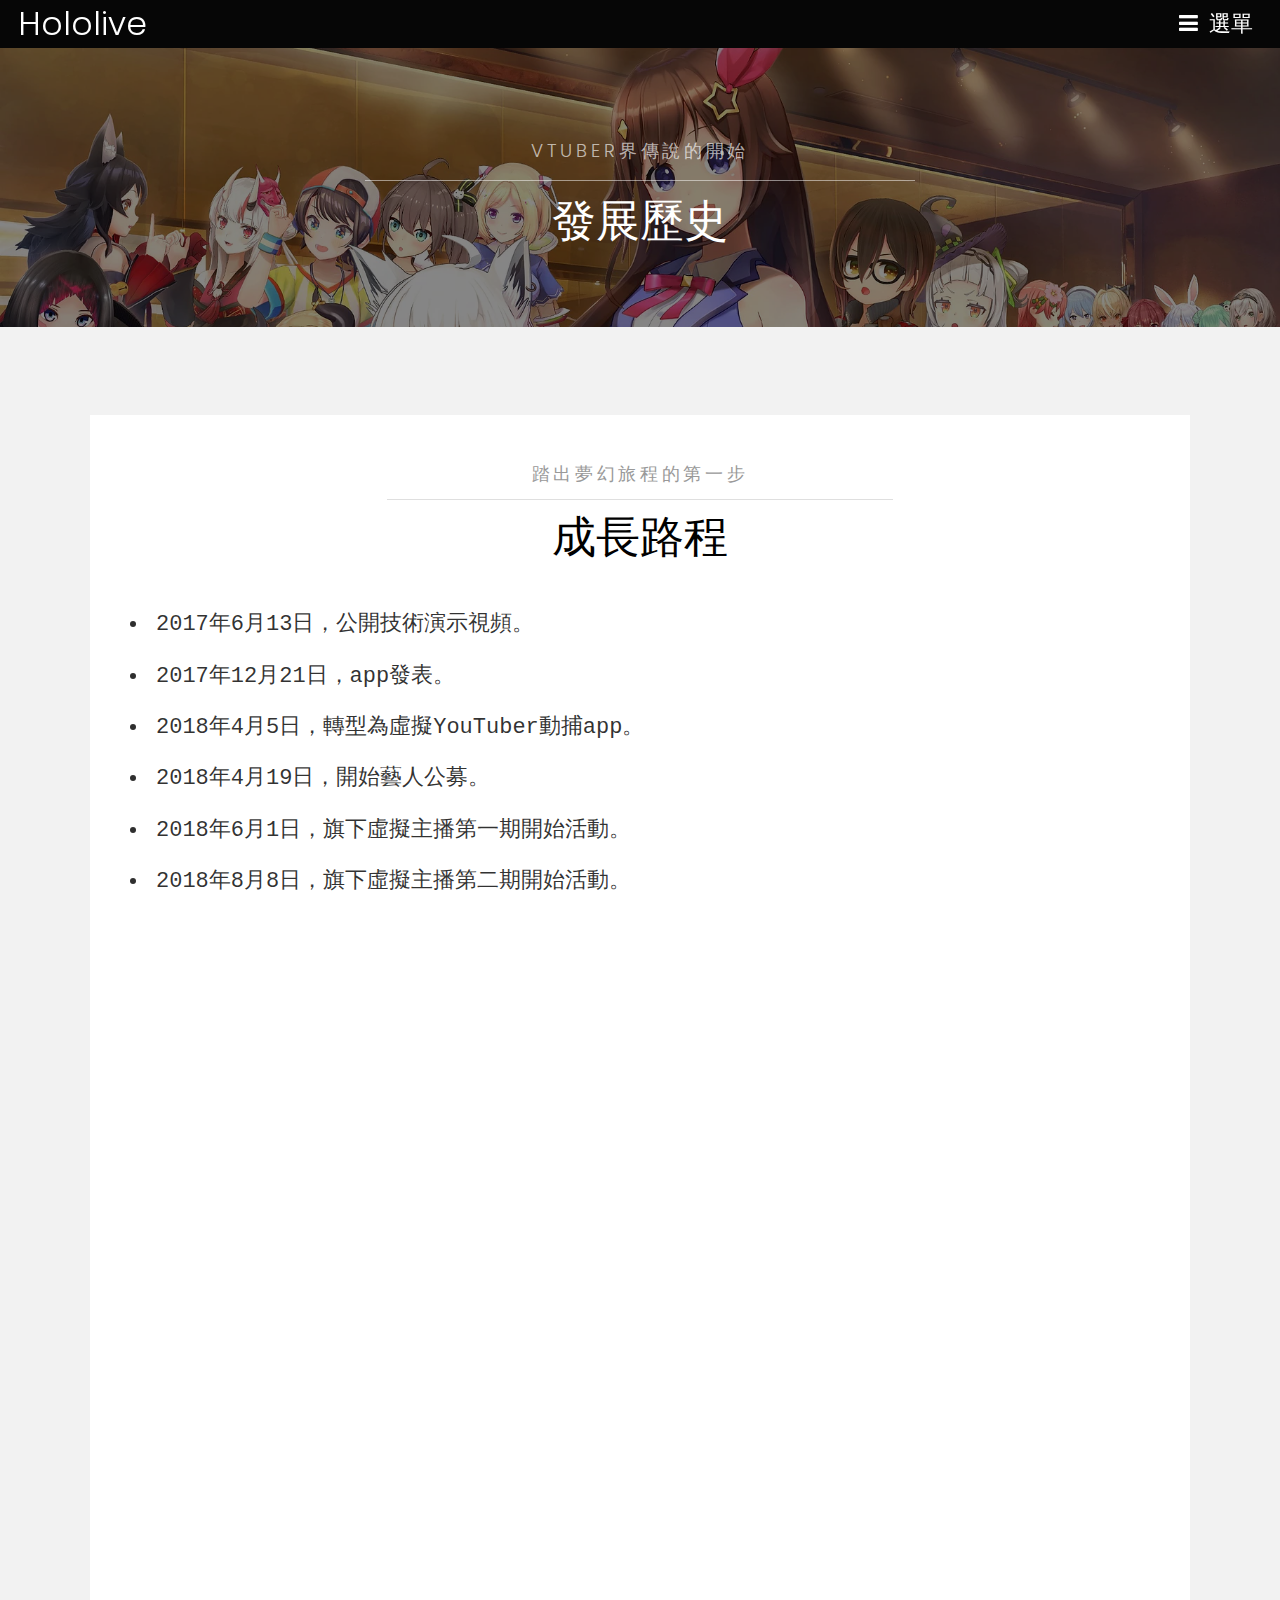
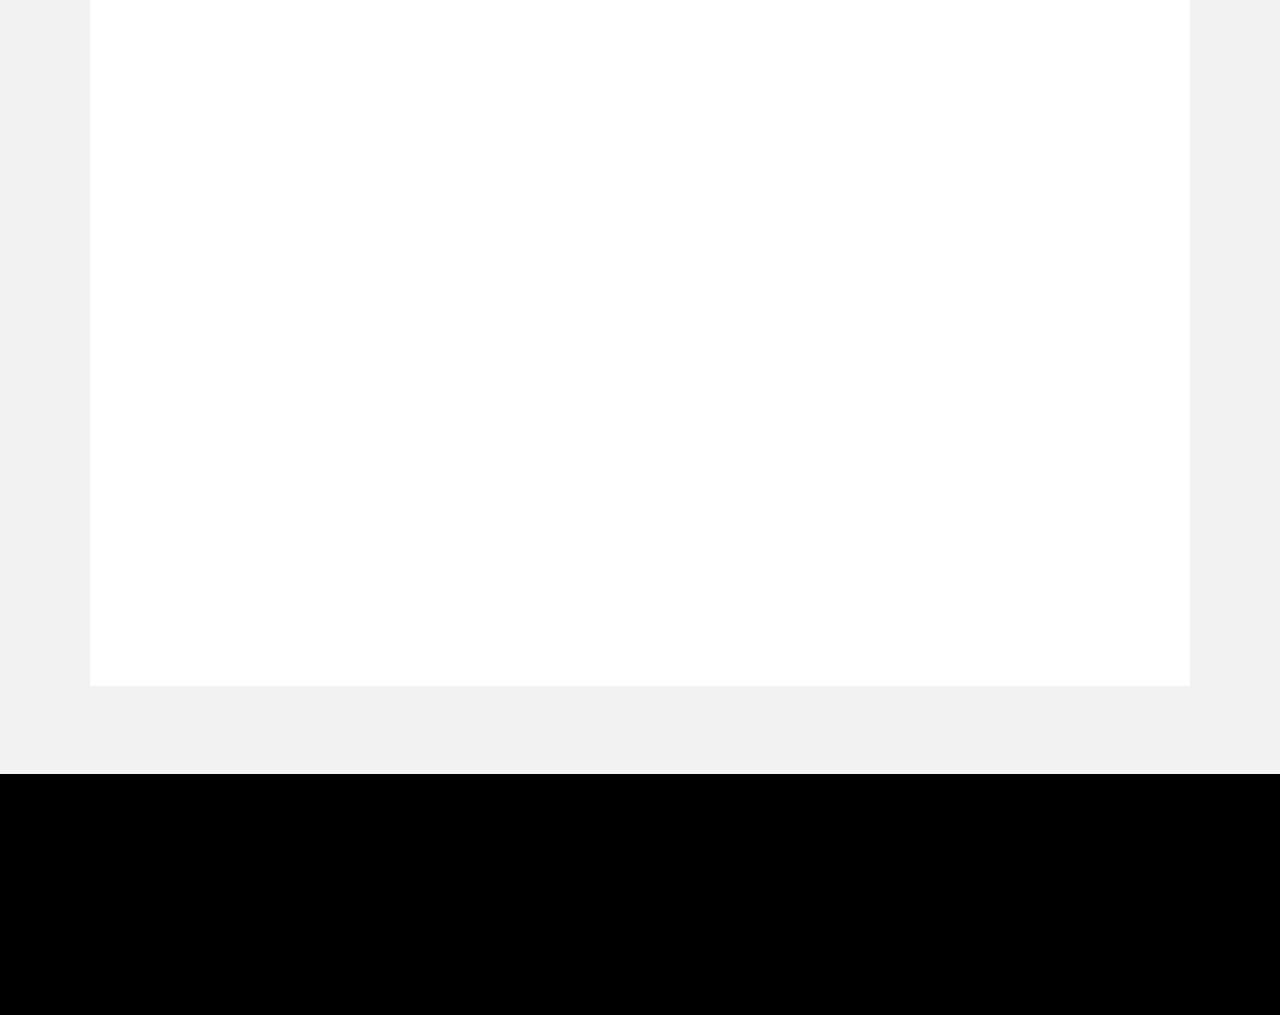
<file: history.html>
<!DOCTYPE HTML>
<!--
	Hielo by TEMPLATED
	templated.co @templatedco
	Released for free under the Creative Commons Attribution 3.0 license (templated.co/license)
-->
<html>

<head>
    <title>Hielo by TEMPLATED</title>
    <meta charset="utf-8" />
    <meta name="viewport" content="width=device-width, initial-scale=1" />
    <link href="https://cdn.jsdelivr.net/npm/bootstrap@5.0.0-beta1/dist/css/bootstrap.min.css" rel="stylesheet" integrity="sha384-giJF6kkoqNQ00vy+HMDP7azOuL0xtbfIcaT9wjKHr8RbDVddVHyTfAAsrekwKmP1" crossorigin="anonymous">
    <link rel="stylesheet" href="assets/css/main.css" />
    <link rel="stylesheet" href="https://cdnjs.cloudflare.com/ajax/libs/animate.css/4.1.1/animate.min.css" />
    <link rel="stylesheet" href="wow/WOW-master/css/libs/animate.css">
    <script src="wow/WOW-master/dist/wow.min.js"></script>
    <script>
        new WOW().init();
    </script>
</head>

<body class="subpage">

    <!-- Header -->
    <header id="header">
        <div class="logo"><a href="index.html">Hololive</a></div>
        <a href="#menu">選單</a>
    </header>

    <!-- Nav -->
    <nav id="menu">
        <ul class="links">
            <li><a href="index.html">首頁</a></li>
            <li><a href="vtuber.html">藝人</a></li>
            <li><a href="history.html">歷史</a></li>
            <li><a href="news.html">新聞</a></li>

            <li><a href="music_player.html">音樂</a></li>
            <li><a href="list.html">表單</a></li>
            <li><a href="chat.php">留言</a></li>
        </ul>
    </nav>

    <!-- One -->
    <div class="style3background">

        <div>
            <section id="One" class="wrapper style4">

                <div class="inner animate__animated animate__fadeInUp animate__slow wow">
                    <header class="align-center">
                        <p>vtuber界傳說的開始</p>
                        <h2>發展歷史</h2>
                    </header>

                </div>

            </section>
        </div>

    </div>
    <!-- Two -->
    <section id="two" class="wrapper style2">
        <div class="inner">
            <div class="box">
                <div class="content">
                    <header class="align-center animate__animated animate__zoomInDown animate__slow wow">
                        <p>踏出夢幻旅程的第一步</p>
                        <h2>成長路程</h2>
                    </header>
                    <ul class="historywords">
                        <li class="animate__animated animate__zoomInRight wow">2017年6月13日，公開技術演示視頻。</li>
                        <li class="animate__animated animate__zoomInRight wow"> 2017年12月21日，app發表。</li>
                        <li class="animate__animated animate__zoomInRight wow">2018年4月5日，轉型為虛擬YouTuber動捕app。</li>
                        <li class="animate__animated animate__zoomInRight wow">2018年4月19日，開始藝人公募。</li>
                        <li class="animate__animated animate__zoomInRight wow">2018年6月1日，旗下虛擬主播第一期開始活動。</li>
                        <li class="animate__animated animate__zoomInRight wow">2018年8月8日，旗下虛擬主播第二期開始活動。</li>
                        <li class="animate__animated animate__zoomInRight wow">2018年12月6日，創立新虛擬主播組織hololive Gamers，旗下成員“大神澪”開始活動。</li>
                        <li class="animate__animated animate__zoomInRight wow">2018年12月25日，公布由旗下VTuber出演的短篇動畫品牌“ホロアニメ”，主角“櫻巫女”加入hololive。</li>
                        <li class="animate__animated animate__zoomInRight wow">2019年1月8日，事務所與bilibili達成合作，正式開展中國地區活動。</li>
                        <li class="animate__animated animate__zoomInRight wow">2019年4月6日/4月13日，虛擬主播組織hololive Gamers旗下成員“貓又小粥”和“戌神沁音”先後開始活動。</li>
                        <li class="animate__animated animate__zoomInRight wow">2019年5月19日，創立新的虛擬主播組織INNK（INoNaKa） MUSIC，“星街彗星”和“AZKi”兩位成員已正式併入該組織。</li>
                        <li class="animate__animated animate__zoomInRight wow">2019年7月17日，旗下虛擬主播第三期開始活動。 </li>
                        <li class="animate__animated animate__zoomInRight wow">2019年9月6日，旗下虛擬主播中國區第一期開始活動。</li>
                        <li class="animate__animated animate__zoomInRight wow">2019年9月16日，第一首官方原創曲「Shiny Smily Story」正式發售。</li>
                        <li class="animate__animated animate__zoomInRight wow">2019年12月1日，INNK Music旗下成員“星街彗星”移籍至hololive所屬。</li>
                        <li class="animate__animated animate__zoomInRight wow">2019年12月2日，宣布將hololive、holostars、INNK Music合併，統稱為hololive production</li>
                        <li class="animate__animated animate__zoomInRight wow">2019年12月27日，旗下虛擬主播第四期開始活動。</li>
                        <li class="animate__animated animate__zoomInRight wow">2020年1月24日，於豐州PIT舉辦hololive春晚hololive 1st Fes. "NONSTOP STORY"演唱會。</li>
                        <li class="animate__animated animate__zoomInRight wow">2020年2月17日，第二首官方原創曲「夢見る空へ」正式發售。</li>
                        <li class="animate__animated animate__zoomInRight wow"> 2020年2月24日，第三首官方原創曲「キラメキライダー☆」正式發售。</li>
                        <li class="animate__animated animate__zoomInRight wow"> 2020年4月1日，宣布進駐論壇reddit。</li>
                        <li class="animate__animated animate__zoomInRight wow">2020年4月3日，旗下虛擬主播中國區第二期開始活動。</li>
                        <li class="animate__animated animate__zoomInRight wow">2020年4月10日，旗下虛擬主播印尼區第一期開始活動。</li>
                        <li class="animate__animated animate__zoomInRight wow"> 2020年8月12日，旗下虛擬主播第五期開始活動。</li>
                        <li class="animate__animated animate__zoomInRight wow">2020年9月12日，旗下克蘇魯主題英文虛擬主播第一期開始活動。</li>
                        <li class="animate__animated animate__zoomInRight wow">2020年11月12日，宣布旗下虛擬主播中國區其中五人將於不久後畢業。</li>
                        <li class="animate__animated animate__zoomInRight wow">2020年12月1日，旗下虛擬主播印尼區第二期開始活動。
                        </li>
                        <img class="animate__animated animate__zoomInLeft animate__slower wow" id="historyphoto" src="./images/history1.png" alt="">
                    </ul>

                </div>
            </div>
        </div>
    </section>

    <!-- Footer -->
    <footer id="footer">
        <div class="container animate__animated animate__zoomInUp wow">
            <ul class="icons">
                <div class="logolol">
                    <li><a href="https://twitter.com/hololivetv" class="icon fa-twitter "><span class="label">Twitter</span></a></li>
                    <li><a href="https://www.facebook.com/hololivetv/" class="icon fa-facebook"><span class="label">Facebook</span></a></li>
                    <li><a href="https://www.youtube.com/channel/UCJFZiqLMntJufDCHc6bQixg" class="icon fa-youtube"><span class="label">Instagram</span></a></li>
                    <li><a href="https://www.reddit.com/r/Hololive/" class="icon fa-reddit"><span class="label">Email</span></a></li>
                </div>
            </ul>
        </div>
        <div class="copyright animate__animated animate__zoomInUp wow">
            &copy; Young.
        </div>
    </footer>

    <!-- Scripts -->
    <script src="assets/js/jquery.min.js"></script>
    <script src="assets/js/jquery.scrollex.min.js"></script>
    <script src="assets/js/skel.min.js"></script>
    <script src="assets/js/util.js"></script>
    <script src="assets/js/main.js"></script>

</body>

</html>
</file>
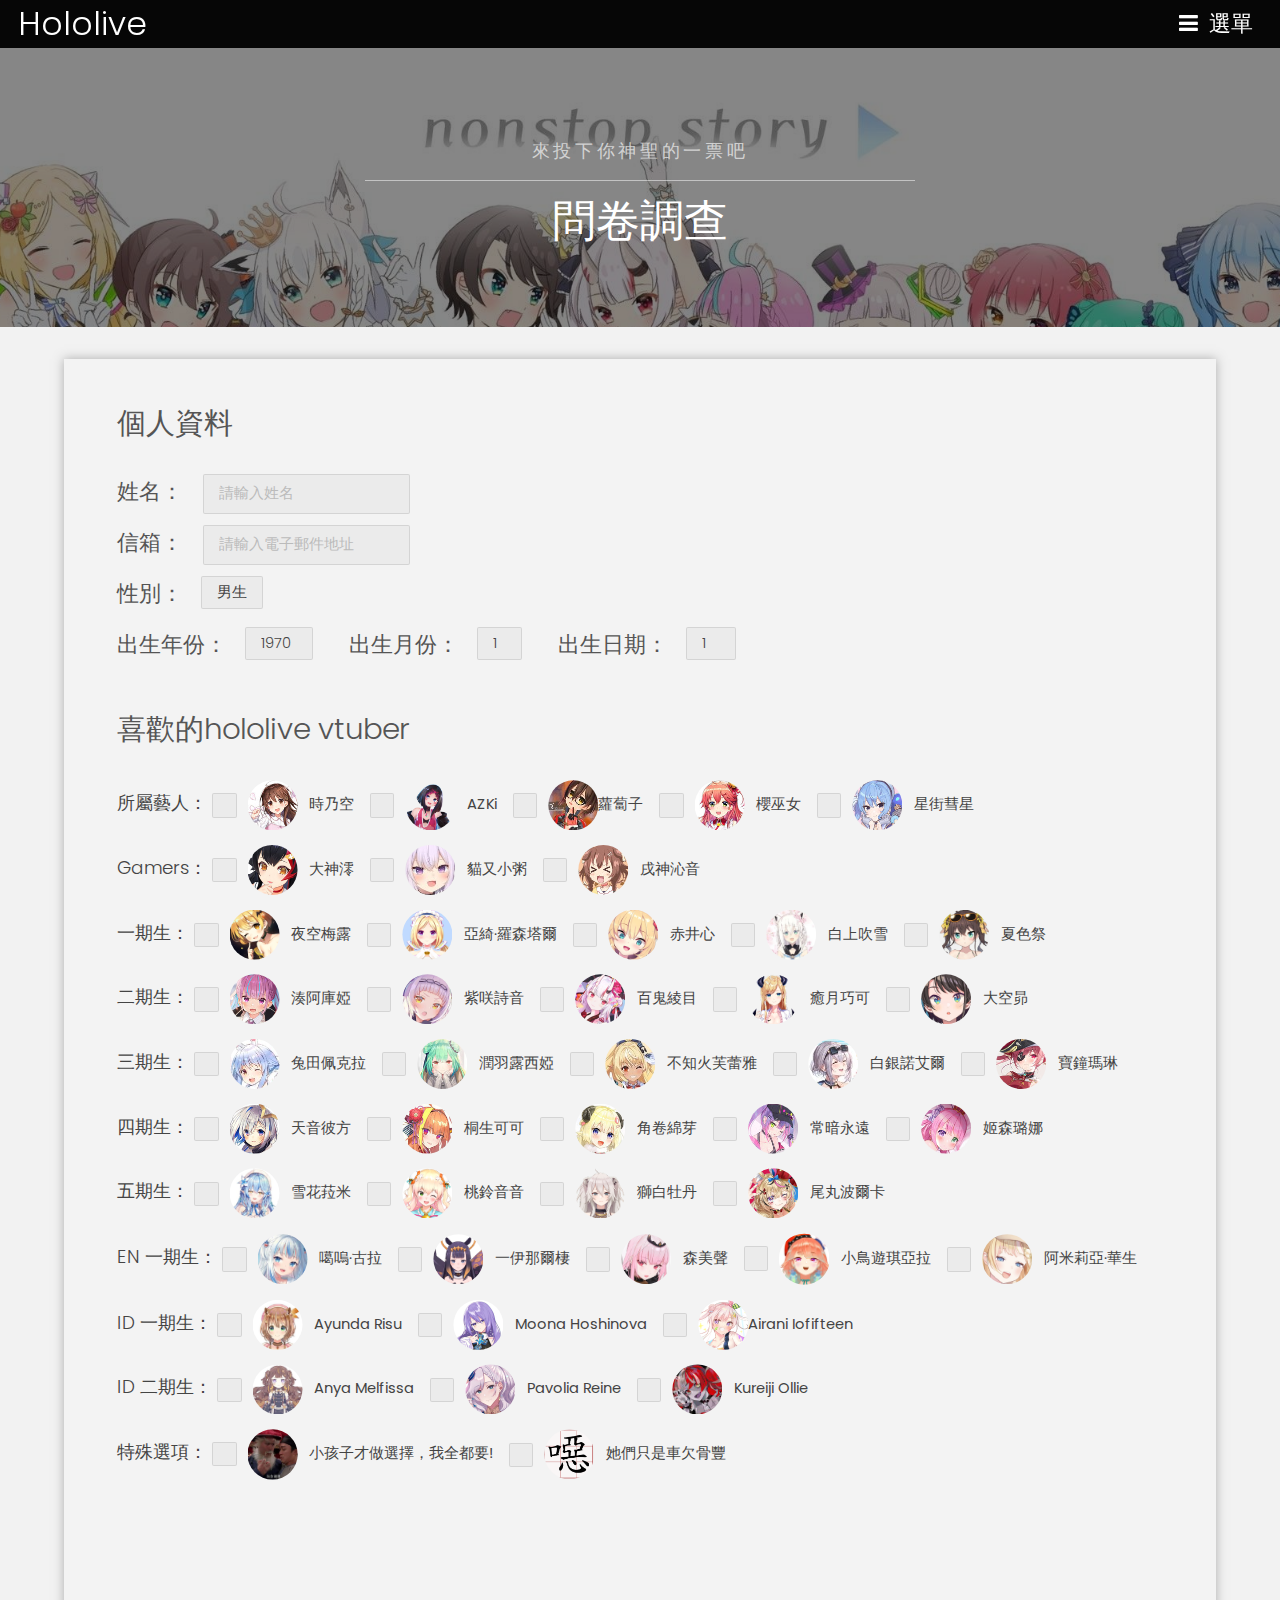
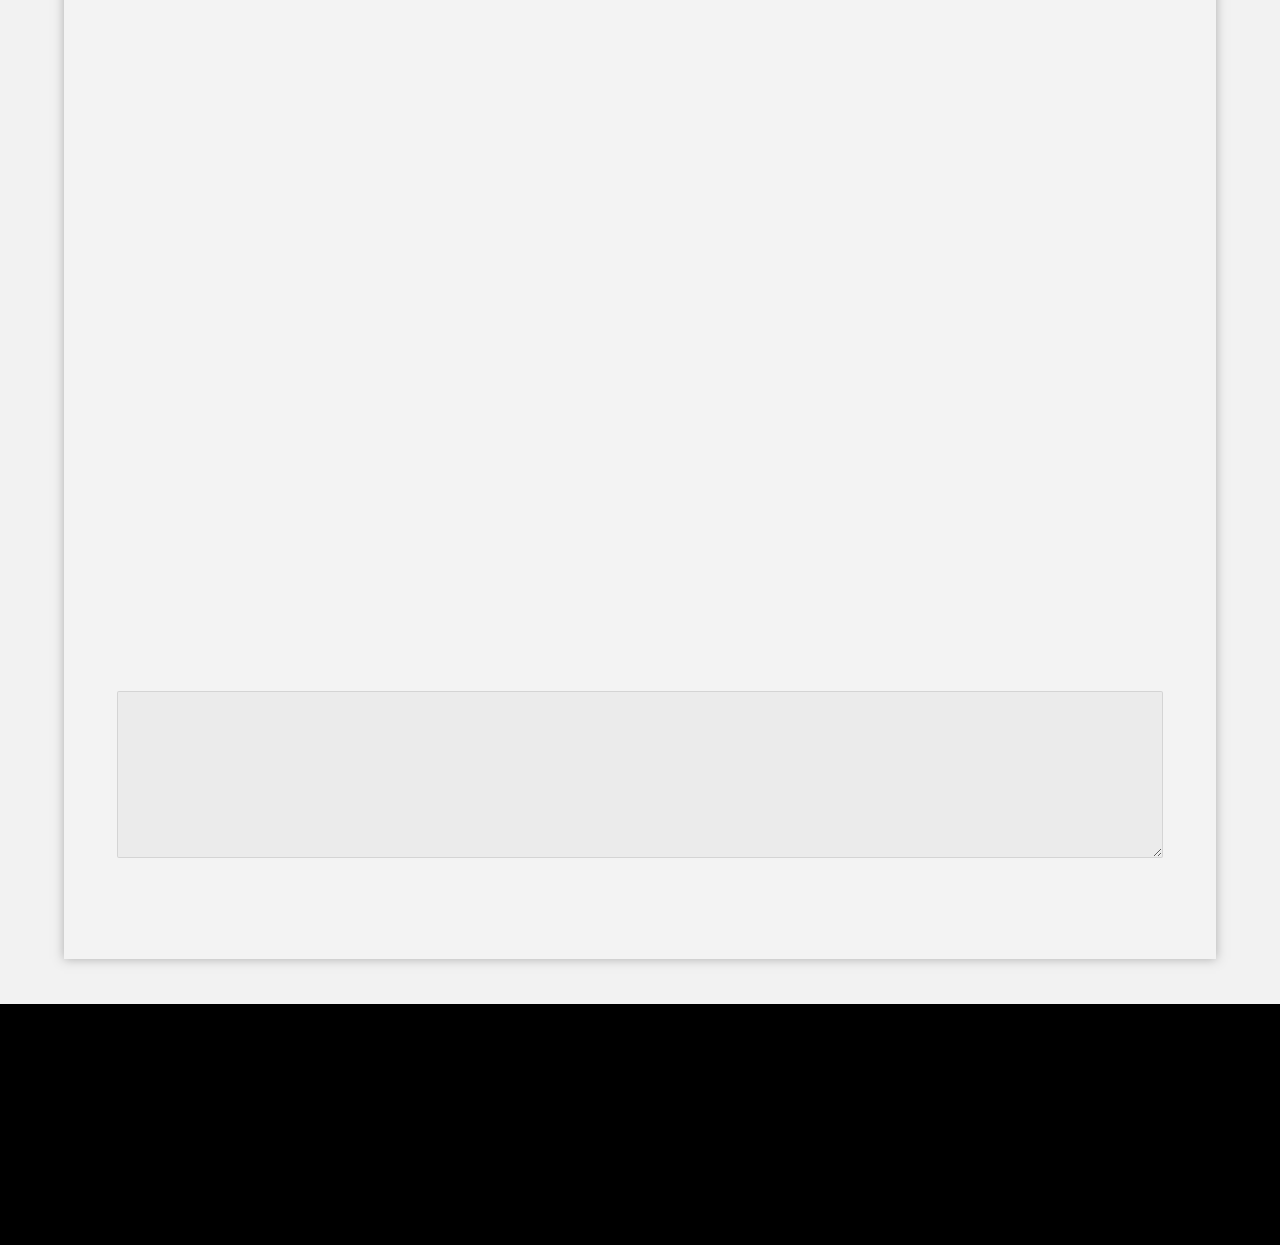
<file: list.html>
<!DOCTYPE html>
<html lang="en">

<head>

    <meta charset="UTF-8">
    <meta name="viewport" content="width=device-width, initial-scale=1.0">
    <title>Document</title>
    <link rel="stylesheet" href="assets/css/main.css" />
    <link rel="stylesheet" href="https://cdnjs.cloudflare.com/ajax/libs/animate.css/4.1.1/animate.min.css" />
    <link rel="stylesheet" href="wow/WOW-master/css/libs/animate.css">
    <script src="wow/WOW-master/dist/wow.min.js"></script>
    <script>
        new WOW().init();
    </script>

</head>

<body class="subpage">
    <!-- Header -->
    <header id="header">
        <div class="logo"><a href="index.html">Hololive</a></div>
        <a href="#menu">選單</a>
    </header>

    <!-- Nav -->
    <nav id="menu">
        <ul class="links">
            <li><a href="index.html">首頁</a></li>
            <li><a href="vtuber.html">藝人</a></li>
            <li><a href="history.html">歷史</a></li>
            <li><a href="news.html">新聞</a></li>

            <li><a href="music_player.html">音樂</a></li>
            <li><a href="list.html">表單</a></li>
            <li><a href="chat.php">留言</a></li>
        </ul>
    </nav>

    <!-- One -->
    <div class="style3background">

        <div>
            <section id="One" class="wrapper style6">

                <div class="inner">
                    <header class="align-center animate__animated animate__fadeInUp animate__slow  wow">
                        <p>來投下你神聖的一票吧</p>
                        <h2>問卷調查</h2>
                    </header>

                </div>

            </section>
        </div>

    </div>


    <div class="wrap">
        <span class="span1">

            <form action="index.html" class="pure-form" id='form' name='form'>


                <h2 class="listh2 animate__animated animate__lightSpeedInLeft animate__slow wow">個人資料</h2>
            
        <div class="personal animate__animated animate__lightSpeedInLeft animate__slow wow">
            <div class="pperson">
                <label for="person">姓名：</label>
                <input type="text" id="person" name="person" placeholder="請輸入姓名">
            </div><br>
            <div class="eemail">
                <label for="mail">信箱：</label>
                <input type="email" id="mail" name="mail" placeholder="請輸入電子郵件地址"></div>
            <br>
            <div class="sex">
                <label for="sex">性別：</label>
                <select name="sex" id="sex">
                        <option value="boy">男生</option>
                        <option value="girl">女生</option>
                        <option value="other">其他</option>
                    </select></div>
            <br>
            <div class="brith">
                <label for="birthyear">出生年份：</label>
                <select name="birthyear" id="birthyear">
                        <option value="1970">1970</option>
                        <option value="1971">1971</option>
                        <option value="1972">1972</option>
                        <option value="1973">1973</option>
                        <option value="1974">1974</option>
                        <option value="1975">1975</option>
                        <option value="1976">1976</option>
                        <option value="1977">1977</option>
                        <option value="1978">1978</option>
                        <option value="1979">1979</option>
                        <option value="1980">1980</option>
                        <option value="1981">1981</option>
                        <option value="1982">1982</option>
                        <option value="1983">1983</option>
                        <option value="1984">1984</option>
                        <option value="1985">1985</option>
                        <option value="1986">1986</option>
                        <option value="1987">1987</option>
                        <option value="1988">1988</option>
                        <option value="1989">1989</option>
                        <option value="1990">1990</option>
                        <option value="1991">1991</option>
                        <option value="1992">1992</option>
                        <option value="1993">1993</option>
                        <option value="1994">1994</option>
                        <option value="1995">1995</option>
                        <option value="1996">1996</option>
                        <option value="1997">1997</option>
                        <option value="1998">1998</option>
                        <option value="1999">1999</option>
                        <option value="2000">2000</option>
                        <option value="2001">2001</option>
                        <option value="2002">2002</option>
                        <option value="2003">2003</option>
                        <option value="2004">2004</option>
                        <option value="2005">2005</option>
                        <option value="2006">2006</option>
                        <option value="2007">2007</option>
                        <option value="2008">2008</option>
                        <option value="2009">2009</option>
                        <option value="2010">2010</option>
                        <option value="2011">2011</option>
                        <option value="2012">2012</option>
                        <option value="2013">2013</option>
                        <option value="2014">2014</option>
                        <option value="2015">2015</option>
                        <option value="2016">2016</option>
                        <option value="2017">2017</option>
                        <option value="2018">2018</option>
                        <option value="2019">2019</option>
                        <option value="2020">2020</option>
                    </select>
                <label for="birthmonth">出生月份：</label>
                <select name="birthmonth" id="birthmonth">
                        <option value="1">1</option>
                        <option value="2">2</option>
                        <option value="3">3</option>
                        <option value="4">4</option>
                        <option value="5">5</option>
                        <option value="6">6</option>
                        <option value="7">7</option>
                        <option value="8">8</option>
                        <option value="9">9</option>
                        <option value="10">10</option>
                        <option value="11">11</option>
                        <option value="12">12</option>
                    </select>
                <label for="birthday">出生日期：</label>
                <select name="birthday" id="birthday">
                        <option value="1">1</option>
                        <option value="2">2</option>
                        <option value="3">3</option>
                        <option value="4">4</option>
                        <option value="5">5</option>
                        <option value="6">6</option>
                        <option value="7">7</option>
                        <option value="8">8</option>
                        <option value="9">9</option>
                        <option value="10">10</option>
                        <option value="11">11</option>
                        <option value="12">12</option>
                        <option value="13">13</option>
                        <option value="14">14</option>
                        <option value="15">15</option>
                        <option value="16">16</option>
                        <option value="17">17</option>
                        <option value="18">18</option>
                        <option value="19">19</option>
                        <option value="20">20</option>
                        <option value="21">21</option>
                        <option value="22">22</option>
                        <option value="23">23</option>
                        <option value="24">24</option>
                        <option value="25">25</option>
                        <option value="26">26</option>
                        <option value="27">27</option>
                        <option value="28">28</option>
                        <option value="29">29</option>
                        <option value="30">30</option>
                        <option value="31">31</option>
                    </select>
            </div>
        </div>
        <h2 class="listh2 animate__animated animate__lightSpeedInLeft animate__slow wow">喜歡的hololive vtuber</h2>
        <div class="vtuberwords animate__animated animate__lightSpeedInLeft animate__slow wow">
            所屬藝人：
            <input type="checkbox" value="Tokino" name="vtuber" id="Tokino">
            <label for="Tokino"><img class=vtuberphoto src="./images/sticker1.jpg"
                            ><span>時乃空</span></label>
        <input type="checkbox" value="Yuujin" name="vtuber" id="Yuujin">
        <label for="Yuujin"><img class=vtuberphoto src="./images/sticker2.png"
                            ><span>AZKi</span></label>
        <input type="checkbox" value="Roboko" name="vtuber" id="Roboko">
        <label for="Roboko"><img class=vtuberphoto src="./images/sticker3.jpg">蘿蔔子</label>
        <input type="checkbox" value="Sakura" name="vtuber" id="Sakura">
        <label for="Sakura"><img class=vtuberphoto src="./images/sticker4.jpg"
                            ><span>櫻巫女</span></label>
        <input type="checkbox" value="Hoshimati" name="vtuber" id="Hoshimati">
        <label for="Hoshimati"><img class=vtuberphoto src="./images/sticker5.jpg"
                            ><span>星街彗星</span></label><br> Gamers：
        <input type="checkbox" value="Ookami" name="vtuber" id="Ookami">
        <label for="Ookami"><img class=vtuberphoto src="./images/sticker6.jpg"
                            ><span>大神澪</span></label>
        <input type="checkbox" value="Nekomata" name="vtuber" id="Nekomata">
        <label for="Nekomata"><img class=vtuberphoto src="./images/sticker7.jpg"
                            ><span>貓又小粥</span></label>
        <input type="checkbox" value="Inugami" name="vtuber" id="Inugami">
        <label for="Inugami"><img class=vtuberphoto src="./images/sticker8.jpg"
                            ><span>戌神沁音</span></label><br> 一期生：
        <input type="checkbox" value="Yozora" name="vtuber" id="Yozora">
        <label for="Yozora"><img class=vtuberphoto src="./images/sticker9.jpg"
                            ><span>夜空梅露</span></label>
        <input type="checkbox" value="Aki" name="vtuber" id="Aki">
        <label for="Aki"><img class=vtuberphoto src="./images/sticker10.jpg"
                            ><span>亞綺·羅森塔爾</span></label>
        <input type="checkbox" value="Akai" name="vtuber" id="Akai">
        <label for="Akai"><img class=vtuberphoto src="./images/sticker11.jpg"
                            ><span>赤井心</span></label>
        <input type="checkbox" value="Shirakami" name="vtuber" id="Shirakami">
        <label for="Shirakami"><img class=vtuberphoto src="./images/sticker12.jpg"
                            ><span>白上吹雪</span></label>
        <input type="checkbox" value="Natsuiro" name="vtuber" id="Natsuiro">
        <label for="Natsuiro"><img class=vtuberphoto src="./images/sticker13.jpg"
                            ><span>夏色祭</span></label><br> 二期生：
        <input type="checkbox" value="Minato" name="vtuber" id="Minato">
        <label for="Minato"><img class=vtuberphoto src="./images/sticker14.jpg"
                            ><span>湊阿庫婭</span></label>
        <input type="checkbox" value="Murasaki" name="vtuber" id="Murasaki">
        <label for="Murasaki"><img class=vtuberphoto src="./images/sticker15.jpg"
                            ><span>紫咲詩音</span></label>
        <input type="checkbox" value="Nakiri" name="vtuber" id="Nakiri">
        <label for="Nakiri"><img class=vtuberphoto src="./images/sticker16.jpg"
                            ><span>百鬼綾目</span></label>
        <input type="checkbox" value="Yuzuki" name="vtuber" id="Yuzuki">
        <label for="Yuzuki"><img class=vtuberphoto src="./images/sticker17.jpg"
                            ><span>癒月巧可</span></label>
        <input type="checkbox" value="Ozora" name="vtuber" id="Ozora">
        <label for="Ozora"><img class=vtuberphoto src="./images/sticker18.jpg"
                            ><span>大空昴</span></label><br> 三期生：
        <input type="checkbox" value="Usada" name="vtuber" id="Usada">
        <label for="Usada"><img class=vtuberphoto src="./images/sticker19.jpg"
                            ><span>兔田佩克拉</span></label>
        <input type="checkbox" value="Uruha" name="vtuber" id="Uruha">
        <label for="Uruha"><img class=vtuberphoto src="./images/sticker20.jpg"
                            ><span>潤羽露西婭</span></label>
        <input type="checkbox" value="Shiranui" name="vtuber" id="Shiranui">
        <label for="Shiranui"><img class=vtuberphoto src="./images/sticker21.jpg"
                            ><span>不知火芙蕾雅</span></label>
        <input type="checkbox" value="Shirogane" name="vtuber" id="Shirogane">
        <label for="Shirogane"><img class=vtuberphoto src="./images/sticker22.jpg"
                            ><span>白銀諾艾爾</span></label>
        <input type="checkbox" value="Houshou" name="vtuber" id="Houshou">
        <label for="Houshou"><img class=vtuberphoto src="./images/sticker23.jpg"
                            ><span>寶鐘瑪琳</span></label><br> 四期生：
        <input type="checkbox" value="Amane" name="vtuber" id="Amane">
        <label for="Amane"><img class=vtuberphoto src="./images/sticker24.jpg"
                            ><span>天音彼方</span></label>
        <input type="checkbox" value="Kiryuu" name="vtuber" id="Kiryuu">
        <label for="Kiryuu"><img class=vtuberphoto src="./images/sticker25.jpg"
                            ><span>桐生可可</span></label>
        <input type="checkbox" value="Tsunomaki" name="vtuber" id="Tsunomaki">
        <label for="Tsunomaki"><img class=vtuberphoto src="./images/sticker26.jpg"
                            ><span>角卷綿芽</span></label>
        <input type="checkbox" value="Tokoyami" name="vtuber" id="Tokoyami">
        <label for="Tokoyami"><img class=vtuberphoto src="./images/sticker27.jpg"
                            ><span>常暗永遠</span></label>
        <input type="checkbox" value="Himemori" name="vtuber" id="Himemori">
        <label for="Himemori"><img class=vtuberphoto src="./images/sticker28.jpg"
                            ><span>姬森璐娜</span></label><br> 五期生：
        <input type="checkbox" value="Yukihana" name="vtuber" id="Yukihana">
        <label for="Yukihana"><img class=vtuberphoto src="./images/sticker29.jpg"
                            ><span>雪花菈米</span></label>
        <input type="checkbox" value="Momosuzu" name="vtuber" id="Momosuzu">
        <label for="Momosuzu"><img class=vtuberphoto src="./images/sticker30.jpg"
                            ><span>桃鈴音音</span></label>
        <input type="checkbox" value="Shishiro" name="vtuber" id="Shishiro">
        <label for="Shishiro"><img class=vtuberphoto src="./images/sticker31.jpg"
                            ><span>獅白牡丹</span></label>
        <input type="checkbox" value="Omaru" name="vtuber" id="Omaru">
        <label for="Omaru"><img class=vtuberphoto src="./images/sticker32.jpg"
                            ><span>尾丸波爾卡</span></label><br> EN 一期生：
        <input type="checkbox" value="Gawr" name="vtuber" id="Gawr">
        <label for="Gawr"><img class=vtuberphoto src="./images/sticker33.jpg"
                            ><span>噶嗚·古拉</span></label>
        <input type="checkbox" value="Ninomae" name="vtuber" id="Ninomae">
        <label for="Ninomae"><img class=vtuberphoto src="./images/sticker34.jpg"
                            ><span>一伊那爾棲</span></label>
        <input type="checkbox" value="Mori" name="vtuber" id="Mori">
        <label for="Mori"><img class=vtuberphoto src="./images/sticker35.jpg"
                            ><span>森美聲</span></label>
        <input type="checkbox" value="Takanashi" name="vtuber" id="Takanashi">
        <label for="Takanashi"><img class=vtuberphoto src="./images/sticker36.jpg"
                            ><span>小鳥遊琪亞拉</span></label>
        <input type="checkbox" value="Amelia" name="vtuber" id="Amelia">
        <label for="Amelia"><img class=vtuberphoto src="./images/sticker37.jpg"
                            ><span>阿米莉亞·華生</span></label><br> ID 一期生：
        <input type="checkbox" value="Ayunda" name="vtuber" id="Ayunda">
        <label for="Ayunda"><img class=vtuberphoto src="./images/sticker38.jpg"
                            ><span>Ayunda Risu</span></label>
        <input type="checkbox" value="Moona" name="vtuber" id="Moona">
        <label for="Moona"><img class=vtuberphoto src="./images/sticker39.jpg" align=absmiddle><span>Moona
            Hoshinova</span></label>
        <input type="checkbox" value="Airani" name="vtuber" id="Airani">
        <label for="Airani"><img class=vtuberphoto src="./images/sticker40.jpg"
                            >Airani Iofifteen</label><br> ID 二期生：
        <input type="checkbox" value="Anya" name="vtuber" id="Anya">
        <label for="Anya"><img class=vtuberphoto src="./images/sticker41.jpg" align=absmiddle><span>Anya
            Melfissa</span></label>
        <input type="checkbox" value="Pavolia" name="vtuber" id="Pavolia">
        <label for="Pavolia"><img class=vtuberphoto src="./images/sticker42.jpg"
                            ><span>Pavolia Reine</span></label>
        <input type="checkbox" value="Kureiji" name="vtuber" id="Kureiji">
        <label for="Kureiji"><img class=vtuberphoto src="./images/sticker43.jpg"
                            ><span>Kureiji Ollie</span></label><br> 特殊選項：
        <input type="checkbox" value="wantall" name="vtuber" id="wantall">
        <label for="wantall"><img class=vtuberphoto src="./images/sticker44.jpg"
                            ><span>小孩子才做選擇，我全都要!</span></label>
        <input type="checkbox" value="notwantall" name="vtuber" id="notwantall">
        <label for="notwantall"><img class=vtuberphoto src="./images/sticker45.jpg"
                            ><span>她們只是車欠骨豐</span></label>
        <input type="checkbox" id="copy" name="copy">



        <h2 class="listh2 animate__animated animate__lightSpeedInLeft animate__slow wow">對hololive vtuber的癡迷程度</h2>
        <div class="likeword animate__animated animate__lightSpeedInLeft animate__slow wow">
            <input type="radio" value="aab" name="vtuberlike" id="aab">
            <label for="aab">根本聽都沒聽過</label><br>
            <input type="radio" value="aa" name="vtuberlike" id="aa">
            <label for="aa">無聊的時候稍微看一下</label><br>
            <input type="radio" value="bb" name="vtuberlike" id="bb">
            <label for="bb">積極找有出現的剪輯片段來看</label><br>
            <input type="radio" value="cc" name="vtuberlike" id="cc">
            <label for="cc">盡量追直播，加入會員</label><br>
            <input type="radio" value="dd" name="vtuberlike" id="dd">
            <label for="dd">必定追直播，觀看SC環節、會員限定</label><br>
            <input type="radio" value="ee" name="vtuberlike" id="ee">
            <label for="ee">有時看心情丟SC</label><br>
            <input type="radio" value="ff" name="vtuberlike" id="ff">
            <label for="ff">每場直播都會丟SC，偶爾丟高額SC</label><br>
            <input type="radio" value="gg" name="vtuberlike" id="gg">
            <label for="gg">每場直播丟一發紅SC</label><br>
            <input type="radio" value="hh" name="vtuberlike" id="hh">
            <label for="hh">每場紅SC連發</label><br>
            <input type="radio" value="ii" name="vtuberlike" id="ii">
            <label for="ii">連周邊都不放過，全部買好買滿</label>
        </div><br>
        <h2 class="listh2 animate__animated animate__lightSpeedInLeft animate__slow wow">對hololive vtuber的看法</h2>
        <div class="vtuberlook animate__animated animate__lightSpeedInLeft animate__slow wow">
            <span>好油喔~嘔嘔嘔</span>
            <input type="range" id="emoton" name="emotion" value="50">
            <span>我就愛這味~嘿嘿</span>
        </div>

        <h2 class="listh2 animate__animated animate__lightSpeedInLeft animate__slow wow">想要對hololive vtuber說什麼呢？</h2>
        <div class="vtubertextarea">
            <textarea name="content" id='content' rows="5" cols="30"></textarea>
        </div><br>
        <div class="purebuttonbox animate__animated animate__lightSpeedInLeft animate__slow wow">
            <button class="pure-button " onclick="TheAlert() ">送出</button></div>

        <script>
            function TheAlert() {
                alert("感謝你的參與~ ");
            }
        </script>
        </form>
        </span>
    </div>

    <div class="slider_container ">

        <div>
            <img src="images/list_img5.jpg" class="bbackground " height="100%" width="100%" />
            <span class=" info"></span>
        </div>
        <div>
            <img src="images/list_img4.jpg" class="bbackground " height="100%" width="100%" />
            <span class="info"></span>
        </div>
        <div>
            <img src="images/list_img3.jpg" class="bbackground " height="100%" width="100%" />
            <span class="info"></span>
        </div>
        <div>
            <img src="images/list_img2.jpg" class="bbackground " height="100%" width="100%" />
            <span class="info"></span>
        </div>
        <div>
            <img src="images/list_img1.jpg" class="bbackground " height="100%" width="100%" />
            <span class="info"></span>
        </div>
    </div>
    <!-- Footer -->
    <footer id="footer">
        <div class="container animate__animated animate__lightSpeedInLeft animate__slow wow">
            <ul class="icons">
                <div class="logolol">
                    <li><a href="https://twitter.com/hololivetv" class="icon fa-twitter "><span
                            class="label">Twitter</span></a></li>
                    <li><a href="https://www.facebook.com/hololivetv/" class="icon fa-facebook"><span
                            class="label">Facebook</span></a></li>
                    <li><a href="https://www.youtube.com/channel/UCJFZiqLMntJufDCHc6bQixg" class="icon fa-youtube"><span
                            class="label">Instagram</span></a></li>
                    <li><a href="https://www.reddit.com/r/Hololive/" class="icon fa-reddit"><span
                            class="label">Reddit</span></a></li>
                </div>
            </ul>
        </div>
        <div class="copyright icons animate__animated animate__lightSpeedInLeft animate__slow wow">
            &copy; Young.
        </div>
    </footer>

    <!-- Scripts -->
    <script src="assets/js/jquery.min.js"></script>
    <script src="assets/js/jquery.scrollex.min.js"></script>
    <script src="assets/js/skel.min.js"></script>
    <script src="assets/js/util.js"></script>
    <script src="assets/js/main.js"></script>

</body>

</html>
</file>
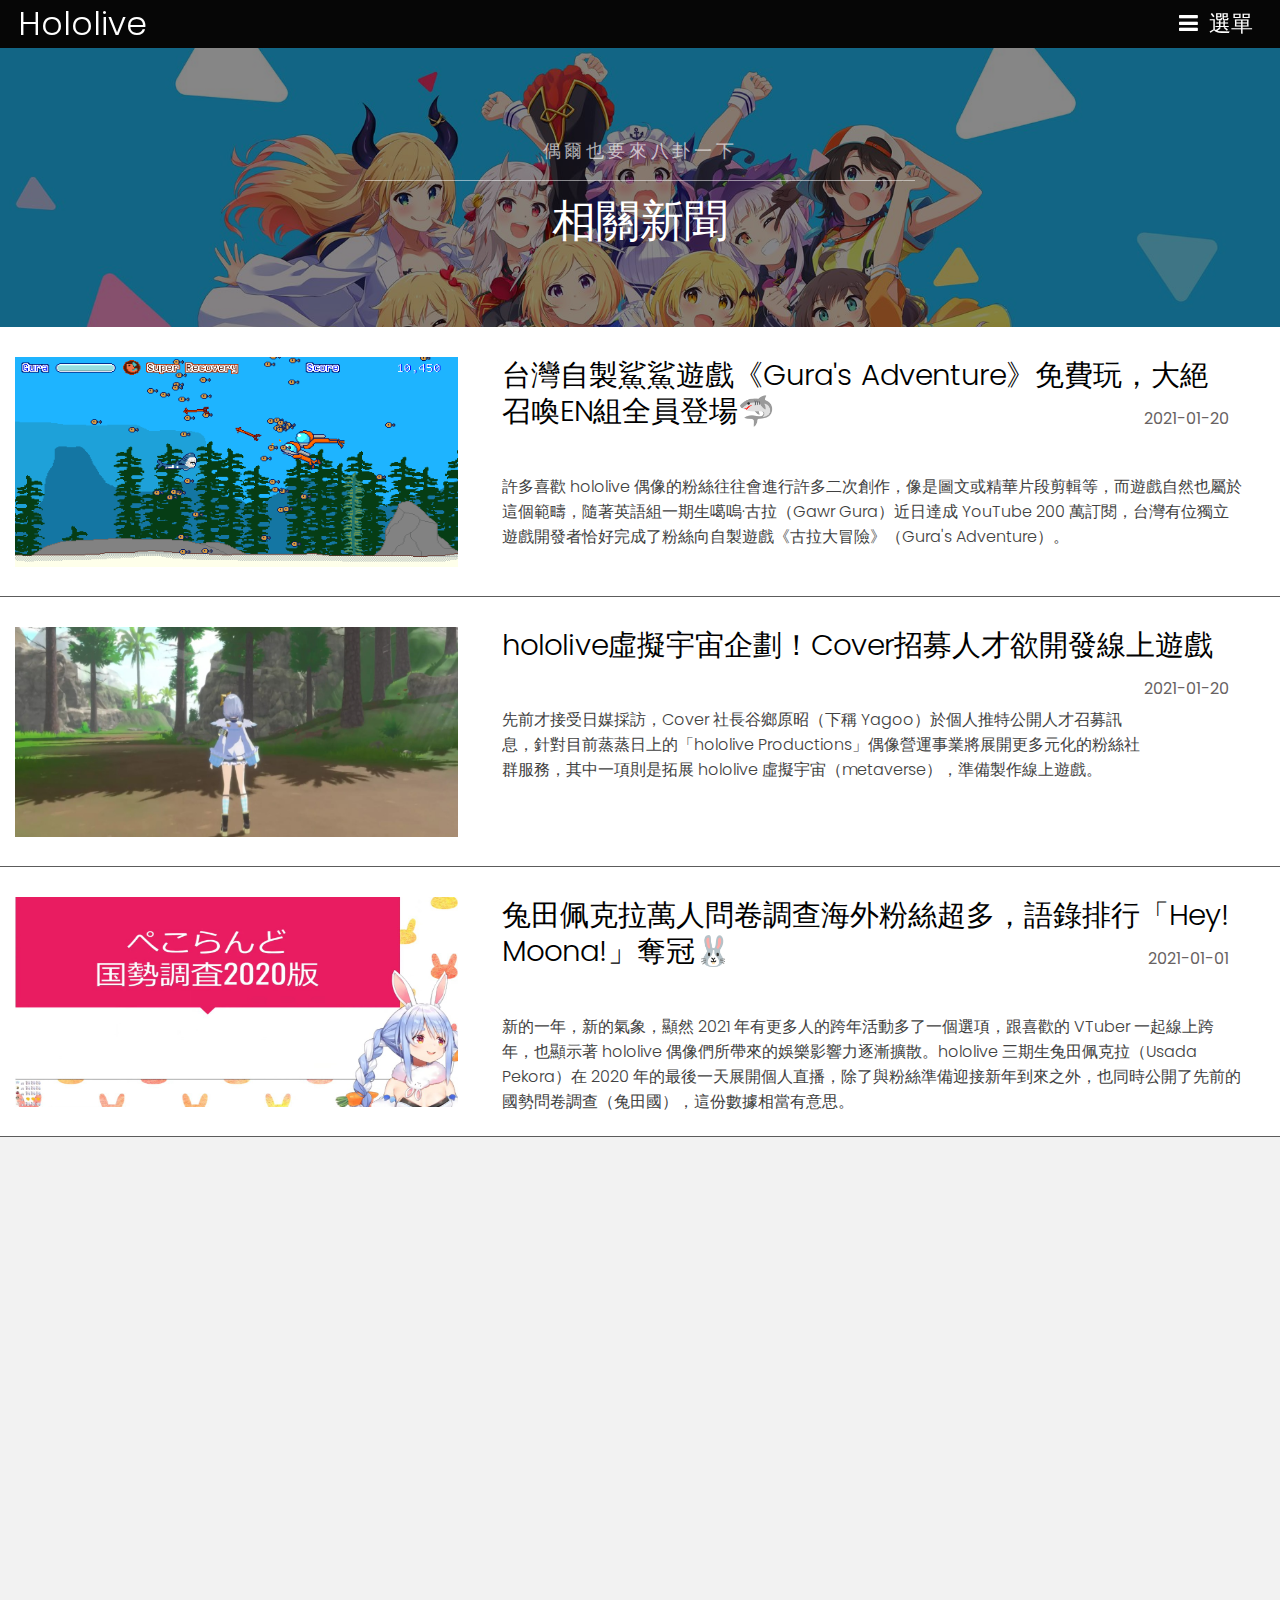
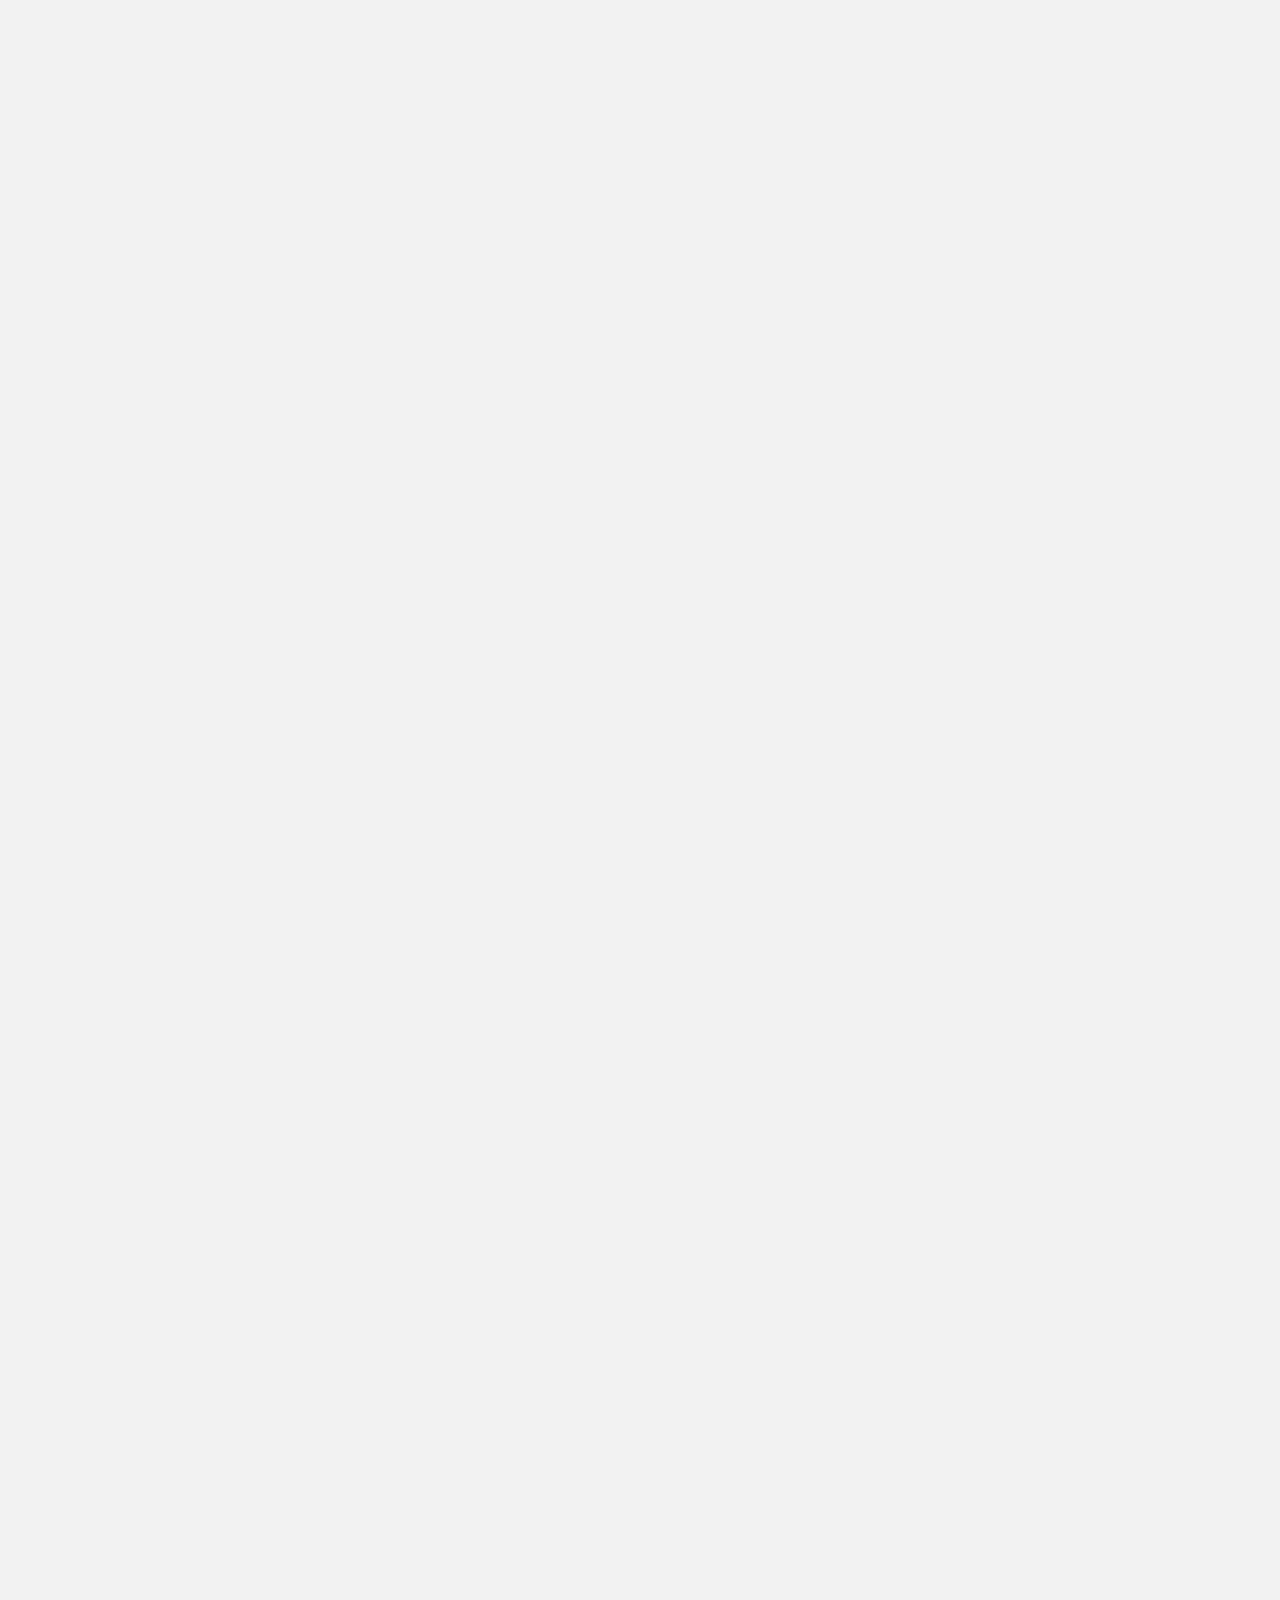
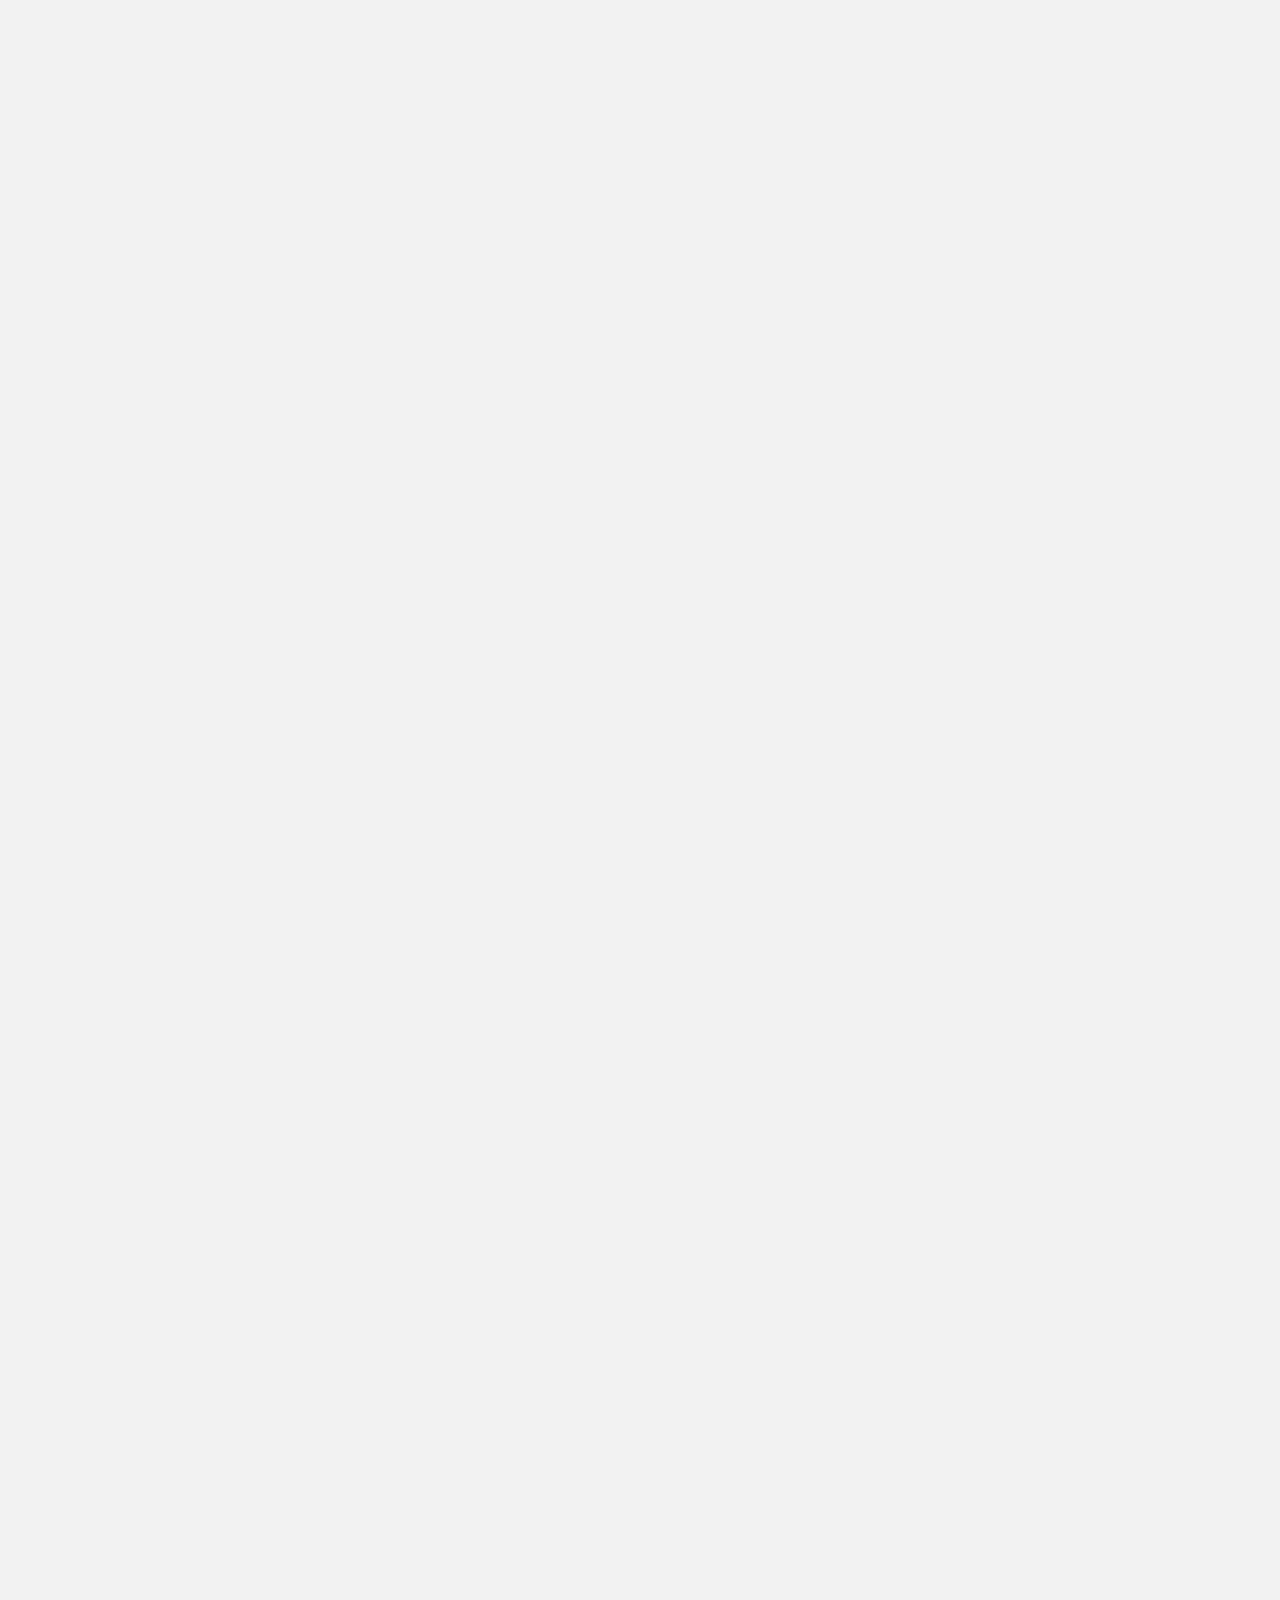
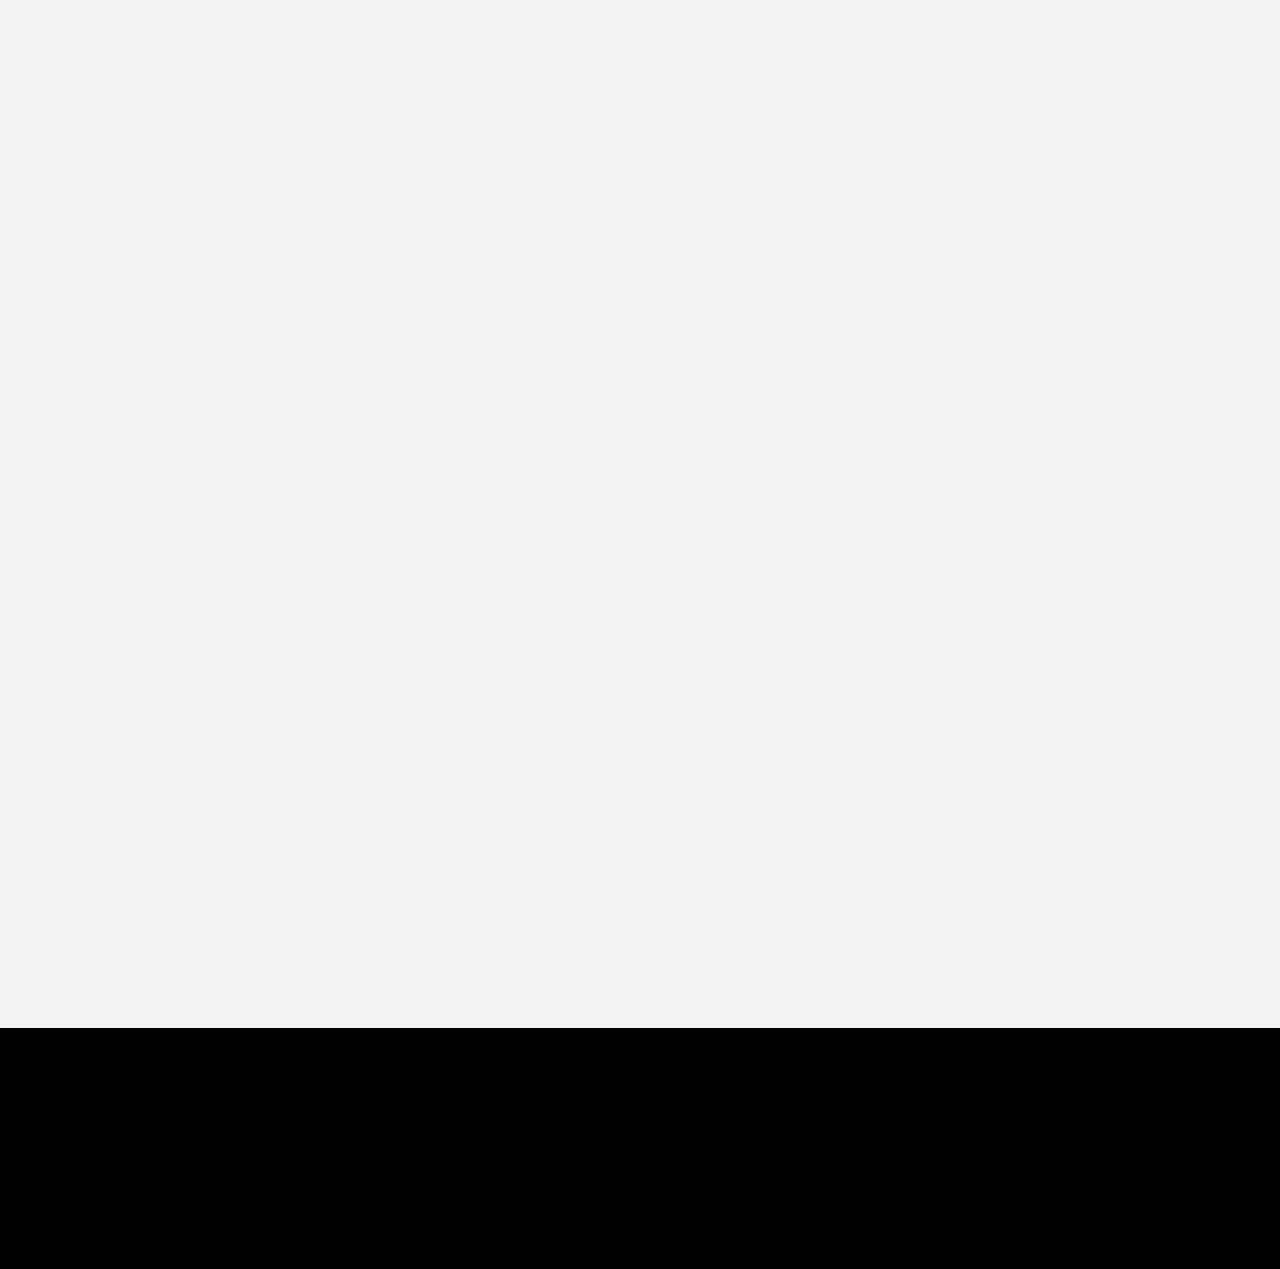
<file: news.html>
<!DOCTYPE HTML>

<html>

<head>
    <title>Hielo by TEMPLATED</title>
    <meta charset="utf-8" />
    <meta name="viewport" content="width=device-width, initial-scale=1" />
    <link href="https://cdn.jsdelivr.net/npm/bootstrap@5.0.0-beta1/dist/css/bootstrap.min.css" rel="stylesheet" integrity="sha384-giJF6kkoqNQ00vy+HMDP7azOuL0xtbfIcaT9wjKHr8RbDVddVHyTfAAsrekwKmP1" crossorigin="anonymous">
    <link rel="stylesheet" href="assets/css/main.css" />
    <link rel="stylesheet" href="https://cdnjs.cloudflare.com/ajax/libs/animate.css/4.1.1/animate.min.css" />
    <link rel="stylesheet" href="wow/WOW-master/css/libs/animate.css">
    <script src="wow/WOW-master/dist/wow.min.js"></script>
    <script>
        new WOW().init();
    </script>
</head>

<body class="subpage">

    <!-- Header -->
    <header id="header">
        <div class="logo"><a href="index.html">Hololive</a></div>
        <a href="#menu">選單</a>
    </header>

    <!-- Nav -->
    <nav id="menu">
        <ul class="links">
            <li><a href="index.html">首頁</a></li>
            <li><a href="vtuber.html">藝人</a></li>
            <li><a href="history.html">歷史</a></li>
            <li><a href="news.html">新聞</a></li>

            <li><a href="music_player.html">音樂</a></li>
            <li><a href="list.html">表單</a></li>
            <li><a href="chat.php">留言</a></li>
        </ul>
    </nav>

    <!-- One -->
    <div class="style3background">

        <div>
            <section id="One" class="wrapper style7">

                <div class="inner animate__animated animate__fadeInUp animate__slow wow">
                    <header class="align-center">
                        <p>偶爾也要來八卦一下</p>
                        <h2>相關新聞</h2>
                    </header>

                </div>

            </section>
        </div>

    </div>
    <!-- Two -->


    <section id="one" class="">


        <div class="inner animate__animated animate__bounceInUp  wow">
            <a href="https://www.4gamers.com.tw/news/detail/46380/taiwan-developer-made-a-fan-game-for-gawr-gura">
                <div class="news-list">
                    <ul class="clearfix">
                        <li><img src="images/news0.jpg" alt="">
                            <h3>台灣自製鯊鯊遊戲《Gura's Adventure》免費玩，大絕召喚EN組全員登場🦈<span>2021-01-20</span></h3>
                            <p>許多喜歡 hololive 偶像的粉絲往往會進行許多二次創作，像是圖文或精華片段剪輯等，而遊戲自然也屬於這個範疇，隨著英語組一期生噶嗚·古拉（Gawr Gura）近日達成 YouTube 200 萬訂閱，台灣有位獨立遊戲開發者恰好完成了粉絲向自製遊戲《古拉大冒險》（Gura's Adventure）。

                            </p>

                        </li>

                    </ul>



                </div>

            </a>



        </div>
        <div class="inner animate__animated animate__bounceInUp  wow">
            <a href="https://www.4gamers.com.tw/news/detail/46373/hololive-hiring-for-metaverse-project-online-game-development">
                <div class="news-list ">
                    <ul class="clearfix">
                        <li><img src="images/news01.jpg" alt="">
                            <h3>hololive虛擬宇宙企劃！Cover招募人才欲開發線上遊戲<span>2021-01-20</span></h3>
                            <p>先前才接受日媒採訪，Cover 社長谷鄉原昭（下稱 Yagoo）於個人推特公開人才召募訊息，針對目前蒸蒸日上的「hololive Productions」偶像營運事業將展開更多元化的粉絲社群服務，其中一項則是拓展 hololive 虛擬宇宙（metaverse），準備製作線上遊戲。

                            </p>

                        </li>

                    </ul>



                </div>

            </a>



        </div>


        <div class="inner animate__animated animate__bounceInUp  wow">
            <a href="https://www.4gamers.com.tw/news/detail/46130/usada-pekora-questionnaire-revealed">
                <div class="news-list">
                    <ul class="clearfix">
                        <li><img src="images/news1.jpg" alt="">
                            <h3>兔田佩克拉萬人問卷調查海外粉絲超多，語錄排行「Hey! Moona!」奪冠🐰<span>2021-01-01</span></h3>
                            <p>新的一年，新的氣象，顯然 2021 年有更多人的跨年活動多了一個選項，跟喜歡的 VTuber 一起線上跨年，也顯示著 hololive 偶像們所帶來的娛樂影響力逐漸擴散。hololive 三期生兔田佩克拉（Usada Pekora）在 2020 年的最後一天展開個人直播，除了與粉絲準備迎接新年到來之外，也同時公開了先前的國勢問卷調查（兔田國），這份數據相當有意思。</p>

                        </li>

                    </ul>



                </div>

            </a>



        </div>

        <div class="inner  animate__animated animate__bounceInUp wow">
            <a href="https://www.4gamers.com.tw/news/detail/46109/hololive-en-joins-princess-connect-re-dive-journey-to-global-launch">
                <div class="news-list">
                    <ul class="clearfix">
                        <li><img src="images/news2.jpg" alt="">
                            <h3>《超異域公主連結 Re:Dive》國際版將與hololive EN全員進行合作宣傳<span>2020-12-30 </span></h3>
                            <p>由 Cygames 開發的手機遊戲《超異域公主連結 Re:Dive》（Princess Connect! Re: Dive）將在明年進軍海外市場推出國際版，海外代理發行商 Crunchyroll Games 於今（30）日宣布將與 hololive EN 進行合作，一期生將全員加入國際版宣傳活動。 根據 Crunchyroll Games 官方公告，這一次合作將會與 Gawr Gura（噶嗚·古拉）、Mori Calliope（森美聲）、Ninomae
                                Ina'nis（一伊那爾棲）、Takanashi Kiara（小鳥遊琪亞拉）、Amelia Watson（艾米莉亞·華生）一期生 5 位全員參與宣傳推廣，而直播日期尚未公開。</p>
                        </li>
                    </ul>
                </div>
            </a>





        </div>
        <div class="inner animate__animated animate__bounceInUp  wow">
            <a href="https://www.4gamers.com.tw/news/detail/46103/hololive-buzzwords-ranking-2020-inculding-sneeze-helping">
                <div class="news-list">
                    <ul class="clearfix">
                        <li><img src="images/news3.jpg" alt="">
                            <h3>hololive流行語大賞「打噴嚏幫大忙」、貼貼、Ahoy!、「哈洽馬!?」皆入榜🤧<span>2020-12-29</span></h3>
                            <p>這陣子許多人應該看到網路統計今年的台灣爆紅流行語，其中兔田佩克拉的口癖「Peko」也入榜，也證明了 hololive 在台灣網路圈的影響力。日本也有專業鄉民自行推出了「hololive 流行語大賞 2020」，透過 Google Cloud 平台整理出過往數據，秀出粉絲們最常用的流行語——令人意外的是，連「打噴嚏幫大忙」都有入榜，並且還有進一步的分析。</p>
                        </li>
                    </ul>
                </div>
            </a>





        </div>

        <div class="inner animate__animated animate__bounceInUp wow">
            <a href="https://www.4gamers.com.tw/news/detail/46050/hololive-publish-bloom-concert">
                <div class="news-list">
                    <ul class="clearfix">
                        <li><img src="images/news4.jpg" alt="">
                            <h3>hololive演唱會剛落幕新演唱會計畫啟動，音音決定換裝<span>2020-12-22</span></h3>
                            <p>hololive 旗下的 VTuber們稍早結束 hololive 2nd fes. Beyond the Stage 第二天的演唱會，同時在演唱會中發表接下來下一場演唱會「Bloom」的計畫。 繼第一天的演唱會以 50 多萬篇推文在推特一度攻佔趨勢第一後，第二天的演唱會風潮更盛，爆出 70 多萬篇推文，在推特同樣拿下了趨勢第一。演唱會後 hololive 也公布了接下來的計畫，除了將發售本次演唱會的 BD 外，還將於 2021 年 2 月
                                17 日再度舉辦演唱會「Bloom hololive IDOL PROJECT 1st Live」，將是 hololive 首場全原創曲的演唱會，即日起開始售票，線上票價為未稅價 6,000 日圓，同樣於 SPWN 與 niconico 進行直播，另有開放抽選制的線下售票。

                            </p>
                        </li>
                    </ul>
                </div>
            </a>


        </div>

        <div class="inner animate__animated animate__bounceInUp wow">
            <a href="https://www.4gamers.com.tw/news/detail/46029/hololive-concert-got-twitter-no1">
                <div class="news-list">
                    <ul class="clearfix">
                        <li><img src="images/news5.jpg" alt="">
                            <h3>hololive演唱會力壓日本群星聖誕特別節目，一度衝上推特趨勢第一<span>2020-12-21</span></h3>
                            <p>日本 VTuber 品牌 hololive 於今日舉行旗下第二次大型官方售票演唱會，一度衝上日本推特趨勢第一。 首日由四期生的五位成員擔綱開場後，首日演唱會的主要成員包括了時乃空、AZKi、樱巫女、夜空梅露、赤井心、湊阿庫婭、癒月巧可、紫咲詩音、兔田佩克拉、潤羽露西婭、寶鐘瑪琳。整場演唱會以即時 3D 投影的方式進行，最後也直接輸出 3D 模組。由於疫情緣故，本次並沒有開放線下入場，而是全部採網路購票線上觀看。



                            </p>
                        </li>
                    </ul>
                </div>
            </a>





        </div>

        <div class="inner animate__animated animate__bounceInUp wow">
            <a href="https://www.4gamers.com.tw/news/detail/45985/china-asus-pressure-japan-asus-cooperate-with-hololive">
                <div class="news-list">
                    <ul class="clearfix">
                        <li><img src="images/news6.jpg" alt="">
                            <h3>華碩內戰，中國施壓日本撤掉ROG與Hololive合作直播<span>2020-12-17</span></h3>
                            <p>

                                華碩（ASUS）電競品牌 ROG 在今日捲入「中國認同」戰火，而且演出自家人打自家人的鬧劇。 日本 ROG 長期經營日本 PC 市場有著不錯的名聲，市場感覺敏銳的他們早就看上了 Hololive Vtuber 們，過去有過幾次合作的紀錄。今（17）日日本 ROG ，原本再次預定與 Hololive 的 Vtuber們合作，在晚間請到了白上吹雪（白上フブキ）、貓又小粥（猫又おかゆ）、獅白牡丹（獅白ぼたん）三位，要來為自家的產品來一波年度工商，而且連專屬的商城頁面都已經準備好。





                            </p>
                        </li>
                    </ul>
                </div>
            </a>

        </div>

        <div class="inner animate__animated animate__bounceInUp wow">
            <a href="https://www.4gamers.com.tw/news/detail/45847/game-played-by-those-hololive-vtubers-in-store">
                <div class="news-list">
                    <ul class="clearfix">
                        <li><img src="images/news7.jpg" alt="">
                            <h3>「這是Hololive Vtuber玩的遊戲」，遊戲賣店專屬貨架讓網友感嘆新時代到了<span>2020-12-08 </span></h3>
                            <p>

                                多數玩家都很能理解實況主能帶動遊戲曝光，日本就有遊戲賣店將近期火紅的 Hololive Vtuber 們做出了一個專屬貨架，將他們實況過的遊戲放在一起來吸引消費者目光，也讓日本網友感嘆「新時代到了」。從網友 @Hashi6001 的推特可以看得出來，這間遊戲賣店把 Hololive Vtuber 們作為了二手遊戲片的宣傳（因為是二手所以可以推論應該不是官方合作），這個貨架擺放的就是她們曾經實況的遊戲。







                            </p>
                        </li>
                    </ul>
                </div>
            </a>

        </div>
        <div class="inner animate__animated animate__bounceInUp wow">
            <a href="https://www.4gamers.com.tw/news/detail/45830/hololive-indonesia-2nd-generation-debut-first-day-have-earned-their-silver">
                <div class="news-list">
                    <ul class="clearfix">
                        <li><img src="images/news8.jpg" alt="">
                            <h3>hololive印尼二期生全員銀盾達成，Anya、Reine出道前即破10萬訂閱<span>2020-12-01 </span></h3>
                            <p>

                                上週末 hololive 印尼組「hololive Indonesia」二期生出道的 Kureiji Ollie、Anya Melfissa、Pavolia Reine 等三位 VTuber 於 4 日起依序出道，成績斐然，皆在出道第一天即達成 10 萬訂閱的 YouTube「白銀創作者獎」。 事實上，自 Cover 公告印尼二期生與公開其各自 YouTube 頻道後，三位新人的頻道未出道前便湧入破萬人訂閱追蹤，而殭屍女高中生 Ollie 出道直播更是一鳴一驚人，目前已擁有 21 萬追蹤訂閱，武器少女
                                Anya 與孔雀大小姐 Reine 在出道直播前便達成 10 萬訂閱。









                            </p>
                        </li>
                    </ul>
                </div>
            </a>

        </div>
        <div class="inner animate__animated animate__bounceInUp wow">
            <a href="https://www.4gamers.com.tw/news/detail/45675/hololive-hold-their-olympic">
                <div class="news-list">
                    <ul class="clearfix">
                        <li><img src="images/news9.jfif" alt="">
                            <h3>VTuber紅白對抗「hololive運動會」沒有輸家，推特趨勢衝上第一<span>2020-11-23 </span></h3>
                            <p>原先預計在今年夏季於日本舉辦的 2020 年奧林匹克運動會延到了明年，但對於關注 VTbuer 實況圈的網友來說，11 月 21 日有過一場比奧運還要更令人開心的事，那就是集結 hololive Productions 旗下多名主播共同舉行的實況合作活動——「hololive 運動會」（ホロライブ運動会）。就在上週末，由零期生櫻巫女（さくらみこ）與 Gamers 組大神澪（大神ミオ）主辦，集結 hololive 品牌近 30 位 VTuber
                                齊聚一堂協力打造舞台，在《Minecraft》hololive 伺服器中進行了「hololive 秋季運動會」。在這場盛會中，最值得一提的便是舞台的設計，靠著 VTuber 合力私下抽空作業，共同打造了鳥人











                            </p>
                        </li>
                    </ul>
                </div>
            </a>

        </div>
        <div class="inner animate__animated animate__bounceInUp wow">
            <a href="https://www.4gamers.com.tw/news/detail/45600/nikkei-news-published-vtuber-research-about-hololive-trending">
                <div class="news-list">
                    <ul class="clearfix">
                        <li><img src="images/news10.jpg" alt="">
                            <h3>hololive獲日經新聞關注！桐生可可、潤羽露希婭、兔田佩克拉SuperChat斗內世界前三<span>2020-11-17 </span></h3>
                            <p>日本經濟新聞（日本経済新聞）於今（17）日以《VTuber，聊天賺1億元，斗內世界排名前三獨佔》（Vチューバー、雑談で1億円　投げ銭世界トップ3独占）篇幅報導關於目前 VTuber 興起的驚人經濟現象，並以世界斗內排名前三的 VTuber 進行焦點專題，這三位皆為 hololive 旗下的虛擬主播，分別為桐生可可（桐生ココ｜Kiryu Coco）、潤羽露希婭（潤羽るしあ｜Uruha Rushia）、兔田佩克拉（兎田ぺこら｜Usada Pekora）。













                            </p>
                        </li>
                    </ul>
                </div>
            </a>

        </div>
        <div class="inner animate__animated animate__bounceInUp wow">
            <a href="https://www.4gamers.com.tw/news/detail/45593/cover-dismiss-hololive-cn-group-members-update">
                <div class="news-list">
                    <ul class="clearfix">
                        <li><img src="images/news11.jpg" alt="">
                            <h3>Cover更新「hololiveCN」全成員畢業確定，谷郷元昭：會繼續努力<span>2020-11-16 </span></h3>
                            <p>

                                日本 Cover 公司在上週發布官方公告宣布旗下「hololive 中國」（hololive CN）5 名 VTuber 主播畢業訊息，今（16）日再度更新進度，一期生黑桃影也確定在本月畢業離開 hololive，至此似乎也宣告 hololive 退出中國市場的經營。 11 月 12 日，Cover 公司宣布夜霧（Yogiri）、希薇婭（Civia）、朵莉絲（Doris）、阿媂婭（Artia）、羅莎琳（Rosalyn）等五名成員畢業時間點，獨缺一期生黑桃影訊息，今日則正式宣布畢業時間點落在 11
                                月 21 日，同時一期生希薇婭的畢業時間也提前一個月，至 11 月 19 日離開 hololive。













                            </p>
                        </li>
                    </ul>
                </div>
            </a>

        </div>
        <div class="inner animate__animated animate__bounceInUp wow">
            <a href="https://www.4gamers.com.tw/news/detail/45497/now-we-have-13000-vtubers-since-jan-plus-3000">
                <div class="news-list">
                    <ul class="clearfix">
                        <li><img src="images/news12.jpg" alt="">
                            <h3>VTuber全球總數13000位突破，訂閱前十幾乎都是hololive<span>2020-11-09 </span></h3>
                            <p>日本數據調研公司 User Local 最新報告，備受網路世代歡迎的虛擬主播（Virtual YouTuber；VTuber）市場逐漸增長，全球目前已正式突破 13,000 位 VTuber 活躍當中，其中訂閱數排行前十位中，就有 8 位是 hololive Production 旗下的 VTuber。 根據報告，User Local 從 2018 年超過 1,000 位起便開始持續追蹤，人數增長最快時期在 2018 年，2019 年後稍微趨緩但仍持續增長，2020
                                年 1 月 15 日 VTuber 全球突破 1 萬人，等於今年增加了有 3000 位以上的 VTuber。















                            </p>
                        </li>
                    </ul>
                </div>
            </a>

        </div>
        <div class="inner animate__animated animate__bounceInUp wow">
            <a href="https://www.4gamers.com.tw/news/detail/45442/sakura-kakumei-hanasaku-otome-tachi-pre-register">
                <div class="news-list">
                    <ul class="clearfix">
                        <li><img src="images/news13.jpg" alt="">
                            <h3>看好VTuber人氣，《櫻花革命》事前登錄破30萬就邀白上吹雪+寶鐘瑪琳聲優<span>2020-11-04 </span></h3>
                            <p>由 SEGA 與 Delightworks 開發的櫻花大戰系列首款手遊 《櫻花革命～綻放的少女們～》事前登錄人數在 10 月底達成 20 萬，官方於推特宣布，事前登錄超過 30 萬將邀請 hololive 旗下 VTuber 白上吹雪（白上フブキ）和寶鐘瑪琳（宝鐘マリン）的聲優加入遊戲陣容。《櫻花革命～綻放的少女們～》承襲了櫻花大戰的多項特色與設定，也有其餘原創特徵，像是過往的女角們駕駛的機器人「靈子甲冑／戰鬥機」在本作則化身為「靈子戰裝」，和角色融為一體。在故事上則著重於
                                「帝國華擊團」與「大帝國華擊團 B.L.A.C.K」 的對抗，和過去由華擊團對抗降魔的設定不太相同。

















                            </p>
                        </li>
                    </ul>
                </div>
            </a>

        </div>
        <div class="inner animate__animated animate__bounceInUp wow">
            <a href="https://www.4gamers.com.tw/news/detail/45428/spotify-taiwan-pop-trending-list-has-houshou-marines-ep">
                <div class="news-list">
                    <ul class="clearfix">
                        <li><img src="images/news14.jpg" alt="">
                            <h3>hololive「寶鐘瑪琳」單曲出現在Spotify台灣流行樂歌單，鄉民笑稱被自己滑倒<span>2020-11-03 </span></h3>
                            <p>
                                作為目前主流的串流音樂平台之一，Spotify 掌握即時的使用者數據來製訂各種不同排行榜與時下流行歌單，讓使用者能定時收聽最新的音樂流行趨勢，不過我們並不清楚這個機制究竟有沒有 BUG，有網友在 Spotify 官方建立的「台灣流行樂」清單中，看見了一首全是日語的歌曲，hololive 旗下 VTuber 寶鐘瑪琳（宝鐘マリン｜Houshou Marine）所演唱的《Ahoy!! 我們是寶鐘海賊團☆》（Ahoy!! 我ら宝鐘海賊団 ☆）。


















                            </p>
                        </li>
                    </ul>
                </div>
            </a>

        </div>
        <div class="inner animate__animated animate__bounceInUp wow">
            <a href="https://www.4gamers.com.tw/news/detail/45396/upd8-will-close-down-on-dec-31st">
                <div class="news-list">
                    <ul class="clearfix">
                        <li><img src="images/news15.jpg" alt="">
                            <h3>Vtuber平台upd8宣布今年終止營運，虛擬主播經營邁向新時代<span>2020-11-02 </span></h3>
                            <p>
                                由 Activ8 成立的 upd8 平台宣布將於 12 月 31 日正式終止營運，也意味著虛擬直播主（Vtuber）邁向了一個新時代。 包含了 Vtuber 的開山祖師「絆愛」，還有 Omega Sisters、音無Rhythm、YuNi 等 Vtuber 都是過去 upd8 合作的對象，upd8 並非是個統籌 Vtuber 的經紀公司，而較為類似一個中介的媒和平台，用來解決 Vtuber 方與廣告主方的需求。




















                            </p>
                        </li>
                    </ul>
                </div>
            </a>

        </div>
        <div class="inner animate__animated animate__bounceInUp wow">
            <a href="https://www.4gamers.com.tw/news/detail/45284/vtuber-gawr-gura-have-reach-1-million-subscribes-only-40-days">
                <div class="news-list">
                    <ul class="clearfix">
                        <li><img src="images/news16.jpg" alt="">
                            <h3>萌鯊魚VTuber「Gawr Gura」出道40天破百萬訂閱，hololive社內第一人<span>2020-10-23 </span></h3>
                            <p>

                                就在昨晚，虛擬偶像事務所 hololive production 旗下迎來了首位 YouTube 百萬訂閱的藝人，噶嗚·古拉（Gawr Gura），一位出道才滿一個多月便引起海外粉絲風靡的鯊魚萌妹，而她創下百萬訂閱的時間僅花了約 40 天的時間，成為 hololive 旗下第一位百萬訂閱 YouTuber。 人設是亞特蘭蒂斯的後裔，因為海底太無聊於是上岸來當 YouTuber 的噶嗚·古拉（Gawr Gura），其虛擬造型是個戴著鯊魚頭套的萌妹，是 hololive 在今年 9 月第一批主攻英語市場的
                                hololive English 品牌旗下藝人之一。





















                            </p>
                        </li>
                    </ul>
                </div>
            </a>

        </div>
        <div class="inner animate__animated animate__bounceInUp wow">
            <a href="https://www.4gamers.com.tw/news/detail/44972/haachama-and-coco-is-going--be-ban-for-3-weeks">
                <div class="news-list">
                    <ul class="clearfix">
                        <li><img src="images/news17.jpg" alt="">
                            <h3>遭中國網友出征，hololive赤井心&桐生可可停止活動3週<span>2020-09-27 </span></h3>
                            <p>

                                日本 COVER 株式會社旗下虛擬偶像事務 hololive 品牌的 VTuber「赤井心」（赤井はあと）與「桐生可可」（桐生ココ），兩人因近日實況直播活動中分享了頻道內各國粉絲佔比數據時，意外掀起中國粉絲激烈反彈，導致兩人直播活動暫時遭到停止。 事情起因為 hololive 一期生 VTuber 赤井心在上週 24 日實況時（網友備份），公開了自己 YouTube 頻道的各國粉絲佔比，其中顯示了台灣粉絲佔了 7% 訂閱數。然而，該直播中赤井心以國家區域來公布，引起中國網友不滿台灣被視為國家的事實，遂引發中國網友撻伐。























                            </p>
                        </li>
                    </ul>
                </div>
            </a>

        </div>
        <div class="inner animate__animated animate__bounceInUp wow">
            <a href="https://www.4gamers.com.tw/news/detail/44861/how-hololive-rise-up-and-won-vtuber-market-on-internet">
                <div class="news-list">
                    <ul class="clearfix">
                        <li><img src="images/news18.jpg" alt="">
                            <h3>1小時被斗內近千萬元！hololive崛起的VTuber奇蹟世代<span>2020-09-20 </span></h3>
                            <p>隨著時代的進步，向來被視為次文化的「虛擬偶像」在近年來逐漸發光發熱，而如果你是稍有注意 VTuber 市場的朋友，你一定很難忽略自去年來開始崛起、並在海內外擁有龐大粉絲支持的一群 VTuber，例如湊阿庫婭、兔田佩克拉、白上吹雪、潤羽露西婭、以及桐生可可等名字，而她們全都來自同一家經紀公司，hololive production。 前一陣子，北美 SNS 社群開始傳起一隻可愛的鯊魚娘 VTuber 粉絲圖文創作，一開始我還不以為意，只是覺得鯊魚娘

























                            </p>
                        </li>
                    </ul>
                </div>
            </a>

        </div>



        <div class="newsbutton animate__animated animate__bounceInUp  wow">
            <a href="https://www.4gamers.com.tw/news/tag/hololive" class="button alt icon fa-newspaper-o">點我看更多</a>
        </div>








    </section>





    <!-- Footer -->
    <footer id="footer">
        <div class="container animate__animated animate__bounceInUp  wow">
            <ul class="icons">
                <div class="logolol">
                    <li><a href="https://twitter.com/hololivetv" class="icon fa-twitter "><span class="label">Twitter</span></a></li>
                    <li><a href="https://www.facebook.com/hololivetv/" class="icon fa-facebook"><span class="label">Facebook</span></a></li>
                    <li><a href="https://www.youtube.com/channel/UCJFZiqLMntJufDCHc6bQixg" class="icon fa-youtube"><span class="label">Instagram</span></a></li>
                    <li><a href="https://www.reddit.com/r/Hololive/" class="icon fa-reddit"><span class="label">Email</span></a></li>
                </div>
            </ul>
        </div>
        <div class="copyright animate__animated animate__bounceInUp  wow">
            &copy; Young.
        </div>
    </footer>

    <!-- Scripts -->
    <script src="assets/js/jquery.min.js"></script>
    <script src="assets/js/jquery.scrollex.min.js"></script>
    <script src="assets/js/skel.min.js"></script>
    <script src="assets/js/util.js"></script>
    <script src="assets/js/main.js"></script>

</body>

</html>
</file>
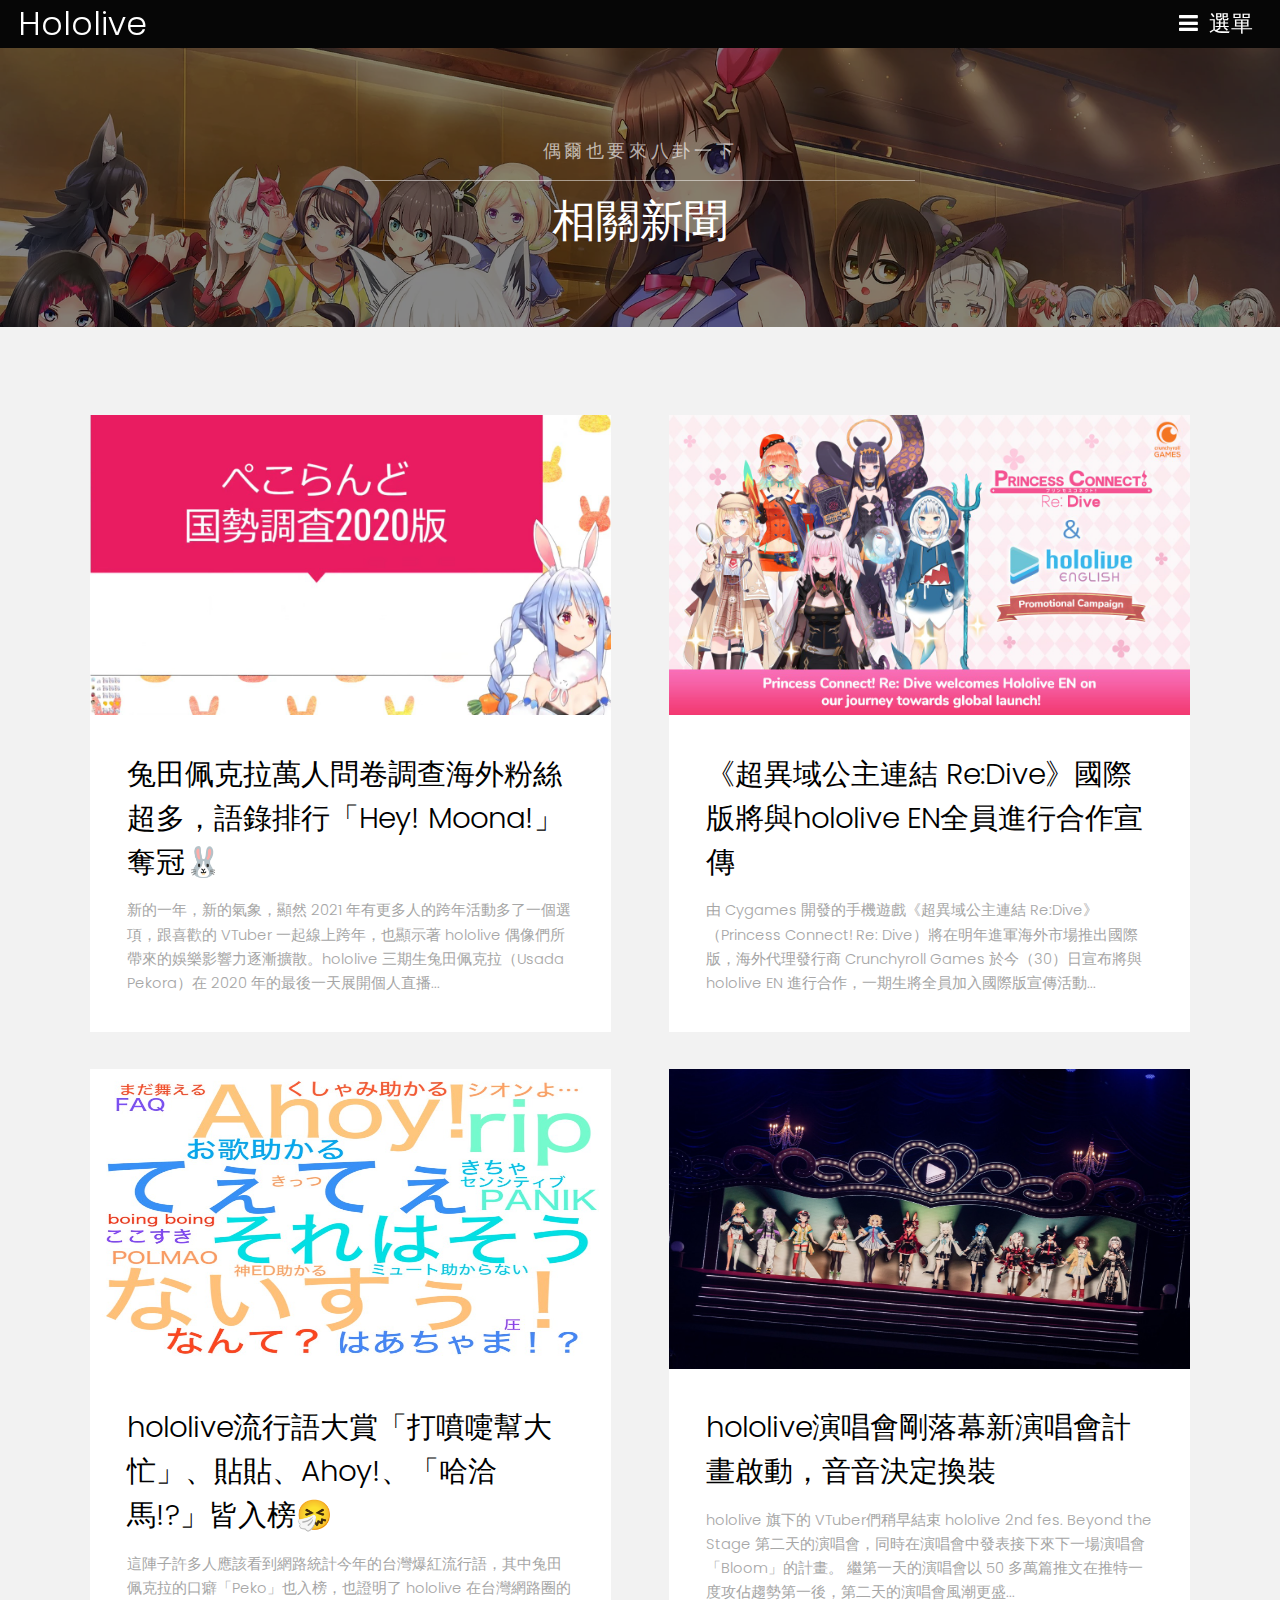
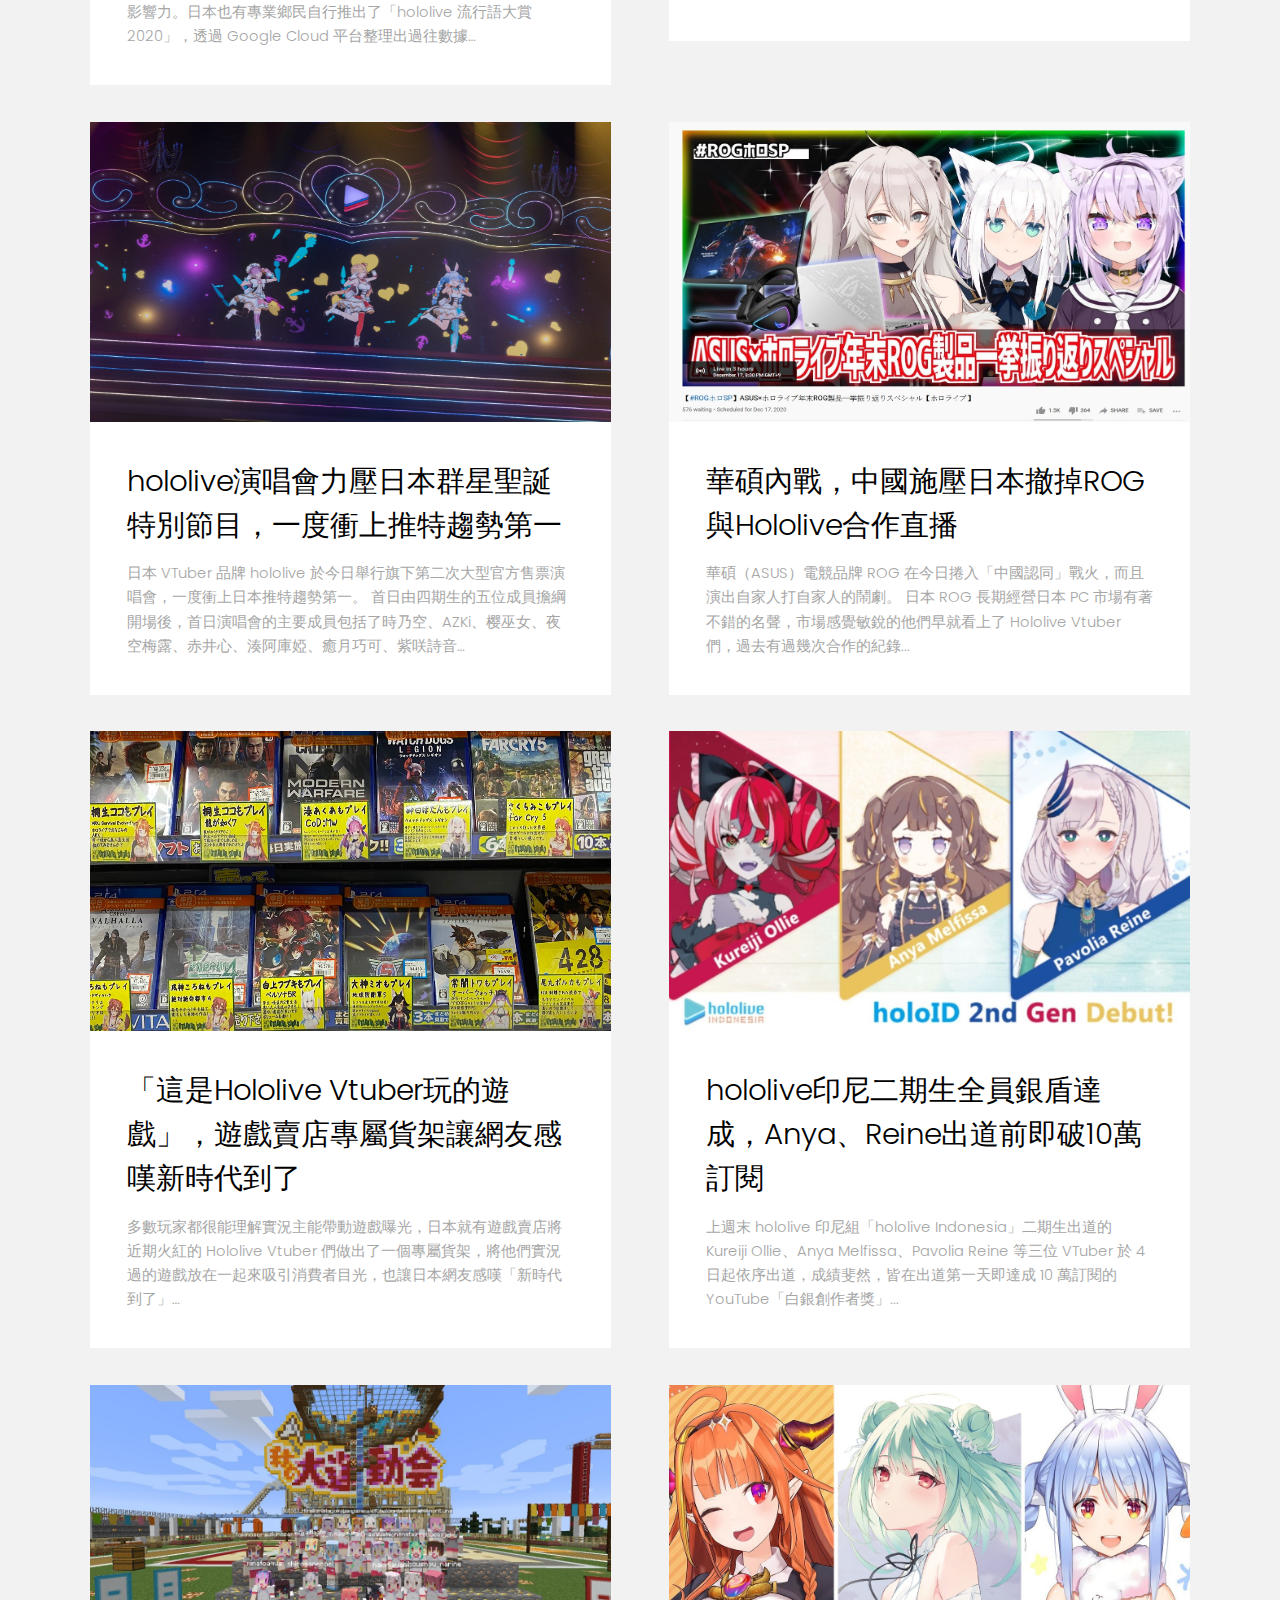
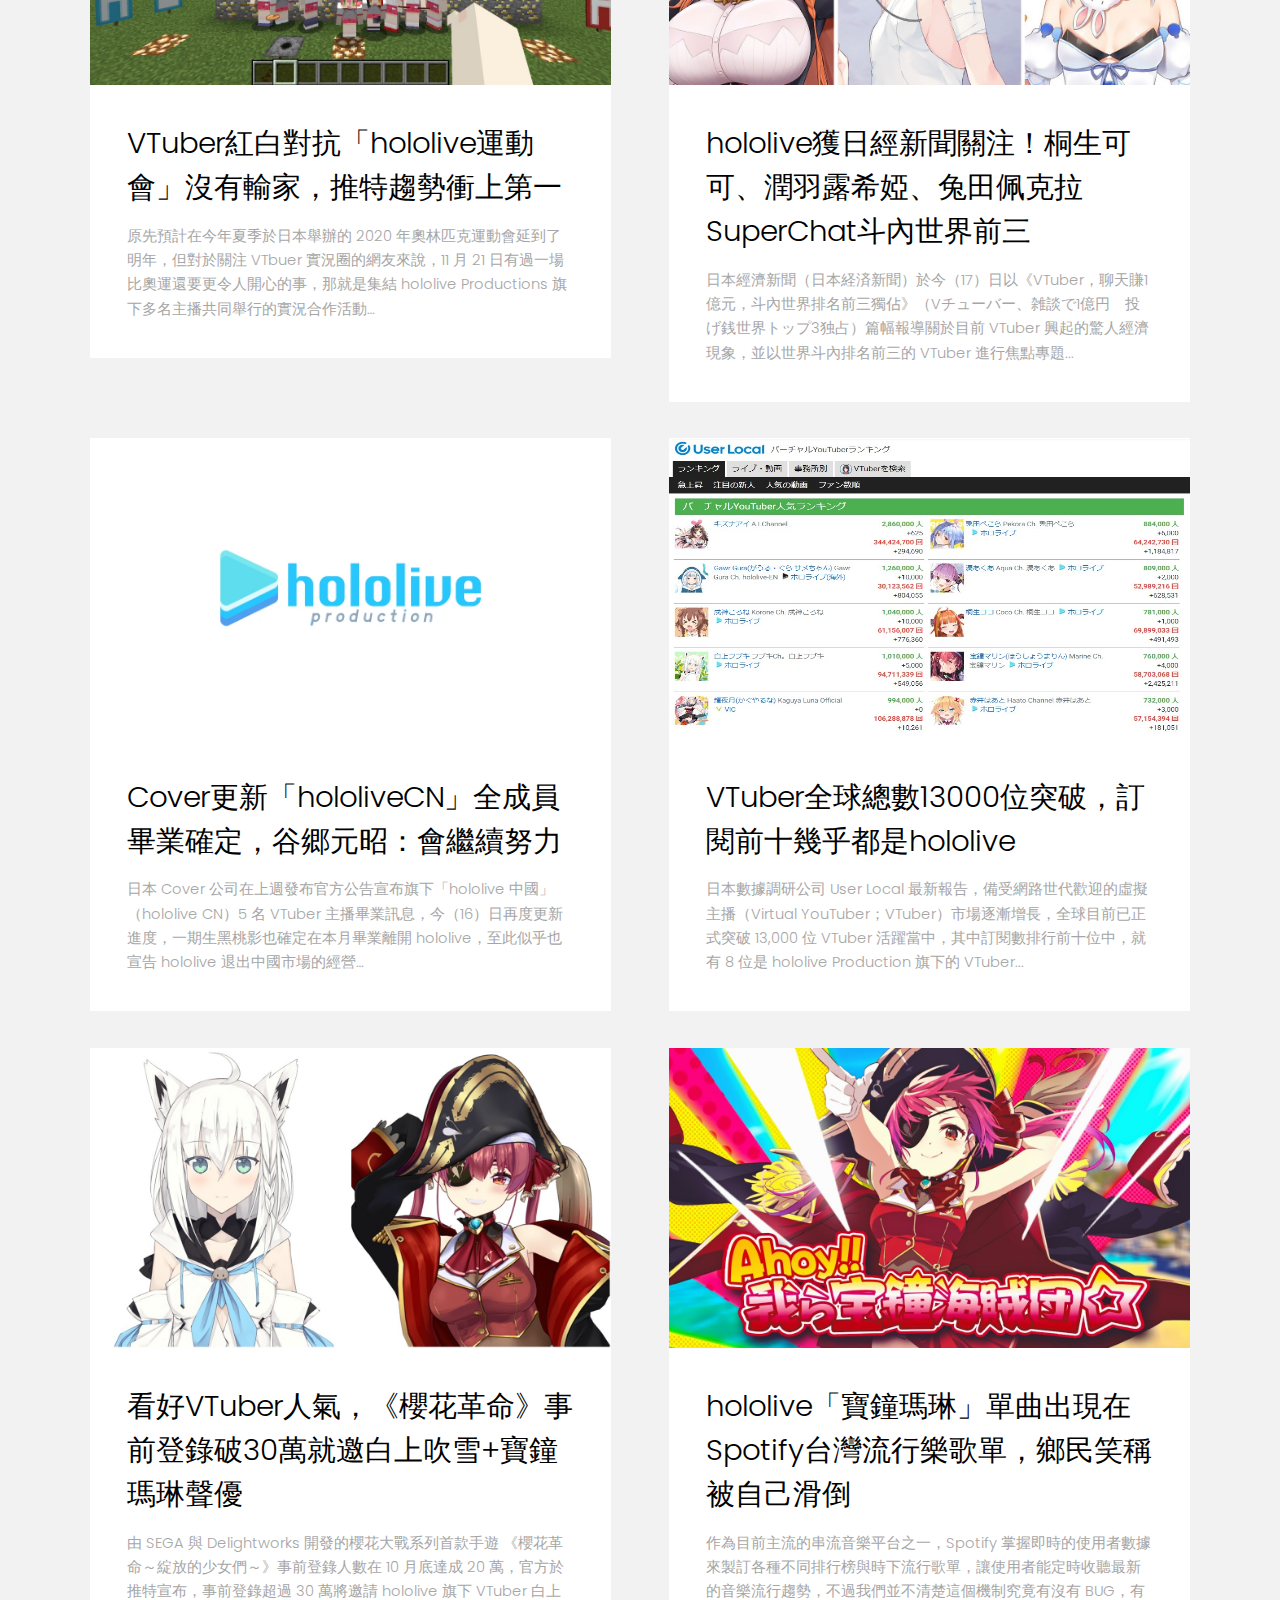
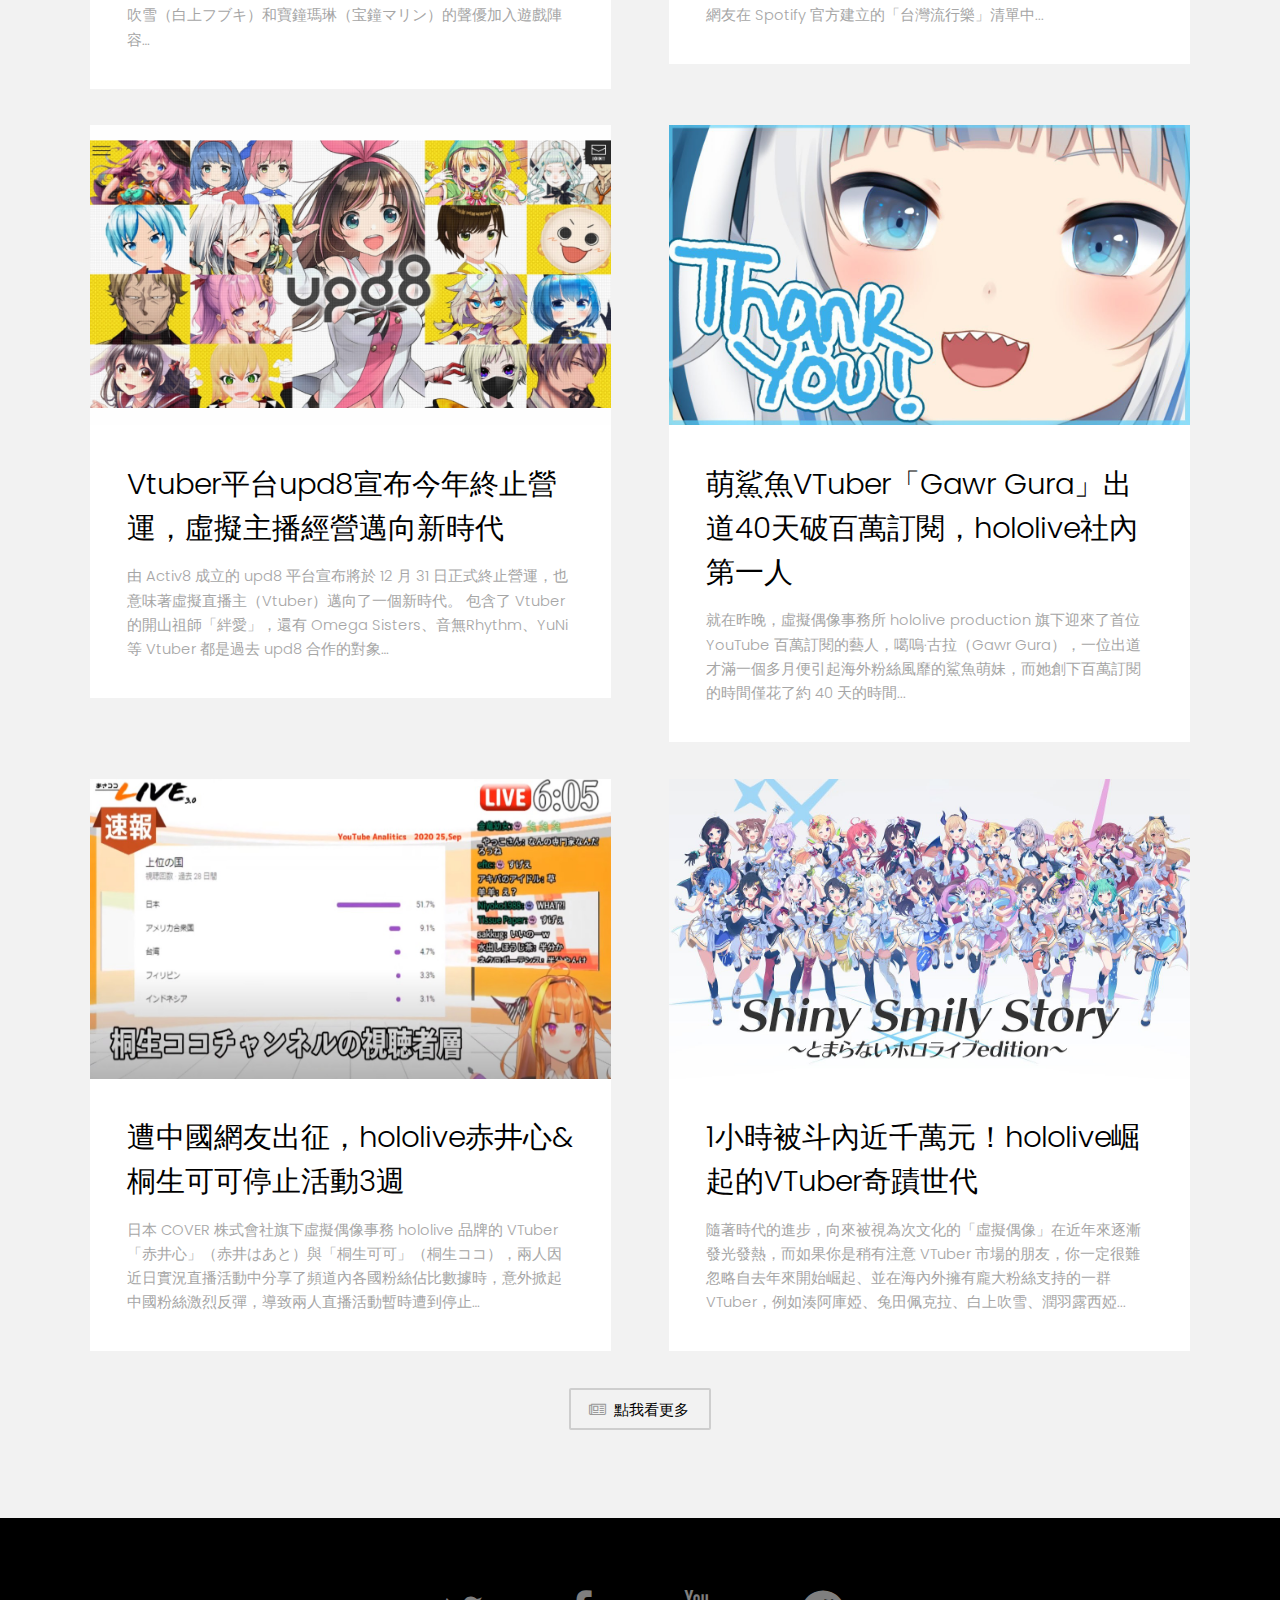
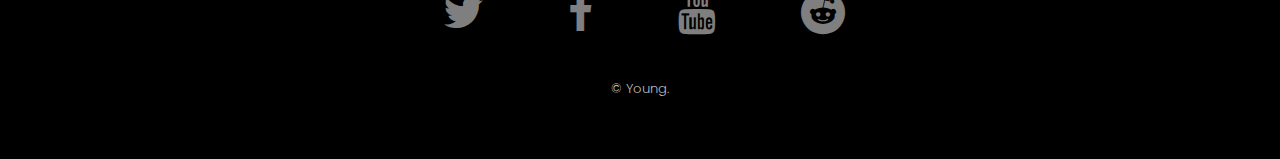
<file: news2.html>
<!DOCTYPE HTML>
<!--
	Hielo by TEMPLATED
	templated.co @templatedco
	Released for free under the Creative Commons Attribution 3.0 license (templated.co/license)
-->
<html>

<head>
    <title>Hielo by TEMPLATED</title>
    <meta charset="utf-8" />
    <meta name="viewport" content="width=device-width, initial-scale=1" />
    <link href="https://cdn.jsdelivr.net/npm/bootstrap@5.0.0-beta1/dist/css/bootstrap.min.css" rel="stylesheet" integrity="sha384-giJF6kkoqNQ00vy+HMDP7azOuL0xtbfIcaT9wjKHr8RbDVddVHyTfAAsrekwKmP1" crossorigin="anonymous">
    <link rel="stylesheet" href="assets/css/main.css" />
</head>

<body class="subpage">

    <!-- Header -->
    <header id="header">
        <div class="logo"><a href="index.html">Hololive</a></div>
        <a href="#menu">選單</a>
    </header>

    <!-- Nav -->
    <nav id="menu">
        <ul class="links">
            <li><a href="index.html">首頁</a></li>
            <li><a href="vutuber.html">藝人</a></li>
            <li><a href="history.html">歷史</a></li>
            <li><a href="news.html">新聞</a></li>
            <li><a href="elements.html">Elements</a></li>
            <li><a href="young.html">表單</a></li>
        </ul>
    </nav>

    <!-- One -->
    <div class="style3background">

        <div>
            <section id="One" class="wrapper style4">

                <div class="inner">
                    <header class="align-center">
                        <p>偶爾也要來八卦一下</p>
                        <h2>相關新聞</h2>
                    </header>

                </div>

            </section>
        </div>

    </div>
    <!-- Two -->
    <section id="one" class="wrapper style2">
        <div class="inner">
            <div class="grid-style">

                <div>
                    <div class="box">
                        <a href="https://www.4gamers.com.tw/news/detail/46130/usada-pekora-questionnaire-revealed">
                            <div class="image fit">

                                <img src="images/news1.jpg" alt="" />

                            </div>
                            <div class="newstitle">
                                <header class="align-left">
                                    <h3>兔田佩克拉萬人問卷調查海外粉絲超多，語錄排行「Hey! Moona!」奪冠🐰</h3>
                                </header>
                                <p> 新的一年，新的氣象，顯然 2021 年有更多人的跨年活動多了一個選項，跟喜歡的 VTuber 一起線上跨年，也顯示著 hololive 偶像們所帶來的娛樂影響力逐漸擴散。hololive 三期生兔田佩克拉（Usada Pekora）在 2020 年的最後一天展開個人直播...</p>

                            </div>
                        </a>
                    </div>
                </div>

                <div>
                    <div class="box">
                        <a href="https://www.4gamers.com.tw/news/detail/46109/hololive-en-joins-princess-connect-re-dive-journey-to-global-launch">
                            <div class="image fit">

                                <img src="images/news2.jpg" alt="" />

                            </div>
                            <div class="newstitle">
                                <header class="align-left">
                                    <h3>《超異域公主連結 Re:Dive》國際版將與hololive EN全員進行合作宣傳</h3>
                                </header>
                                <p>由 Cygames 開發的手機遊戲《超異域公主連結 Re:Dive》（Princess Connect! Re: Dive）將在明年進軍海外市場推出國際版，海外代理發行商 Crunchyroll Games 於今（30）日宣布將與 hololive EN 進行合作，一期生將全員加入國際版宣傳活動...</p>

                            </div>
                        </a>
                    </div>
                </div>

            </div>
        </div>

        <div class="inner">
            <div class="grid-style">

                <div>
                    <div class="box">
                        <a href="https://www.4gamers.com.tw/news/detail/46103/hololive-buzzwords-ranking-2020-inculding-sneeze-helping">
                            <div class="image fit">

                                <img src="images/news3.jpg" alt="" />

                            </div>
                            <div class="newstitle">
                                <header class="align-left">
                                    <h3>hololive流行語大賞「打噴嚏幫大忙」、貼貼、Ahoy!、「哈洽馬!?」皆入榜🤧</h3>
                                </header>
                                <p> 這陣子許多人應該看到網路統計今年的台灣爆紅流行語，其中兔田佩克拉的口癖「Peko」也入榜，也證明了 hololive 在台灣網路圈的影響力。日本也有專業鄉民自行推出了「hololive 流行語大賞 2020」，透過 Google Cloud 平台整理出過往數據…</p>

                            </div>
                        </a>
                    </div>
                </div>

                <div>
                    <div class="box">
                        <a href="https://www.4gamers.com.tw/news/detail/46050/hololive-publish-bloom-concert">
                            <div class="image fit">

                                <img src="images/news4.jpg" alt="" />

                            </div>
                            <div class="newstitle">
                                <header class="align-left">
                                    <h3>hololive演唱會剛落幕新演唱會計畫啟動，音音決定換裝</h3>
                                </header>
                                <p>hololive 旗下的 VTuber們稍早結束 hololive 2nd fes. Beyond the Stage 第二天的演唱會，同時在演唱會中發表接下來下一場演唱會「Bloom」的計畫。 繼第一天的演唱會以 50 多萬篇推文在推特一度攻佔趨勢第一後，第二天的演唱會風潮更盛...</p>

                            </div>
                        </a>
                    </div>
                </div>

            </div>
        </div>

        <div class="inner">
            <div class="grid-style">

                <div>
                    <div class="box">
                        <a href="https://www.4gamers.com.tw/news/detail/46029/hololive-concert-got-twitter-no1">
                            <div class="image fit">

                                <img src="images/news5.jpg" alt="" />

                            </div>
                            <div class="newstitle">
                                <header class="align-left">
                                    <h3>hololive演唱會力壓日本群星聖誕特別節目，一度衝上推特趨勢第一</h3>
                                </header>
                                <p> 日本 VTuber 品牌 hololive 於今日舉行旗下第二次大型官方售票演唱會，一度衝上日本推特趨勢第一。 首日由四期生的五位成員擔綱開場後，首日演唱會的主要成員包括了時乃空、AZKi、樱巫女、夜空梅露、赤井心、湊阿庫婭、癒月巧可、紫咲詩音…



                                </p>

                            </div>
                        </a>
                    </div>
                </div>

                <div>
                    <div class="box">
                        <a href="https://www.4gamers.com.tw/news/detail/45985/china-asus-pressure-japan-asus-cooperate-with-hololive">
                            <div class="image fit">

                                <img src="images/news6.jpg" alt="" />

                            </div>
                            <div class="newstitle">
                                <header class="align-left">
                                    <h3>華碩內戰，中國施壓日本撤掉ROG與Hololive合作直播</h3>
                                </header>
                                <p>華碩（ASUS）電競品牌 ROG 在今日捲入「中國認同」戰火，而且演出自家人打自家人的鬧劇。 日本 ROG 長期經營日本 PC 市場有著不錯的名聲，市場感覺敏銳的他們早就看上了 Hololive Vtuber 們，過去有過幾次合作的紀錄...</p>

                            </div>
                        </a>
                    </div>
                </div>

            </div>
        </div>

        <div class="inner">
            <div class="grid-style">

                <div>
                    <div class="box">
                        <a href="https://www.4gamers.com.tw/news/detail/45847/game-played-by-those-hololive-vtubers-in-store">
                            <div class="image fit">

                                <img src="images/news7.jpg" alt="" />

                            </div>
                            <div class="newstitle">
                                <header class="align-left">
                                    <h3>「這是Hololive Vtuber玩的遊戲」，遊戲賣店專屬貨架讓網友感嘆新時代到了</h3>
                                </header>
                                <p> 多數玩家都很能理解實況主能帶動遊戲曝光，日本就有遊戲賣店將近期火紅的 Hololive Vtuber 們做出了一個專屬貨架，將他們實況過的遊戲放在一起來吸引消費者目光，也讓日本網友感嘆「新時代到了」…



                                </p>

                            </div>
                        </a>
                    </div>
                </div>

                <div>
                    <div class="box">
                        <a href="https://www.4gamers.com.tw/news/detail/45830/hololive-indonesia-2nd-generation-debut-first-day-have-earned-their-silver">
                            <div class="image fit">

                                <img src="images/news8.jpg" alt="" />

                            </div>
                            <div class="newstitle">
                                <header class="align-left">
                                    <h3>hololive印尼二期生全員銀盾達成，Anya、Reine出道前即破10萬訂閱
                                    </h3>
                                </header>
                                <p>上週末 hololive 印尼組「hololive Indonesia」二期生出道的 Kureiji Ollie、Anya Melfissa、Pavolia Reine 等三位 VTuber 於 4 日起依序出道，成績斐然，皆在出道第一天即達成 10 萬訂閱的 YouTube「白銀創作者獎」...</p>

                            </div>
                        </a>
                    </div>
                </div>

            </div>
        </div>

        <div class="inner">
            <div class="grid-style">

                <div>
                    <div class="box">
                        <a href="https://www.4gamers.com.tw/news/detail/45675/hololive-hold-their-olympic">
                            <div class="image fit">

                                <img src="images/news9.jfif" alt="" />

                            </div>
                            <div class="newstitle">
                                <header class="align-left">
                                    <h3>VTuber紅白對抗「hololive運動會」沒有輸家，推特趨勢衝上第一</h3>
                                </header>
                                <p> 原先預計在今年夏季於日本舉辦的 2020 年奧林匹克運動會延到了明年，但對於關注 VTbuer 實況圈的網友來說，11 月 21 日有過一場比奧運還要更令人開心的事，那就是集結 hololive Productions 旗下多名主播共同舉行的實況合作活動…



                                </p>

                            </div>
                        </a>
                    </div>
                </div>

                <div>
                    <div class="box">
                        <a href="https://www.4gamers.com.tw/news/detail/45600/nikkei-news-published-vtuber-research-about-hololive-trending">
                            <div class="image fit">

                                <img src="images/news10.jpg" alt="" />

                            </div>
                            <div class="newstitle">
                                <header class="align-left">
                                    <h3>hololive獲日經新聞關注！桐生可可、潤羽露希婭、兔田佩克拉SuperChat斗內世界前三</h3>
                                </header>
                                <p>日本經濟新聞（日本経済新聞）於今（17）日以《VTuber，聊天賺1億元，斗內世界排名前三獨佔》（Vチューバー、雑談で1億円　投げ銭世界トップ3独占）篇幅報導關於目前 VTuber 興起的驚人經濟現象，並以世界斗內排名前三的 VTuber 進行焦點專題...</p>

                            </div>
                        </a>
                    </div>
                </div>

            </div>
        </div>
        <div class="inner">
            <div class="grid-style">

                <div>
                    <div class="box">
                        <a href="https://www.4gamers.com.tw/news/detail/45593/cover-dismiss-hololive-cn-group-members-update">
                            <div class="image fit">

                                <img src="images/news11.jpg" alt="" />

                            </div>
                            <div class="newstitle">
                                <header class="align-left">
                                    <h3>Cover更新「hololiveCN」全成員畢業確定，谷郷元昭：會繼續努力</h3>
                                </header>
                                <p> 日本 Cover 公司在上週發布官方公告宣布旗下「hololive 中國」（hololive CN）5 名 VTuber 主播畢業訊息，今（16）日再度更新進度，一期生黑桃影也確定在本月畢業離開 hololive，至此似乎也宣告 hololive 退出中國市場的經營…



                                </p>

                            </div>
                        </a>
                    </div>
                </div>

                <div>
                    <div class="box">
                        <a href="https://www.4gamers.com.tw/news/detail/45497/now-we-have-13000-vtubers-since-jan-plus-3000">
                            <div class="image fit">

                                <img src="images/news12.jpg" alt="" />

                            </div>
                            <div class="newstitle">
                                <header class="align-left">
                                    <h3>VTuber全球總數13000位突破，訂閱前十幾乎都是hololive</h3>
                                </header>
                                <p>日本數據調研公司 User Local 最新報告，備受網路世代歡迎的虛擬主播（Virtual YouTuber；VTuber）市場逐漸增長，全球目前已正式突破 13,000 位 VTuber 活躍當中，其中訂閱數排行前十位中，就有 8 位是 hololive Production 旗下的 VTuber...</p>

                            </div>
                        </a>
                    </div>
                </div>

            </div>
        </div>
        <div class="inner">
            <div class="grid-style">

                <div>
                    <div class="box">
                        <a href="https://www.4gamers.com.tw/news/detail/45442/sakura-kakumei-hanasaku-otome-tachi-pre-register">
                            <div class="image fit">

                                <img src="images/news13.jpg" alt="" />

                            </div>
                            <div class="newstitle">
                                <header class="align-left">
                                    <h3>看好VTuber人氣，《櫻花革命》事前登錄破30萬就邀白上吹雪+寶鐘瑪琳聲優</h3>
                                </header>
                                <p> 由 SEGA 與 Delightworks 開發的櫻花大戰系列首款手遊 《櫻花革命～綻放的少女們～》事前登錄人數在 10 月底達成 20 萬，官方於推特宣布，事前登錄超過 30 萬將邀請 hololive 旗下 VTuber 白上吹雪（白上フブキ）和寶鐘瑪琳（宝鐘マリン）的聲優加入遊戲陣容…



                                </p>

                            </div>
                        </a>
                    </div>
                </div>

                <div>
                    <div class="box">
                        <a href="https://www.4gamers.com.tw/news/detail/45428/spotify-taiwan-pop-trending-list-has-houshou-marines-ep">
                            <div class="image fit">

                                <img src="images/news14.jpg" alt="" />

                            </div>
                            <div class="newstitle">
                                <header class="align-left">
                                    <h3>hololive「寶鐘瑪琳」單曲出現在Spotify台灣流行樂歌單，鄉民笑稱被自己滑倒</h3>
                                </header>
                                <p>作為目前主流的串流音樂平台之一，Spotify 掌握即時的使用者數據來製訂各種不同排行榜與時下流行歌單，讓使用者能定時收聽最新的音樂流行趨勢，不過我們並不清楚這個機制究竟有沒有 BUG，有網友在 Spotify 官方建立的「台灣流行樂」清單中...</p>

                            </div>
                        </a>
                    </div>
                </div>

            </div>
        </div>


        <div class="inner">
            <div class="grid-style">

                <div>
                    <div class="box">
                        <a href="https://www.4gamers.com.tw/news/detail/45396/upd8-will-close-down-on-dec-31st">
                            <div class="image fit">

                                <img src="images/news15.jpg" alt="" />

                            </div>
                            <div class="newstitle">
                                <header class="align-left">
                                    <h3>Vtuber平台upd8宣布今年終止營運，虛擬主播經營邁向新時代</h3>
                                </header>
                                <p> 由 Activ8 成立的 upd8 平台宣布將於 12 月 31 日正式終止營運，也意味著虛擬直播主（Vtuber）邁向了一個新時代。 包含了 Vtuber 的開山祖師「絆愛」，還有 Omega Sisters、音無Rhythm、YuNi 等 Vtuber 都是過去 upd8 合作的對象…



                                </p>

                            </div>
                        </a>
                    </div>
                </div>

                <div>
                    <div class="box">
                        <a href="https://www.4gamers.com.tw/news/detail/45284/vtuber-gawr-gura-have-reach-1-million-subscribes-only-40-days">
                            <div class="image fit">

                                <img src="images/news16.jpg" alt="" />

                            </div>
                            <div class="newstitle">
                                <header class="align-left">
                                    <h3>萌鯊魚VTuber「Gawr Gura」出道40天破百萬訂閱，hololive社內第一人</h3>
                                </header>
                                <p>就在昨晚，虛擬偶像事務所 hololive production 旗下迎來了首位 YouTube 百萬訂閱的藝人，噶嗚·古拉（Gawr Gura），一位出道才滿一個多月便引起海外粉絲風靡的鯊魚萌妹，而她創下百萬訂閱的時間僅花了約 40 天的時間...</p>

                            </div>
                        </a>
                    </div>
                </div>

            </div>
        </div>

        <div class="inner">
            <div class="grid-style">

                <div>
                    <div class="box">
                        <a href="https://www.4gamers.com.tw/news/detail/44972/haachama-and-coco-is-going--be-ban-for-3-weeks">
                            <div class="image fit">

                                <img src="images/news17.jpg" alt="" />

                            </div>
                            <div class="newstitle">
                                <header class="align-left">
                                    <h3>遭中國網友出征，hololive赤井心&桐生可可停止活動3週</h3>
                                </header>
                                <p> 日本 COVER 株式會社旗下虛擬偶像事務 hololive 品牌的 VTuber「赤井心」（赤井はあと）與「桐生可可」（桐生ココ），兩人因近日實況直播活動中分享了頻道內各國粉絲佔比數據時，意外掀起中國粉絲激烈反彈，導致兩人直播活動暫時遭到停止…



                                </p>

                            </div>
                        </a>
                    </div>
                </div>

                <div>
                    <div class="box">
                        <a href="https://www.4gamers.com.tw/news/detail/44861/how-hololive-rise-up-and-won-vtuber-market-on-internet">
                            <div class="image fit">

                                <img src="images/news18.jpg" alt="" />

                            </div>
                            <div class="newstitle">
                                <header class="align-left">
                                    <h3>1小時被斗內近千萬元！hololive崛起的VTuber奇蹟世代</h3>
                                </header>
                                <p>隨著時代的進步，向來被視為次文化的「虛擬偶像」在近年來逐漸發光發熱，而如果你是稍有注意 VTuber 市場的朋友，你一定很難忽略自去年來開始崛起、並在海內外擁有龐大粉絲支持的一群 VTuber，例如湊阿庫婭、兔田佩克拉、白上吹雪、潤羽露西婭...</p>

                            </div>
                        </a>
                    </div>
                </div>

            </div>
        </div>
        <div class="newsbutton">
            <a href="https://www.4gamers.com.tw/news/tag/hololive" class="button alt icon fa-newspaper-o">點我看更多</a>
        </div>








    </section>





    <!-- Footer -->
    <footer id="footer">
        <div class="container">
            <ul class="icons">
                <div class="logolol">
                    <li><a href="https://twitter.com/hololivetv" class="icon fa-twitter "><span class="label">Twitter</span></a></li>
                    <li><a href="https://www.facebook.com/hololivetv/" class="icon fa-facebook"><span class="label">Facebook</span></a></li>
                    <li><a href="https://www.youtube.com/channel/UCJFZiqLMntJufDCHc6bQixg" class="icon fa-youtube"><span class="label">Instagram</span></a></li>
                    <li><a href="https://www.reddit.com/r/Hololive/" class="icon fa-reddit"><span class="label">Email</span></a></li>
                </div>
            </ul>
        </div>
        <div class="copyright">
            &copy; Young.
        </div>
    </footer>

    <!-- Scripts -->
    <script src="assets/js/jquery.min.js"></script>
    <script src="assets/js/jquery.scrollex.min.js"></script>
    <script src="assets/js/skel.min.js"></script>
    <script src="assets/js/util.js"></script>
    <script src="assets/js/main.js"></script>

</body>

</html>
</file>
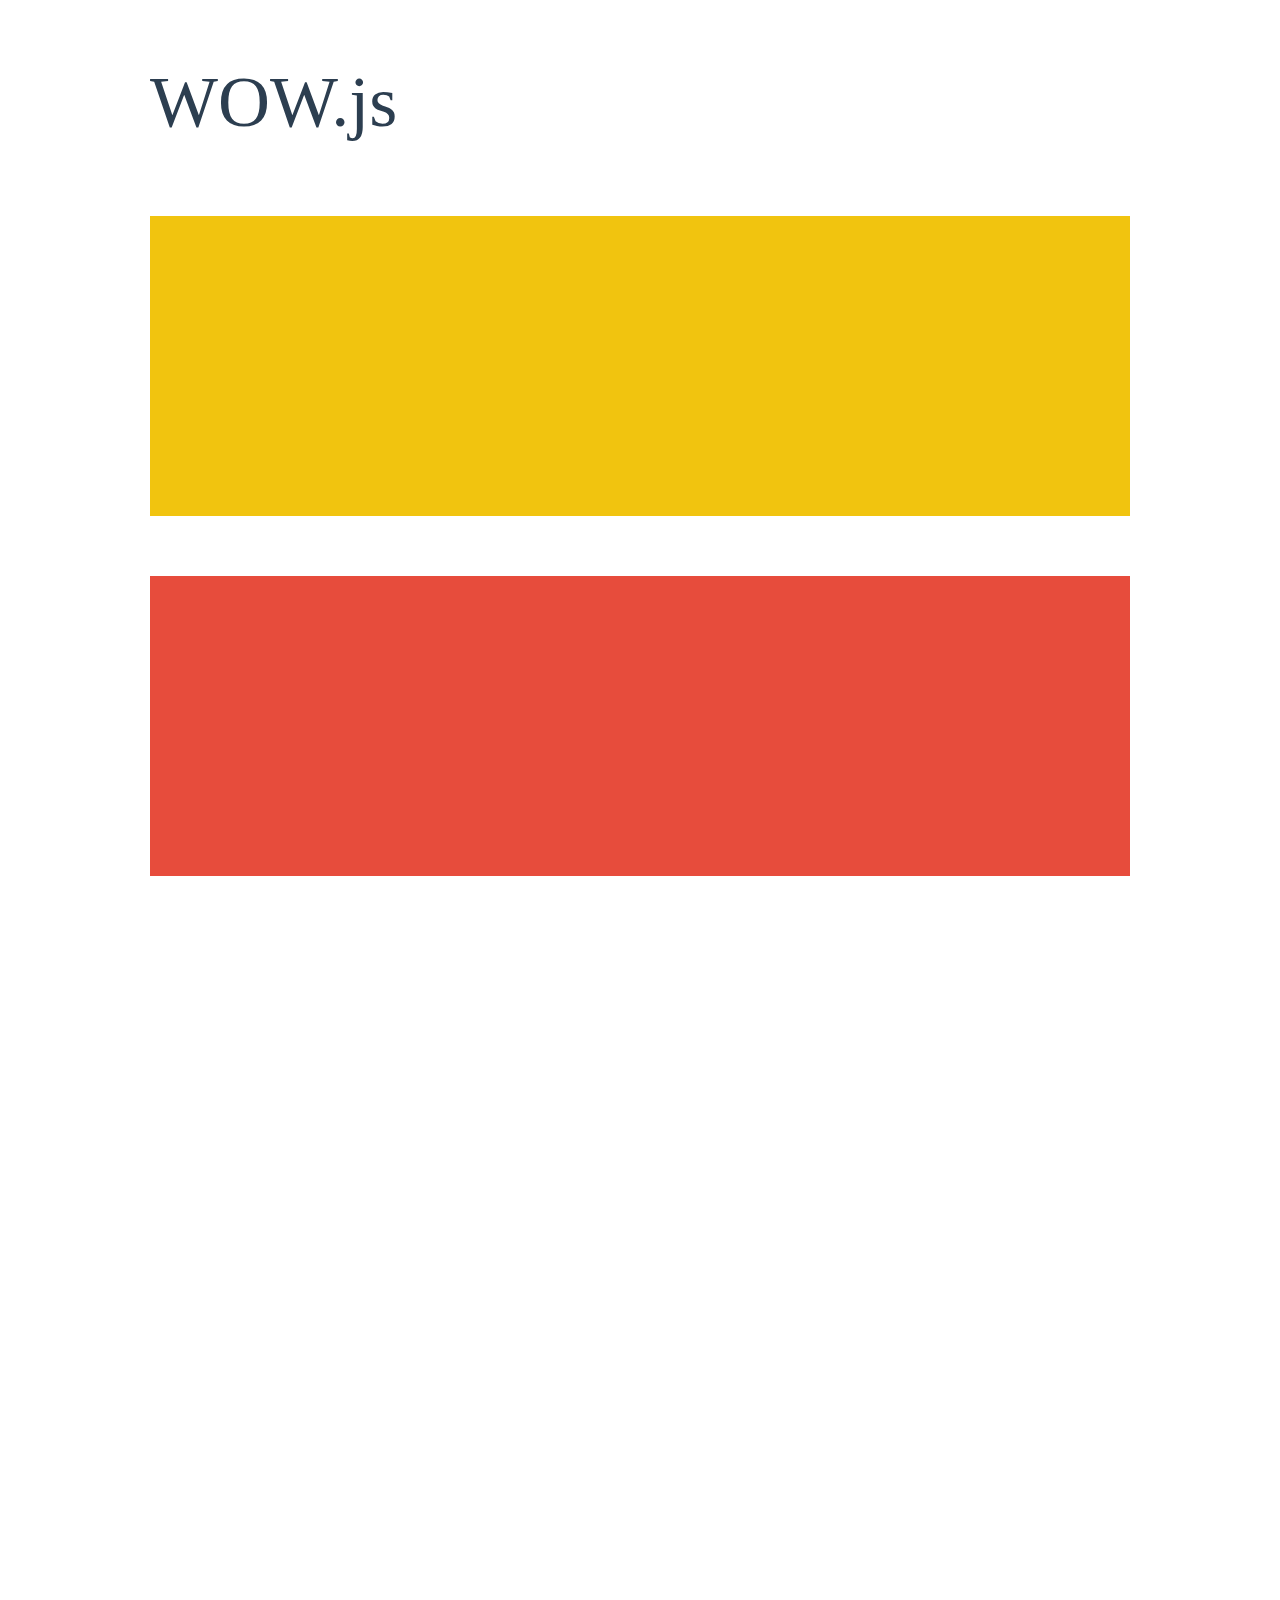
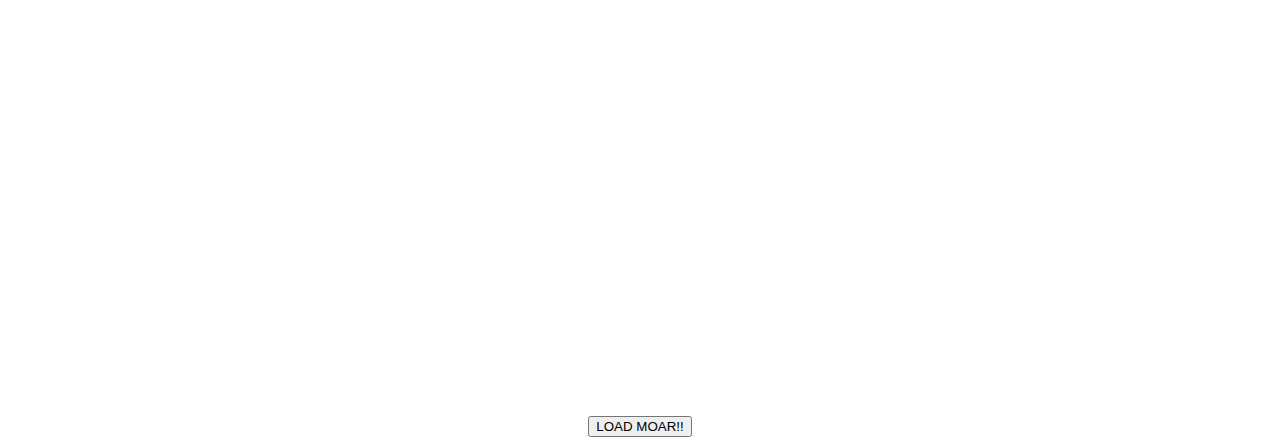
<file: wow/WOW-master/demo.html>
<!doctype html>

<html lang="en">
<head>
  <meta charset="utf-8">
  <title>WOW</title>
  <link rel="stylesheet" href="css/libs/animate.css">
  <link rel="stylesheet" href="css/site.css">
  <style>
    .wow:first-child {
      visibility: hidden;
    }
  </style>
  <!--[if IE]>
    <script src="http://html5shiv.googlecode.com/svn/trunk/html5.js"></script>
  <![endif]-->
</head>

<body>
  <div id="container">
    <header>
      <h1>WOW.js</h1>
    </header>
    <div id="main">
      <section class="wow fadeInDown" style="background-color: #f1c40f;"></section>
      <section class="wow pulse" style="background-color: #e74c3c;" data-wow-iteration="infinite" data-wow-duration="1500ms"></section>
      <section class="section--purple wow slideInRight" data-wow-delay="2s"></section>
      <section class="section--blue wow bounceInLeft" data-wow-offset="300"></section>
      <section class="section--green wow slideInLeft" data-wow-duration="4s"></section>
      <button id="moar">LOAD MOAR!!</button>
    </div>
  </div>
  <script src="dist/wow.js"></script>
  <script>
    wow = new WOW(
      {
        animateClass: 'animated',
        offset:       100,
        callback:     function(box) {
          console.log("WOW: animating <" + box.tagName.toLowerCase() + ">")
        }
      }
    );
    wow.init();
    document.getElementById('moar').onclick = function() {
      var section = document.createElement('section');
      section.className = 'section--purple wow fadeInDown';
      this.parentNode.insertBefore(section, this);
    };
  </script>
</body>
</html>
</file>
<file: wow/WOW-master/css/site.css>
h1 {
  font-size:     72px;
  line-height:   1.5;
  color: #2c3e50;
  font-weight:   100;
}

#container {
  width:  980px;
  margin: 0 auto;
}

section {
  height: 300px;
  margin: 60px 0;
}

.section--purple {
  background-color: #9b59b6;
}

.section--blue {
  background-color: #3498db;
}

.section--green {
  background-color: #2ecc71;
}

#main {
  text-align: center;
}

#more {
  margin: 20px auto 48px;
}
</file>
<file: assets/css/main.css>
@charset "UTF-8";
@import url(font-awesome.min.css);
@import url("https://fonts.googleapis.com/css?family=Poppins:300,400,500,600,700");

/* Reset */

html,
body,
div,
span,
applet,
object,
iframe,
h1,
h2,
h3,
h4,
h5,
h6,
p,
blockquote,
pre,
a,
abbr,
acronym,
address,
big,
cite,
code,
del,
dfn,
em,
img,
ins,
kbd,
q,
s,
samp,
small,
strike,
strong,
sub,
sup,
tt,
var,
b,
u,
i,
center,
dl,
dt,
dd,
ol,
ul,
li,
fieldset,
form,
label,
legend,
table,
caption,
tbody,
tfoot,
thead,
tr,
th,
td,
article,
aside,
canvas,
details,
embed,
figure,
figcaption,
footer,
header,
hgroup,
menu,
nav,
output,
ruby,
section,
summary,
time,
mark,
audio,
video {
    margin: 0;
    padding: 0;
    border: 0;
    font-size: 100%;
    font: inherit;
    vertical-align: baseline;
}

article,
aside,
details,
figcaption,
figure,
footer,
header,
hgroup,
menu,
nav,
section {
    display: block;
}

body {
    line-height: 1;
}

ol,
ul {
    list-style: none;
}

blockquote,
q {
    quotes: none;
}

blockquote:before,
blockquote:after,
q:before,
q:after {
    content: '';
    content: none;
}

table {
    border-collapse: collapse;
    border-spacing: 0;
}

body {
    -webkit-text-size-adjust: none;
}


/* Box Model */

*,
*:before,
*:after {
    -moz-box-sizing: border-box;
    -webkit-box-sizing: border-box;
    box-sizing: border-box;
}


/* Containers */

.container {
    margin-left: auto;
    margin-right: auto;
}

.container.\31 25\25 {
    width: 100%;
    max-width: 100rem;
    min-width: 80rem;
}

.container.\37 5\25 {
    width: 60rem;
}

.container.\35 0\25 {
    width: 40rem;
}

.container.\32 5\25 {
    width: 20rem;
}

.container {
    width: 80rem;
}

@media screen and (max-width: 1680px) {
    .container.\31 25\25 {
        width: 100%;
        max-width: 100rem;
        min-width: 80rem;
    }
    .container.\37 5\25 {
        width: 60rem;
    }
    .container.\35 0\25 {
        width: 40rem;
    }
    .container.\32 5\25 {
        width: 20rem;
    }
    .container {
        width: 80rem;
    }
}

@media screen and (max-width: 1280px) {
    .container.\31 25\25 {
        width: 100%;
        max-width: 81.25rem;
        min-width: 65rem;
    }
    .container.\37 5\25 {
        width: 48.75rem;
    }
    .container.\35 0\25 {
        width: 32.5rem;
    }
    .container.\32 5\25 {
        width: 16.25rem;
    }
    .container {
        width: 65rem;
    }
}

@media screen and (max-width: 980px) {
    .container.\31 25\25 {
        width: 100%;
        max-width: 112.5%;
        min-width: 90%;
    }
    .container.\37 5\25 {
        width: 67.5%;
    }
    .container.\35 0\25 {
        width: 45%;
    }
    .container.\32 5\25 {
        width: 22.5%;
    }
    .container {
        width: 90%;
    }
}

@media screen and (max-width: 736px) {
    .container.\31 25\25 {
        width: 100%;
        max-width: 112.5%;
        min-width: 90%;
    }
    .container.\37 5\25 {
        width: 67.5%;
    }
    .container.\35 0\25 {
        width: 45%;
    }
    .container.\32 5\25 {
        width: 22.5%;
    }
    .container {
        width: 90% !important;
    }
}

@media screen and (max-width: 480px) {
    .container.\31 25\25 {
        width: 100%;
        max-width: 112.5%;
        min-width: 90%;
    }
    .container.\37 5\25 {
        width: 67.5%;
    }
    .container.\35 0\25 {
        width: 45%;
    }
    .container.\32 5\25 {
        width: 22.5%;
    }
    .container {
        width: 90% !important;
    }
}


/* Grid */

.row {
    border-bottom: solid 1px transparent;
    -moz-box-sizing: border-box;
    -webkit-box-sizing: border-box;
    box-sizing: border-box;
}

.row>* {
    float: left;
    -moz-box-sizing: border-box;
    -webkit-box-sizing: border-box;
    box-sizing: border-box;
}

.row:after,
.row:before {
    content: '';
    display: block;
    clear: both;
    height: 0;
}

.row.uniform>*> :first-child {
    margin-top: 0;
}

.row.uniform>*> :last-child {
    margin-bottom: 0;
}

.row.\30 \25>* {
    padding: 0 0 0 0rem;
}

.row.\30 \25 {
    margin: 0 0 -1px 0rem;
}

.row.uniform.\30 \25>* {
    padding: 0rem 0 0 0rem;
}

.row.uniform.\30 \25 {
    margin: 0rem 0 -1px 0rem;
}

.row>* {
    padding: 0 0 0 2rem;
}

.row {
    margin: 0 0 -1px -2rem;
}

.row.uniform>* {
    padding: 2rem 0 0 2rem;
}

.row.uniform {
    margin: -2rem 0 -1px -2rem;
}

.row.\32 00\25>* {
    padding: 0 0 0 4rem;
}

.row.\32 00\25 {
    margin: 0 0 -1px -4rem;
}

.row.uniform.\32 00\25>* {
    padding: 4rem 0 0 4rem;
}

.row.uniform.\32 00\25 {
    margin: -4rem 0 -1px -4rem;
}

.row.\31 50\25>* {
    padding: 0 0 0 3rem;
}

.row.\31 50\25 {
    margin: 0 0 -1px -3rem;
}

.row.uniform.\31 50\25>* {
    padding: 3rem 0 0 3rem;
}

.row.uniform.\31 50\25 {
    margin: -3rem 0 -1px -3rem;
}

.row.\35 0\25>* {
    padding: 0 0 0 1rem;
}

.row.\35 0\25 {
    margin: 0 0 -1px -1rem;
}

.row.uniform.\35 0\25>* {
    padding: 1rem 0 0 1rem;
}

.row.uniform.\35 0\25 {
    margin: -1rem 0 -1px -1rem;
}

.row.\32 5\25>* {
    padding: 0 0 0 0.5rem;
}

.row.\32 5\25 {
    margin: 0 0 -1px -0.5rem;
}

.row.uniform.\32 5\25>* {
    padding: 0.5rem 0 0 0.5rem;
}

.row.uniform.\32 5\25 {
    margin: -0.5rem 0 -1px -0.5rem;
}

.\31 2u,
.\31 2u\24 {
    width: 100%;
    clear: none;
    margin-left: 0;
}

.\31 1u,
.\31 1u\24 {
    width: 91.6666666667%;
    clear: none;
    margin-left: 0;
}

.\31 0u,
.\31 0u\24 {
    width: 83.3333333333%;
    clear: none;
    margin-left: 0;
}

.\39 u,
.\39 u\24 {
    width: 75%;
    clear: none;
    margin-left: 0;
}

.\38 u,
.\38 u\24 {
    width: 66.6666666667%;
    clear: none;
    margin-left: 0;
}

.\37 u,
.\37 u\24 {
    width: 58.3333333333%;
    clear: none;
    margin-left: 0;
}

.\36 u,
.\36 u\24 {
    width: 50%;
    clear: none;
    margin-left: 0;
}

.\35 u,
.\35 u\24 {
    width: 41.6666666667%;
    clear: none;
    margin-left: 0;
}

.\34 u,
.\34 u\24 {
    width: 33.3333333333%;
    clear: none;
    margin-left: 0;
}

.\33 u,
.\33 u\24 {
    width: 25%;
    clear: none;
    margin-left: 0;
}

.\32 u,
.\32 u\24 {
    width: 16.6666666667%;
    clear: none;
    margin-left: 0;
}

.\31 u,
.\31 u\24 {
    width: 8.3333333333%;
    clear: none;
    margin-left: 0;
}

.\31 2u\24+*,
.\31 1u\24+*,
.\31 0u\24+*,
.\39 u\24+*,
.\38 u\24+*,
.\37 u\24+*,
.\36 u\24+*,
.\35 u\24+*,
.\34 u\24+*,
.\33 u\24+*,
.\32 u\24+*,
.\31 u\24+* {
    clear: left;
}

.\-11u {
    margin-left: 91.66667%;
}

.\-10u {
    margin-left: 83.33333%;
}

.\-9u {
    margin-left: 75%;
}

.\-8u {
    margin-left: 66.66667%;
}

.\-7u {
    margin-left: 58.33333%;
}

.\-6u {
    margin-left: 50%;
}

.\-5u {
    margin-left: 41.66667%;
}

.\-4u {
    margin-left: 33.33333%;
}

.\-3u {
    margin-left: 25%;
}

.\-2u {
    margin-left: 16.66667%;
}

.\-1u {
    margin-left: 8.33333%;
}

@media screen and (max-width: 1680px) {
    .row>* {
        padding: 0 0 0 2rem;
    }
    .row {
        margin: 0 0 -1px -2rem;
    }
    .row.uniform>* {
        padding: 2rem 0 0 2rem;
    }
    .row.uniform {
        margin: -2rem 0 -1px -2rem;
    }
    .row.\32 00\25>* {
        padding: 0 0 0 4rem;
    }
    .row.\32 00\25 {
        margin: 0 0 -1px -4rem;
    }
    .row.uniform.\32 00\25>* {
        padding: 4rem 0 0 4rem;
    }
    .row.uniform.\32 00\25 {
        margin: -4rem 0 -1px -4rem;
    }
    .row.\31 50\25>* {
        padding: 0 0 0 3rem;
    }
    .row.\31 50\25 {
        margin: 0 0 -1px -3rem;
    }
    .row.uniform.\31 50\25>* {
        padding: 3rem 0 0 3rem;
    }
    .row.uniform.\31 50\25 {
        margin: -3rem 0 -1px -3rem;
    }
    .row.\35 0\25>* {
        padding: 0 0 0 1rem;
    }
    .row.\35 0\25 {
        margin: 0 0 -1px -1rem;
    }
    .row.uniform.\35 0\25>* {
        padding: 1rem 0 0 1rem;
    }
    .row.uniform.\35 0\25 {
        margin: -1rem 0 -1px -1rem;
    }
    .row.\32 5\25>* {
        padding: 0 0 0 0.5rem;
    }
    .row.\32 5\25 {
        margin: 0 0 -1px -0.5rem;
    }
    .row.uniform.\32 5\25>* {
        padding: 0.5rem 0 0 0.5rem;
    }
    .row.uniform.\32 5\25 {
        margin: -0.5rem 0 -1px -0.5rem;
    }
    .\31 2u\28xlarge\29,
    .\31 2u\24\28xlarge\29 {
        width: 100%;
        clear: none;
        margin-left: 0;
    }
    .\31 1u\28xlarge\29,
    .\31 1u\24\28xlarge\29 {
        width: 91.6666666667%;
        clear: none;
        margin-left: 0;
    }
    .\31 0u\28xlarge\29,
    .\31 0u\24\28xlarge\29 {
        width: 83.3333333333%;
        clear: none;
        margin-left: 0;
    }
    .\39 u\28xlarge\29,
    .\39 u\24\28xlarge\29 {
        width: 75%;
        clear: none;
        margin-left: 0;
    }
    .\38 u\28xlarge\29,
    .\38 u\24\28xlarge\29 {
        width: 66.6666666667%;
        clear: none;
        margin-left: 0;
    }
    .\37 u\28xlarge\29,
    .\37 u\24\28xlarge\29 {
        width: 58.3333333333%;
        clear: none;
        margin-left: 0;
    }
    .\36 u\28xlarge\29,
    .\36 u\24\28xlarge\29 {
        width: 50%;
        clear: none;
        margin-left: 0;
    }
    .\35 u\28xlarge\29,
    .\35 u\24\28xlarge\29 {
        width: 41.6666666667%;
        clear: none;
        margin-left: 0;
    }
    .\34 u\28xlarge\29,
    .\34 u\24\28xlarge\29 {
        width: 33.3333333333%;
        clear: none;
        margin-left: 0;
    }
    .\33 u\28xlarge\29,
    .\33 u\24\28xlarge\29 {
        width: 25%;
        clear: none;
        margin-left: 0;
    }
    .\32 u\28xlarge\29,
    .\32 u\24\28xlarge\29 {
        width: 16.6666666667%;
        clear: none;
        margin-left: 0;
    }
    .\31 u\28xlarge\29,
    .\31 u\24\28xlarge\29 {
        width: 8.3333333333%;
        clear: none;
        margin-left: 0;
    }
    .\31 2u\24\28xlarge\29+*,
    .\31 1u\24\28xlarge\29+*,
    .\31 0u\24\28xlarge\29+*,
    .\39 u\24\28xlarge\29+*,
    .\38 u\24\28xlarge\29+*,
    .\37 u\24\28xlarge\29+*,
    .\36 u\24\28xlarge\29+*,
    .\35 u\24\28xlarge\29+*,
    .\34 u\24\28xlarge\29+*,
    .\33 u\24\28xlarge\29+*,
    .\32 u\24\28xlarge\29+*,
    .\31 u\24\28xlarge\29+* {
        clear: left;
    }
    .\-11u\28xlarge\29 {
        margin-left: 91.66667%;
    }
    .\-10u\28xlarge\29 {
        margin-left: 83.33333%;
    }
    .\-9u\28xlarge\29 {
        margin-left: 75%;
    }
    .\-8u\28xlarge\29 {
        margin-left: 66.66667%;
    }
    .\-7u\28xlarge\29 {
        margin-left: 58.33333%;
    }
    .\-6u\28xlarge\29 {
        margin-left: 50%;
    }
    .\-5u\28xlarge\29 {
        margin-left: 41.66667%;
    }
    .\-4u\28xlarge\29 {
        margin-left: 33.33333%;
    }
    .\-3u\28xlarge\29 {
        margin-left: 25%;
    }
    .\-2u\28xlarge\29 {
        margin-left: 16.66667%;
    }
    .\-1u\28xlarge\29 {
        margin-left: 8.33333%;
    }
}

@media screen and (max-width: 1280px) {
    .row>* {
        padding: 0 0 0 1.5rem;
    }
    .row {
        margin: 0 0 -1px -1.5rem;
    }
    .row.uniform>* {
        padding: 1.5rem 0 0 1.5rem;
    }
    .row.uniform {
        margin: -1.5rem 0 -1px -1.5rem;
    }
    .row.\32 00\25>* {
        padding: 0 0 0 3rem;
    }
    .row.\32 00\25 {
        margin: 0 0 -1px -3rem;
    }
    .row.uniform.\32 00\25>* {
        padding: 3rem 0 0 3rem;
    }
    .row.uniform.\32 00\25 {
        margin: -3rem 0 -1px -3rem;
    }
    .row.\31 50\25>* {
        padding: 0 0 0 2.25rem;
    }
    .row.\31 50\25 {
        margin: 0 0 -1px -2.25rem;
    }
    .row.uniform.\31 50\25>* {
        padding: 2.25rem 0 0 2.25rem;
    }
    .row.uniform.\31 50\25 {
        margin: -2.25rem 0 -1px -2.25rem;
    }
    .row.\35 0\25>* {
        padding: 0 0 0 0.75rem;
    }
    .row.\35 0\25 {
        margin: 0 0 -1px -0.75rem;
    }
    .row.uniform.\35 0\25>* {
        padding: 0.75rem 0 0 0.75rem;
    }
    .row.uniform.\35 0\25 {
        margin: -0.75rem 0 -1px -0.75rem;
    }
    .row.\32 5\25>* {
        padding: 0 0 0 0.375rem;
    }
    .row.\32 5\25 {
        margin: 0 0 -1px -0.375rem;
    }
    .row.uniform.\32 5\25>* {
        padding: 0.375rem 0 0 0.375rem;
    }
    .row.uniform.\32 5\25 {
        margin: -0.375rem 0 -1px -0.375rem;
    }
    .\31 2u\28large\29,
    .\31 2u\24\28large\29 {
        width: 100%;
        clear: none;
        margin-left: 0;
    }
    .\31 1u\28large\29,
    .\31 1u\24\28large\29 {
        width: 91.6666666667%;
        clear: none;
        margin-left: 0;
    }
    .\31 0u\28large\29,
    .\31 0u\24\28large\29 {
        width: 83.3333333333%;
        clear: none;
        margin-left: 0;
    }
    .\39 u\28large\29,
    .\39 u\24\28large\29 {
        width: 75%;
        clear: none;
        margin-left: 0;
    }
    .\38 u\28large\29,
    .\38 u\24\28large\29 {
        width: 66.6666666667%;
        clear: none;
        margin-left: 0;
    }
    .\37 u\28large\29,
    .\37 u\24\28large\29 {
        width: 58.3333333333%;
        clear: none;
        margin-left: 0;
    }
    .\36 u\28large\29,
    .\36 u\24\28large\29 {
        width: 50%;
        clear: none;
        margin-left: 0;
    }
    .\35 u\28large\29,
    .\35 u\24\28large\29 {
        width: 41.6666666667%;
        clear: none;
        margin-left: 0;
    }
    .\34 u\28large\29,
    .\34 u\24\28large\29 {
        width: 33.3333333333%;
        clear: none;
        margin-left: 0;
    }
    .\33 u\28large\29,
    .\33 u\24\28large\29 {
        width: 25%;
        clear: none;
        margin-left: 0;
    }
    .\32 u\28large\29,
    .\32 u\24\28large\29 {
        width: 16.6666666667%;
        clear: none;
        margin-left: 0;
    }
    .\31 u\28large\29,
    .\31 u\24\28large\29 {
        width: 8.3333333333%;
        clear: none;
        margin-left: 0;
    }
    .\31 2u\24\28large\29+*,
    .\31 1u\24\28large\29+*,
    .\31 0u\24\28large\29+*,
    .\39 u\24\28large\29+*,
    .\38 u\24\28large\29+*,
    .\37 u\24\28large\29+*,
    .\36 u\24\28large\29+*,
    .\35 u\24\28large\29+*,
    .\34 u\24\28large\29+*,
    .\33 u\24\28large\29+*,
    .\32 u\24\28large\29+*,
    .\31 u\24\28large\29+* {
        clear: left;
    }
    .\-11u\28large\29 {
        margin-left: 91.66667%;
    }
    .\-10u\28large\29 {
        margin-left: 83.33333%;
    }
    .\-9u\28large\29 {
        margin-left: 75%;
    }
    .\-8u\28large\29 {
        margin-left: 66.66667%;
    }
    .\-7u\28large\29 {
        margin-left: 58.33333%;
    }
    .\-6u\28large\29 {
        margin-left: 50%;
    }
    .\-5u\28large\29 {
        margin-left: 41.66667%;
    }
    .\-4u\28large\29 {
        margin-left: 33.33333%;
    }
    .\-3u\28large\29 {
        margin-left: 25%;
    }
    .\-2u\28large\29 {
        margin-left: 16.66667%;
    }
    .\-1u\28large\29 {
        margin-left: 8.33333%;
    }
}

@media screen and (max-width: 980px) {
    .row>* {
        padding: 0 0 0 1.5rem;
    }
    .row {
        margin: 0 0 -1px -1.5rem;
    }
    .row.uniform>* {
        padding: 1.5rem 0 0 1.5rem;
    }
    .row.uniform {
        margin: -1.5rem 0 -1px -1.5rem;
    }
    .row.\32 00\25>* {
        padding: 0 0 0 3rem;
    }
    .row.\32 00\25 {
        margin: 0 0 -1px -3rem;
    }
    .row.uniform.\32 00\25>* {
        padding: 3rem 0 0 3rem;
    }
    .row.uniform.\32 00\25 {
        margin: -3rem 0 -1px -3rem;
    }
    .row.\31 50\25>* {
        padding: 0 0 0 2.25rem;
    }
    .row.\31 50\25 {
        margin: 0 0 -1px -2.25rem;
    }
    .row.uniform.\31 50\25>* {
        padding: 2.25rem 0 0 2.25rem;
    }
    .row.uniform.\31 50\25 {
        margin: -2.25rem 0 -1px -2.25rem;
    }
    .row.\35 0\25>* {
        padding: 0 0 0 0.75rem;
    }
    .row.\35 0\25 {
        margin: 0 0 -1px -0.75rem;
    }
    .row.uniform.\35 0\25>* {
        padding: 0.75rem 0 0 0.75rem;
    }
    .row.uniform.\35 0\25 {
        margin: -0.75rem 0 -1px -0.75rem;
    }
    .row.\32 5\25>* {
        padding: 0 0 0 0.375rem;
    }
    .row.\32 5\25 {
        margin: 0 0 -1px -0.375rem;
    }
    .row.uniform.\32 5\25>* {
        padding: 0.375rem 0 0 0.375rem;
    }
    .row.uniform.\32 5\25 {
        margin: -0.375rem 0 -1px -0.375rem;
    }
    .\31 2u\28medium\29,
    .\31 2u\24\28medium\29 {
        width: 100%;
        clear: none;
        margin-left: 0;
    }
    .\31 1u\28medium\29,
    .\31 1u\24\28medium\29 {
        width: 91.6666666667%;
        clear: none;
        margin-left: 0;
    }
    .\31 0u\28medium\29,
    .\31 0u\24\28medium\29 {
        width: 83.3333333333%;
        clear: none;
        margin-left: 0;
    }
    .\39 u\28medium\29,
    .\39 u\24\28medium\29 {
        width: 75%;
        clear: none;
        margin-left: 0;
    }
    .\38 u\28medium\29,
    .\38 u\24\28medium\29 {
        width: 66.6666666667%;
        clear: none;
        margin-left: 0;
    }
    .\37 u\28medium\29,
    .\37 u\24\28medium\29 {
        width: 58.3333333333%;
        clear: none;
        margin-left: 0;
    }
    .\36 u\28medium\29,
    .\36 u\24\28medium\29 {
        width: 50%;
        clear: none;
        margin-left: 0;
    }
    .\35 u\28medium\29,
    .\35 u\24\28medium\29 {
        width: 41.6666666667%;
        clear: none;
        margin-left: 0;
    }
    .\34 u\28medium\29,
    .\34 u\24\28medium\29 {
        width: 33.3333333333%;
        clear: none;
        margin-left: 0;
    }
    .\33 u\28medium\29,
    .\33 u\24\28medium\29 {
        width: 25%;
        clear: none;
        margin-left: 0;
    }
    .\32 u\28medium\29,
    .\32 u\24\28medium\29 {
        width: 16.6666666667%;
        clear: none;
        margin-left: 0;
    }
    .\31 u\28medium\29,
    .\31 u\24\28medium\29 {
        width: 8.3333333333%;
        clear: none;
        margin-left: 0;
    }
    .\31 2u\24\28medium\29+*,
    .\31 1u\24\28medium\29+*,
    .\31 0u\24\28medium\29+*,
    .\39 u\24\28medium\29+*,
    .\38 u\24\28medium\29+*,
    .\37 u\24\28medium\29+*,
    .\36 u\24\28medium\29+*,
    .\35 u\24\28medium\29+*,
    .\34 u\24\28medium\29+*,
    .\33 u\24\28medium\29+*,
    .\32 u\24\28medium\29+*,
    .\31 u\24\28medium\29+* {
        clear: left;
    }
    .\-11u\28medium\29 {
        margin-left: 91.66667%;
    }
    .\-10u\28medium\29 {
        margin-left: 83.33333%;
    }
    .\-9u\28medium\29 {
        margin-left: 75%;
    }
    .\-8u\28medium\29 {
        margin-left: 66.66667%;
    }
    .\-7u\28medium\29 {
        margin-left: 58.33333%;
    }
    .\-6u\28medium\29 {
        margin-left: 50%;
    }
    .\-5u\28medium\29 {
        margin-left: 41.66667%;
    }
    .\-4u\28medium\29 {
        margin-left: 33.33333%;
    }
    .\-3u\28medium\29 {
        margin-left: 25%;
    }
    .\-2u\28medium\29 {
        margin-left: 16.66667%;
    }
    .\-1u\28medium\29 {
        margin-left: 8.33333%;
    }
}

@media screen and (max-width: 736px) {
    .row>* {
        padding: 0 0 0 1.25rem;
    }
    .row {
        margin: 0 0 -1px -1.25rem;
    }
    .row.uniform>* {
        padding: 1.25rem 0 0 1.25rem;
    }
    .row.uniform {
        margin: -1.25rem 0 -1px -1.25rem;
    }
    .row.\32 00\25>* {
        padding: 0 0 0 2.5rem;
    }
    .row.\32 00\25 {
        margin: 0 0 -1px -2.5rem;
    }
    .row.uniform.\32 00\25>* {
        padding: 2.5rem 0 0 2.5rem;
    }
    .row.uniform.\32 00\25 {
        margin: -2.5rem 0 -1px -2.5rem;
    }
    .row.\31 50\25>* {
        padding: 0 0 0 1.875rem;
    }
    .row.\31 50\25 {
        margin: 0 0 -1px -1.875rem;
    }
    .row.uniform.\31 50\25>* {
        padding: 1.875rem 0 0 1.875rem;
    }
    .row.uniform.\31 50\25 {
        margin: -1.875rem 0 -1px -1.875rem;
    }
    .row.\35 0\25>* {
        padding: 0 0 0 0.625rem;
    }
    .row.\35 0\25 {
        margin: 0 0 -1px -0.625rem;
    }
    .row.uniform.\35 0\25>* {
        padding: 0.625rem 0 0 0.625rem;
    }
    .row.uniform.\35 0\25 {
        margin: -0.625rem 0 -1px -0.625rem;
    }
    .row.\32 5\25>* {
        padding: 0 0 0 0.3125rem;
    }
    .row.\32 5\25 {
        margin: 0 0 -1px -0.3125rem;
    }
    .row.uniform.\32 5\25>* {
        padding: 0.3125rem 0 0 0.3125rem;
    }
    .row.uniform.\32 5\25 {
        margin: -0.3125rem 0 -1px -0.3125rem;
    }
    .\31 2u\28small\29,
    .\31 2u\24\28small\29 {
        width: 100%;
        clear: none;
        margin-left: 0;
    }
    .\31 1u\28small\29,
    .\31 1u\24\28small\29 {
        width: 91.6666666667%;
        clear: none;
        margin-left: 0;
    }
    .\31 0u\28small\29,
    .\31 0u\24\28small\29 {
        width: 83.3333333333%;
        clear: none;
        margin-left: 0;
    }
    .\39 u\28small\29,
    .\39 u\24\28small\29 {
        width: 75%;
        clear: none;
        margin-left: 0;
    }
    .\38 u\28small\29,
    .\38 u\24\28small\29 {
        width: 66.6666666667%;
        clear: none;
        margin-left: 0;
    }
    .\37 u\28small\29,
    .\37 u\24\28small\29 {
        width: 58.3333333333%;
        clear: none;
        margin-left: 0;
    }
    .\36 u\28small\29,
    .\36 u\24\28small\29 {
        width: 50%;
        clear: none;
        margin-left: 0;
    }
    .\35 u\28small\29,
    .\35 u\24\28small\29 {
        width: 41.6666666667%;
        clear: none;
        margin-left: 0;
    }
    .\34 u\28small\29,
    .\34 u\24\28small\29 {
        width: 33.3333333333%;
        clear: none;
        margin-left: 0;
    }
    .\33 u\28small\29,
    .\33 u\24\28small\29 {
        width: 25%;
        clear: none;
        margin-left: 0;
    }
    .\32 u\28small\29,
    .\32 u\24\28small\29 {
        width: 16.6666666667%;
        clear: none;
        margin-left: 0;
    }
    .\31 u\28small\29,
    .\31 u\24\28small\29 {
        width: 8.3333333333%;
        clear: none;
        margin-left: 0;
    }
    .\31 2u\24\28small\29+*,
    .\31 1u\24\28small\29+*,
    .\31 0u\24\28small\29+*,
    .\39 u\24\28small\29+*,
    .\38 u\24\28small\29+*,
    .\37 u\24\28small\29+*,
    .\36 u\24\28small\29+*,
    .\35 u\24\28small\29+*,
    .\34 u\24\28small\29+*,
    .\33 u\24\28small\29+*,
    .\32 u\24\28small\29+*,
    .\31 u\24\28small\29+* {
        clear: left;
    }
    .\-11u\28small\29 {
        margin-left: 91.66667%;
    }
    .\-10u\28small\29 {
        margin-left: 83.33333%;
    }
    .\-9u\28small\29 {
        margin-left: 75%;
    }
    .\-8u\28small\29 {
        margin-left: 66.66667%;
    }
    .\-7u\28small\29 {
        margin-left: 58.33333%;
    }
    .\-6u\28small\29 {
        margin-left: 50%;
    }
    .\-5u\28small\29 {
        margin-left: 41.66667%;
    }
    .\-4u\28small\29 {
        margin-left: 33.33333%;
    }
    .\-3u\28small\29 {
        margin-left: 25%;
    }
    .\-2u\28small\29 {
        margin-left: 16.66667%;
    }
    .\-1u\28small\29 {
        margin-left: 8.33333%;
    }
}

@media screen and (max-width: 480px) {
    .row>* {
        padding: 0 0 0 1.25rem;
    }
    .row {
        margin: 0 0 -1px -1.25rem;
    }
    .row.uniform>* {
        padding: 1.25rem 0 0 1.25rem;
    }
    .row.uniform {
        margin: -1.25rem 0 -1px -1.25rem;
    }
    .row.\32 00\25>* {
        padding: 0 0 0 2.5rem;
    }
    .row.\32 00\25 {
        margin: 0 0 -1px -2.5rem;
    }
    .row.uniform.\32 00\25>* {
        padding: 2.5rem 0 0 2.5rem;
    }
    .row.uniform.\32 00\25 {
        margin: -2.5rem 0 -1px -2.5rem;
    }
    .row.\31 50\25>* {
        padding: 0 0 0 1.875rem;
    }
    .row.\31 50\25 {
        margin: 0 0 -1px -1.875rem;
    }
    .row.uniform.\31 50\25>* {
        padding: 1.875rem 0 0 1.875rem;
    }
    .row.uniform.\31 50\25 {
        margin: -1.875rem 0 -1px -1.875rem;
    }
    .row.\35 0\25>* {
        padding: 0 0 0 0.625rem;
    }
    .row.\35 0\25 {
        margin: 0 0 -1px -0.625rem;
    }
    .row.uniform.\35 0\25>* {
        padding: 0.625rem 0 0 0.625rem;
    }
    .row.uniform.\35 0\25 {
        margin: -0.625rem 0 -1px -0.625rem;
    }
    .row.\32 5\25>* {
        padding: 0 0 0 0.3125rem;
    }
    .row.\32 5\25 {
        margin: 0 0 -1px -0.3125rem;
    }
    .row.uniform.\32 5\25>* {
        padding: 0.3125rem 0 0 0.3125rem;
    }
    .row.uniform.\32 5\25 {
        margin: -0.3125rem 0 -1px -0.3125rem;
    }
    .\31 2u\28xsmall\29,
    .\31 2u\24\28xsmall\29 {
        width: 100%;
        clear: none;
        margin-left: 0;
    }
    .\31 1u\28xsmall\29,
    .\31 1u\24\28xsmall\29 {
        width: 91.6666666667%;
        clear: none;
        margin-left: 0;
    }
    .\31 0u\28xsmall\29,
    .\31 0u\24\28xsmall\29 {
        width: 83.3333333333%;
        clear: none;
        margin-left: 0;
    }
    .\39 u\28xsmall\29,
    .\39 u\24\28xsmall\29 {
        width: 75%;
        clear: none;
        margin-left: 0;
    }
    .\38 u\28xsmall\29,
    .\38 u\24\28xsmall\29 {
        width: 66.6666666667%;
        clear: none;
        margin-left: 0;
    }
    .\37 u\28xsmall\29,
    .\37 u\24\28xsmall\29 {
        width: 58.3333333333%;
        clear: none;
        margin-left: 0;
    }
    .\36 u\28xsmall\29,
    .\36 u\24\28xsmall\29 {
        width: 50%;
        clear: none;
        margin-left: 0;
    }
    .\35 u\28xsmall\29,
    .\35 u\24\28xsmall\29 {
        width: 41.6666666667%;
        clear: none;
        margin-left: 0;
    }
    .\34 u\28xsmall\29,
    .\34 u\24\28xsmall\29 {
        width: 33.3333333333%;
        clear: none;
        margin-left: 0;
    }
    .\33 u\28xsmall\29,
    .\33 u\24\28xsmall\29 {
        width: 25%;
        clear: none;
        margin-left: 0;
    }
    .\32 u\28xsmall\29,
    .\32 u\24\28xsmall\29 {
        width: 16.6666666667%;
        clear: none;
        margin-left: 0;
    }
    .\31 u\28xsmall\29,
    .\31 u\24\28xsmall\29 {
        width: 8.3333333333%;
        clear: none;
        margin-left: 0;
    }
    .\31 2u\24\28xsmall\29+*,
    .\31 1u\24\28xsmall\29+*,
    .\31 0u\24\28xsmall\29+*,
    .\39 u\24\28xsmall\29+*,
    .\38 u\24\28xsmall\29+*,
    .\37 u\24\28xsmall\29+*,
    .\36 u\24\28xsmall\29+*,
    .\35 u\24\28xsmall\29+*,
    .\34 u\24\28xsmall\29+*,
    .\33 u\24\28xsmall\29+*,
    .\32 u\24\28xsmall\29+*,
    .\31 u\24\28xsmall\29+* {
        clear: left;
    }
    .\-11u\28xsmall\29 {
        margin-left: 91.66667%;
    }
    .\-10u\28xsmall\29 {
        margin-left: 83.33333%;
    }
    .\-9u\28xsmall\29 {
        margin-left: 75%;
    }
    .\-8u\28xsmall\29 {
        margin-left: 66.66667%;
    }
    .\-7u\28xsmall\29 {
        margin-left: 58.33333%;
    }
    .\-6u\28xsmall\29 {
        margin-left: 50%;
    }
    .\-5u\28xsmall\29 {
        margin-left: 41.66667%;
    }
    .\-4u\28xsmall\29 {
        margin-left: 33.33333%;
    }
    .\-3u\28xsmall\29 {
        margin-left: 25%;
    }
    .\-2u\28xsmall\29 {
        margin-left: 16.66667%;
    }
    .\-1u\28xsmall\29 {
        margin-left: 8.33333%;
    }
}


/* Basic */

@-ms-viewport {
    width: device-width;
}

body {
    -ms-overflow-style: scrollbar;
}

@media screen and (max-width: 480px) {
    html,
    body {
        min-width: 320px;
    }
}

body {
    background: #fff;
}

body.is-loading *,
body.is-loading *:before,
body.is-loading *:after {
    -moz-animation: none !important;
    -webkit-animation: none !important;
    -ms-animation: none !important;
    animation: none !important;
    -moz-transition: none !important;
    -webkit-transition: none !important;
    -ms-transition: none !important;
    transition: none !important;
}


/* Type */

html {
    font-size: 13pt;
}

@media screen and (max-width: 1680px) {
    html {
        font-size: 11pt;
    }
}

@media screen and (max-width: 1280px) {
    html {
        font-size: 11pt;
    }
}

@media screen and (max-width: 980px) {
    html {
        font-size: 12pt;
    }
}

@media screen and (max-width: 736px) {
    html {
        font-size: 12pt;
    }
}

@media screen and (max-width: 480px) {
    html {
        font-size: 12pt;
    }
}

body {
    background-color: #f2f2f2;
    color: #444;
}

body,
input,
select,
textarea {
    font-family: "Poppins", sans-serif;
    font-weight: 300;
    font-size: 1rem;
    line-height: 1.65;
}

a {
    text-decoration: none;
}

a:hover {
    text-decoration: none;
}

strong,
b {
    font-weight: 600;
}

em,
i {
    font-style: italic;
}

p {
    margin: 0 0 2rem 0;
}

p.special {
    text-transform: uppercase;
    font-size: 1.5rem;
    font-weight: 300;
    margin: 0 0 .5rem 0;
    padding: 0 0 1rem 0;
    letter-spacing: .25rem;
}

p.special:after {
    content: '';
    position: absolute;
    margin: auto;
    right: 0;
    bottom: 0;
    left: 0;
    width: 50%;
    height: 1px;
    background-color: rgba(0, 0, 0, 0.125);
}

h1,
h2,
h3,
h4,
h5,
h6 {
    font-weight: 300;
    line-height: 1.5;
    margin: 0 0 1rem 0;
}

h1 a,
h2 a,
h3 a,
h4 a,
h5 a,
h6 a {
    color: inherit;
    text-decoration: none;
}

h2 {
    font-size: 3rem;
}

h3 {
    font-size: 2rem;
}

h4 {
    font-size: 1.1rem;
}

h5 {
    font-size: 0.9rem;
}

h6 {
    font-size: 0.7rem;
}

sub {
    font-size: 0.8rem;
    position: relative;
    top: 0.5rem;
}

sup {
    font-size: 0.8rem;
    position: relative;
    top: -0.5rem;
}

blockquote {
    border-left: solid 4px;
    font-style: italic;
    margin: 0 0 2rem 0;
    padding: 0.5rem 0 0.5rem 2rem;
}

code {
    border-radius: 2px;
    border: solid 1px;
    font-family: "Courier New", monospace;
    font-size: 0.9rem;
    margin: 0 0.25rem;
    padding: 0.25rem 0.65rem;
}

pre {
    -webkit-overflow-scrolling: touch;
    font-family: "Courier New", monospace;
    font-size: 0.9rem;
    margin: 0 0 2rem 0;
}

pre code {
    display: block;
    line-height: 1.75;
    padding: 1rem 1.5rem;
    overflow-x: auto;
}

hr {
    border: 0;
    border-bottom: solid 1px;
    margin: 2rem 0;
}

hr.major {
    margin: 3rem 0;
}

.align-left {
    text-align: left;
}

.align-center {
    text-align: center;
}

.align-right {
    text-align: right;
}

input,
select,
textarea {
    color: #555;
}

a {
    color: #0084ff;
}

strong,
b {
    color: #555;
}

h1,
h2,
h3,
h4,
h5,
h6 {
    color: #555;
}

blockquote {
    border-left-color: rgba(144, 144, 144, 0.25);
}

code {
    background: rgba(144, 144, 144, 0.075);
    border-color: rgba(144, 144, 144, 0.25);
}

hr {
    border-bottom-color: rgba(144, 144, 144, 0.25);
}


/* Box */

.box {
    margin-bottom: 2rem;
    background: #FFF;
}

.box .image.fit {
    margin: 0;
    border-radius: 0;
}

.box .image.fit img {
    border-radius: 0;
}

.box header h2 {
    margin-bottom: 2rem;
}

.box header p {
    text-transform: uppercase;
    font-size: 1.25rem;
    font-weight: 300;
    margin: 0 0 .25rem 0;
    padding: 0 0 .75rem 0;
    letter-spacing: .25rem;
}

.box header p:after {
    content: '';
    position: absolute;
    margin: auto;
    right: 0;
    bottom: 0;
    left: 0;
    width: 50%;
    height: 1px;
    background-color: rgba(0, 0, 0, 0.125);
}

.box .content {
    padding: 3rem;
}

.box .newstitle {
    padding: 2.5rem;
}

.box> :last-child,
.box> :last-child> :last-child,
.box> :last-child> :last-child> :last-child {
    margin-bottom: 0;
}

.box.alt {
    border: 0;
    border-radius: 0;
    padding: 0;
}

@media screen and (max-width: 736px) {
    .box .content {
        padding: 2rem;
    }
}

@media screen and (max-width: 736px) {
    .box .newstitle {
        padding: 2rem;
    }
}

.box {
    border-color: rgba(144, 144, 144, 0.25);
}


/* Button */

input[type="submit"],
input[type="reset"],
input[type="button"],
button,
.button {
    -moz-appearance: none;
    -webkit-appearance: none;
    -ms-appearance: none;
    appearance: none;
    -moz-transition: background-color 0.2s ease-in-out, color 0.2s ease-in-out;
    -webkit-transition: background-color 0.2s ease-in-out, color 0.2s ease-in-out;
    -ms-transition: background-color 0.2s ease-in-out, color 0.2s ease-in-out;
    transition: background-color 0.2s ease-in-out, color 0.2s ease-in-out;
    border-radius: 2px;
    border: 0;
    cursor: pointer;
    display: inline-block;
    font-weight: 300;
    height: 2.85rem;
    line-height: 2.95rem;
    padding: 0 1.5rem;
    text-align: center;
    text-decoration: none;
    text-transform: uppercase;
    white-space: nowrap;
}

input[type="submit"].icon,
input[type="reset"].icon,
input[type="button"].icon,
button.icon,
.button.icon {
    padding-left: 1.35rem;
}

input[type="submit"].icon:before,
input[type="reset"].icon:before,
input[type="button"].icon:before,
button.icon:before,
.button.icon:before {
    margin-right: 0.5rem;
}

input[type="submit"].fit,
input[type="reset"].fit,
input[type="button"].fit,
button.fit,
.button.fit {
    display: block;
    margin: 0 0 1rem 0;
    width: 100%;
}

input[type="submit"].small,
input[type="reset"].small,
input[type="button"].small,
button.small,
.button.small {
    font-size: 0.8rem;
}

input[type="submit"].big,
input[type="reset"].big,
input[type="button"].big,
button.big,
.button.big {
    font-size: 1.35rem;
}

input[type="submit"].disabled,
input[type="submit"]:disabled,
input[type="reset"].disabled,
input[type="reset"]:disabled,
input[type="button"].disabled,
input[type="button"]:disabled,
button.disabled,
button:disabled,
.button.disabled,
.button:disabled {
    -moz-pointer-events: none;
    -webkit-pointer-events: none;
    -ms-pointer-events: none;
    pointer-events: none;
    opacity: 0.25;
}

@media screen and (max-width: 480px) {
    input[type="submit"],
    input[type="reset"],
    input[type="button"],
    button,
    .button {
        padding: 0;
        width: 100%;
    }
}

input[type="submit"],
input[type="reset"],
input[type="button"],
button,
.button {
    background-color: #f2f2f2;
    color: #000 !important;
}

input[type="submit"]:hover,
input[type="reset"]:hover,
input[type="button"]:hover,
button:hover,
.button:hover {
    background-color: #a6a6a6;
}

input[type="submit"]:active,
input[type="reset"]:active,
input[type="button"]:active,
button:active,
.button:active {
    background-color: #e5e5e5;
}

input[type="submit"].alt,
input[type="reset"].alt,
input[type="button"].alt,
button.alt,
.button.alt {
    background-color: transparent;
    box-shadow: inset 0 0 0 2px rgba(144, 144, 144, 0.25);
    color: #555 !important;
}

input[type="submit"].alt:hover,
input[type="reset"].alt:hover,
input[type="button"].alt:hover,
button.alt:hover,
.button.alt:hover {
    background-color: rgba(144, 144, 144, 0.075);
}

input[type="submit"].alt:active,
input[type="reset"].alt:active,
input[type="button"].alt:active,
button.alt:active,
.button.alt:active {
    background-color: rgba(144, 144, 144, 0.2);
}

input[type="submit"].alt.icon:before,
input[type="reset"].alt.icon:before,
input[type="button"].alt.icon:before,
button.alt.icon:before,
.button.alt.icon:before {
    color: #bbb;
}

input[type="submit"].special,
input[type="reset"].special,
input[type="button"].special,
button.special,
.button.special {
    background-color: #0084ff;
    color: #ffffff !important;
}

input[type="submit"].special:hover,
input[type="reset"].special:hover,
input[type="button"].special:hover,
button.special:hover,
.button.special:hover {
    background-color: #5599ff;
}

input[type="submit"].special:active,
input[type="reset"].special:active,
input[type="button"].special:active,
button.special:active,
.button.special:active {
    background-color: #2d75c7;
}


/* Form */

form {
    margin: 0 0 2rem 0;
}

label {
    display: block;
    font-size: 0.9rem;
    font-weight: 700;
    margin: 0 0 1rem 0;
}

input[type="text"],
input[type="password"],
input[type="email"],
select,
textarea {
    -moz-appearance: none;
    -webkit-appearance: none;
    -ms-appearance: none;
    appearance: none;
    border-radius: 2px;
    border: none;
    border: solid 1px;
    color: inherit;
    display: block;
    outline: 0;
    padding: 0 1rem;
    text-decoration: none;
    width: 100%;
}

input[type="text"]:invalid,
input[type="password"]:invalid,
input[type="email"]:invalid,
select:invalid,
textarea:invalid {
    box-shadow: none;
}

.select-wrapper {
    text-decoration: none;
    display: block;
    position: relative;
}

.select-wrapper:before {
    -moz-osx-font-smoothing: grayscale;
    -webkit-font-smoothing: antialiased;
    font-family: FontAwesome;
    font-style: normal;
    font-weight: normal;
    text-transform: none !important;
}

.select-wrapper:before {
    content: '\f078';
    display: block;
    height: 2.75rem;
    line-height: 2.75rem;
    pointer-events: none;
    position: absolute;
    right: 0;
    text-align: center;
    top: 0;
    width: 2.75rem;
}

.select-wrapper select::-ms-expand {
    display: none;
}

input[type="text"],
input[type="password"],
input[type="email"],
select {
    height: 2.75rem;
}

textarea {
    padding: 0.75rem 1rem;
}

input[type="checkbox"],
input[type="radio"] {
    -moz-appearance: none;
    -webkit-appearance: none;
    -ms-appearance: none;
    appearance: none;
    display: block;
    float: left;
    margin-right: -2rem;
    opacity: 0;
    width: 1rem;
    z-index: -1;
}

input[type="checkbox"]+label,
input[type="radio"]+label {
    text-decoration: none;
    cursor: pointer;
    display: inline-block;
    font-size: 1rem;
    font-weight: 400;
    padding-left: 2.4rem;
    padding-right: 0.75rem;
    position: relative;
}

input[type="checkbox"]+label:before,
input[type="radio"]+label:before {
    -moz-osx-font-smoothing: grayscale;
    -webkit-font-smoothing: antialiased;
    font-family: FontAwesome;
    font-style: normal;
    font-weight: normal;
    text-transform: none !important;
}

input[type="checkbox"]+label:before,
input[type="radio"]+label:before {
    border-radius: 2px;
    border: solid 1px;
    content: '';
    display: inline-block;
    height: 1.65rem;
    left: 0;
    line-height: 1.58125rem;
    position: absolute;
    text-align: center;
    top: 0;
    width: 1.65rem;
}

input[type="checkbox"]:checked+label:before,
input[type="radio"]:checked+label:before {
    content: '\f00c';
}

input[type="checkbox"]+label:before {
    border-radius: 2px;
}

input[type="radio"]+label:before {
    border-radius: 100%;
}

 ::-webkit-input-placeholder {
    opacity: 1.0;
}

 :-moz-placeholder {
    opacity: 1.0;
}

 ::-moz-placeholder {
    opacity: 1.0;
}

 :-ms-input-placeholder {
    opacity: 1.0;
}

.formerize-placeholder {
    opacity: 1.0;
}

label {
    color: #555;
}

input[type="text"],
input[type="password"],
input[type="email"],
select,
textarea {
    background: rgba(144, 144, 144, 0.075);
    border-color: rgba(144, 144, 144, 0.25);
}

input[type="text"]:focus,
input[type="password"]:focus,
input[type="email"]:focus,
select:focus,
textarea:focus {
    border-color: #0084ff;
    box-shadow: 0 0 0 1px #0084ff;
}

.select-wrapper:before {
    color: rgba(144, 144, 144, 0.25);
}

input[type="checkbox"]+label,
input[type="radio"]+label {
    color: #444;
}

input[type="checkbox"]+label:before,
input[type="radio"]+label:before {
    background: rgba(144, 144, 144, 0.075);
    border-color: rgba(144, 144, 144, 0.25);
}

input[type="checkbox"]:checked+label:before,
input[type="radio"]:checked+label:before {
    background-color: #0084ff;
    border-color: #0084ff;
    color: #ffffff;
}

input[type="checkbox"]:focus+label:before,
input[type="radio"]:focus+label:before {
    border-color: #0084ff;
    box-shadow: 0 0 0 1px #0084ff;
}

 ::-webkit-input-placeholder {
    color: #bbb !important;
}

 :-moz-placeholder {
    color: #bbb !important;
}

 ::-moz-placeholder {
    color: #bbb !important;
}

 :-ms-input-placeholder {
    color: #bbb !important;
}

.formerize-placeholder {
    color: #bbb !important;
}


/* Icon */

.icon {
    text-decoration: none;
    border-bottom: none;
    position: relative;
}

.icon:before {
    -moz-osx-font-smoothing: grayscale;
    -webkit-font-smoothing: antialiased;
    font-family: FontAwesome;
    font-style: normal;
    font-weight: normal;
    text-transform: none !important;
}

.icon>.label {
    display: none;
}


/* Image */

.image {
    border-radius: 2px;
    border: 0;
    display: inline-block;
    position: relative;
}

.image img {
    border-radius: 2px;
    display: block;
}

.image.left,
.image.right {
    max-width: 40%;
}

.image.left img,
.image.right img {
    width: 100%;
}

.image.left {
    float: left;
    margin: 0 1.5rem 1rem 0;
    top: 0.25rem;
}

.image.right {
    float: right;
    margin: 0 0 1rem 1.5rem;
    top: 0.25rem;
}

.image.fit {
    display: block;
    margin: 0 0 2rem 0;
    width: 100%;
}

.image.fit img {
    width: 100%;
    height: 300px;
}

.image.main {
    display: block;
    margin: 0 0 3rem 0;
    width: 100%;
}

.image.main img {
    width: 100%;
}


/* List */

ol {
    list-style: decimal;
    margin: 0 0 2rem 0;
    padding-left: 1.25rem;
}

ol li {
    padding-left: 0.25rem;
}

ul {
    list-style: disc;
    margin: 0 0 2rem 0;
    padding-left: 1rem;
}

ul li {
    padding-left: 0.5rem;
}

ul.alt {
    list-style: none;
    padding-left: 0;
}

ul.alt li {
    border-top: solid 1px;
    padding: 0.5rem 0;
}

ul.alt li:first-child {
    border-top: 0;
    padding-top: 0;
}

.icons {
    text-align: center;
}

ul.icons {
    cursor: default;
    list-style: none;
    padding-left: 0;
}

ul.icons li {
    display: inline-block;
    margin: 0 2.5rem 0 2.5rem;
}

ul.icons li:last-child {
    padding-right: 0;
}

ul.icons li .icon:before {
    font-size: 3rem;
}

ul.actions {
    cursor: default;
    list-style: none;
    padding-left: 0;
}

ul.actions li {
    display: inline-block;
    padding: 0 1rem 0 0;
    vertical-align: middle;
}

ul.actions li:last-child {
    padding-right: 0;
}

ul.actions.small li {
    padding: 0 0.5rem 0 0;
}

ul.actions.vertical li {
    display: block;
    padding: 1rem 0 0 0;
}

ul.actions.vertical li:first-child {
    padding-top: 0;
}

ul.actions.vertical li>* {
    margin-bottom: 0;
}

ul.actions.vertical.small li {
    padding: 0.5rem 0 0 0;
}

ul.actions.vertical.small li:first-child {
    padding-top: 0;
}

ul.actions.fit {
    display: table;
    margin-left: -1rem;
    padding: 0;
    table-layout: fixed;
    width: calc(100% + 1rem);
}

ul.actions.fit li {
    display: table-cell;
    padding: 0 0 0 1rem;
}

ul.actions.fit li>* {
    margin-bottom: 0;
}

ul.actions.fit.small {
    margin-left: -0.5rem;
    width: calc(100% + 0.5rem);
}

ul.actions.fit.small li {
    padding: 0 0 0 0.5rem;
}

@media screen and (max-width: 480px) {
    ul.actions {
        margin: 0 0 2rem 0;
    }
    ul.actions li {
        padding: 1rem 0 0 0;
        display: block;
        text-align: center;
        width: 100%;
    }
    ul.actions li:first-child {
        padding-top: 0;
    }
    ul.actions li>* {
        width: 100%;
        margin: 0 !important;
    }
    ul.actions li>*.icon:before {
        margin-left: -2rem;
    }
    ul.actions.small li {
        padding: 0.5rem 0 0 0;
    }
    ul.actions.small li:first-child {
        padding-top: 0;
    }
}

dl {
    margin: 0 0 2rem 0;
}

dl dt {
    display: block;
    font-weight: 700;
    margin: 0 0 1rem 0;
}

dl dd {
    margin-left: 2rem;
}

ul.alt li {
    border-top-color: rgba(144, 144, 144, 0.25);
}


/* Section/Article */

section.special,
article.special {
    text-align: center;
}

header p {
    position: relative;
    margin: 0 0 1.5rem 0;
}

header h2+p {
    font-size: 1.25rem;
    margin-top: -1rem;
}

header h3+p {
    font-size: 1.1rem;
    margin-top: -0.8rem;
}

header h4+p,
header h5+p,
header h6+p {
    font-size: 0.9rem;
    margin-top: -0.6rem;
}

header p {
    color: #bbb;
}


/* Table */

.table-wrapper {
    -webkit-overflow-scrolling: touch;
    overflow-x: auto;
}

table {
    margin: 0 0 2rem 0;
    width: 100%;
}

table tbody tr {
    border: solid 1px;
    border-left: 0;
    border-right: 0;
}

table td {
    padding: 0.75rem 0.75rem;
}

table th {
    font-size: 0.9rem;
    font-weight: 700;
    padding: 0 0.75rem 0.75rem 0.75rem;
    text-align: left;
}

table thead {
    border-bottom: solid 2px;
}

table tfoot {
    border-top: solid 2px;
}

table.alt {
    border-collapse: separate;
}

table.alt tbody tr td {
    border: solid 1px;
    border-left-width: 0;
    border-top-width: 0;
}

table.alt tbody tr td:first-child {
    border-left-width: 1px;
}

table.alt tbody tr:first-child td {
    border-top-width: 1px;
}

table.alt thead {
    border-bottom: 0;
}

table.alt tfoot {
    border-top: 0;
}

table tbody tr {
    border-color: rgba(144, 144, 144, 0.25);
}

table tbody tr:nth-child(2n+1) {
    background-color: rgba(144, 144, 144, 0.075);
}

table th {
    color: #555;
}

table thead {
    border-bottom-color: rgba(144, 144, 144, 0.25);
}

table tfoot {
    border-top-color: rgba(144, 144, 144, 0.25);
}

table.alt tbody tr td {
    border-color: rgba(144, 144, 144, 0.25);
}


/* Wrapper */

.wrapper {
    padding: 6rem 0 4rem 0;
    position: relative;
    margin: 0;
}

.wrapper>.inner {
    margin: 0 auto;
    width: 80rem;
}

.wrapper.style1 {
    background-color: #5e5e5ee8;
    color: #000000;
}

.wrapper.style1 input,
.wrapper.style1 select,
.wrapper.style1 textarea {
    color: #ffffff;
}

.wrapper.style1 a {
    color: #ffffff;
}

.wrapper.style1 p {
    font-size: 1.5rem;
}

.wrapper.style1 strong,
.wrapper.style1 b {
    color: #ffffff;
}

.wrapper.style1 h1,
.wrapper.style1 h2,
.wrapper.style1 h3,
.wrapper.style1 h4,
.wrapper.style1 h5,
.wrapper.style1 h6 {
    color: #000000;
}

.wrapper.style1 blockquote {
    border-left-color: rgba(255, 255, 255, 0.25);
}

.wrapper.style1 code {
    background: rgba(255, 255, 255, 0.075);
    border-color: rgba(255, 255, 255, 0.25);
}

.wrapper.style1 hr {
    border-bottom-color: rgba(255, 255, 255, 0.25);
}

.wrapper.style1 .box {
    border-color: rgba(255, 255, 255, 0.25);
}

.wrapper.style1 input[type="submit"],
.wrapper.style1 input[type="reset"],
.wrapper.style1 input[type="button"],
.wrapper.style1 button,
.wrapper.style1 .button {
    background-color: #f2f2f2;
    color: #000 !important;
}

.wrapper.style1 input[type="submit"]:hover,
.wrapper.style1 input[type="reset"]:hover,
.wrapper.style1 input[type="button"]:hover,
.wrapper.style1 button:hover,
.wrapper.style1 .button:hover {
    background-color: white;
}

.wrapper.style1 input[type="submit"]:active,
.wrapper.style1 input[type="reset"]:active,
.wrapper.style1 input[type="button"]:active,
.wrapper.style1 button:active,
.wrapper.style1 .button:active {
    background-color: #e5e5e5;
}

.wrapper.style1 input[type="submit"].alt,
.wrapper.style1 input[type="reset"].alt,
.wrapper.style1 input[type="button"].alt,
.wrapper.style1 button.alt,
.wrapper.style1 .button.alt {
    background-color: transparent;
    box-shadow: inset 0 0 0 2px rgba(255, 255, 255, 0.25);
    color: #ffffff !important;
}

.wrapper.style1 input[type="submit"].alt:hover,
.wrapper.style1 input[type="reset"].alt:hover,
.wrapper.style1 input[type="button"].alt:hover,
.wrapper.style1 button.alt:hover,
.wrapper.style1 .button.alt:hover {
    background-color: rgba(255, 255, 255, 0.075);
}

.wrapper.style1 input[type="submit"].alt:active,
.wrapper.style1 input[type="reset"].alt:active,
.wrapper.style1 input[type="button"].alt:active,
.wrapper.style1 button.alt:active,
.wrapper.style1 .button.alt:active {
    background-color: rgba(255, 255, 255, 0.2);
}

.wrapper.style1 input[type="submit"].alt.icon:before,
.wrapper.style1 input[type="reset"].alt.icon:before,
.wrapper.style1 input[type="button"].alt.icon:before,
.wrapper.style1 button.alt.icon:before,
.wrapper.style1 .button.alt.icon:before {
    color: #d0b5cc;
}

.wrapper.style1 input[type="submit"].special,
.wrapper.style1 input[type="reset"].special,
.wrapper.style1 input[type="button"].special,
.wrapper.style1 button.special,
.wrapper.style1 .button.special {
    background-color: #ffffff;
    color: #0084ff !important;
}

.wrapper.style1 label {
    color: #ffffff;
}

.wrapper.style1 input[type="text"],
.wrapper.style1 input[type="password"],
.wrapper.style1 input[type="email"],
.wrapper.style1 select,
.wrapper.style1 textarea {
    background: rgba(255, 255, 255, 0.075);
    border-color: rgba(255, 255, 255, 0.25);
}

.wrapper.style1 input[type="text"]:focus,
.wrapper.style1 input[type="password"]:focus,
.wrapper.style1 input[type="email"]:focus,
.wrapper.style1 select:focus,
.wrapper.style1 textarea:focus {
    border-color: #ffffff;
    box-shadow: 0 0 0 1px #ffffff;
}

.wrapper.style1 .select-wrapper:before {
    color: rgba(255, 255, 255, 0.25);
}

.wrapper.style1 input[type="checkbox"]+label,
.wrapper.style1 input[type="radio"]+label {
    color: #e2d1df;
}

.wrapper.style1 input[type="checkbox"]+label:before,
.wrapper.style1 input[type="radio"]+label:before {
    background: rgba(255, 255, 255, 0.075);
    border-color: rgba(255, 255, 255, 0.25);
}

.wrapper.style1 input[type="checkbox"]:checked+label:before,
.wrapper.style1 input[type="radio"]:checked+label:before {
    background-color: #ffffff;
    border-color: #ffffff;
    color: #0084ff;
}

.wrapper.style1 input[type="checkbox"]:focus+label:before,
.wrapper.style1 input[type="radio"]:focus+label:before {
    border-color: #ffffff;
    box-shadow: 0 0 0 1px #ffffff;
}

.wrapper.style1 ::-webkit-input-placeholder {
    color: #d0b5cc !important;
}

.wrapper.style1 :-moz-placeholder {
    color: #d0b5cc !important;
}

.wrapper.style1 ::-moz-placeholder {
    color: #d0b5cc !important;
}

.wrapper.style1 :-ms-input-placeholder {
    color: #d0b5cc !important;
}

.wrapper.style1 .formerize-placeholder {
    color: #d0b5cc !important;
}

.wrapper.style1 ul.alt li {
    border-top-color: rgba(255, 255, 255, 0.25);
}

.wrapper.style1 header p {
    color: #d0b5cc;
}

.wrapper.style1 table tbody tr {
    border-color: rgba(255, 255, 255, 0.25);
}

.wrapper.style1 table tbody tr:nth-child(2n+1) {
    background-color: rgba(255, 255, 255, 0.075);
}

.wrapper.style1 table th {
    color: #ffffff;
}

.wrapper.style1 table thead {
    border-bottom-color: rgba(255, 255, 255, 0.25);
}

.wrapper.style1 table tfoot {
    border-top-color: rgba(255, 255, 255, 0.25);
}

.wrapper.style1 table.alt tbody tr td {
    border-color: rgba(255, 255, 255, 0.25);
}

.wrapper.style2 {
    background-color: #f2f2f2;
    color: #7a7a7a;
}

.wrapper.style2 input,
.wrapper.style2 select,
.wrapper.style2 textarea {
    color: #000;
}

.wrapper.style2 a {
    color: #a6a6a6;
}

.wrapper.style2 strong,
.wrapper.style2 b {
    color: #000;
}

.wrapper.style2 h1,
.wrapper.style2 h2,
.wrapper.style2 h3,
.wrapper.style2 h4,
.wrapper.style2 h5,
.wrapper.style2 h6 {
    color: #000;
}

.wrapper.style2 blockquote {
    border-left-color: rgba(0, 0, 0, 0.15);
}

.wrapper.style2 code {
    background: rgba(0, 0, 0, 0.075);
    border-color: rgba(0, 0, 0, 0.15);
}

.wrapper.style2 hr {
    border-bottom-color: rgba(0, 0, 0, 0.15);
}

.wrapper.style2 .box {
    border-color: rgba(0, 0, 0, 0.15);
}

.wrapper.style2 input[type="submit"],
.wrapper.style2 input[type="reset"],
.wrapper.style2 input[type="button"],
.wrapper.style2 button,
.wrapper.style2 .button {
    background-color: #000;
    color: #f2f2f2 !important;
}

.wrapper.style2 input[type="submit"].alt,
.wrapper.style2 input[type="reset"].alt,
.wrapper.style2 input[type="button"].alt,
.wrapper.style2 button.alt,
.wrapper.style2 .button.alt {
    background-color: transparent;
    box-shadow: inset 0 0 0 2px rgba(0, 0, 0, 0.15);
    color: #000 !important;
}

.wrapper.style2 input[type="submit"].alt:hover,
.wrapper.style2 input[type="reset"].alt:hover,
.wrapper.style2 input[type="button"].alt:hover,
.wrapper.style2 button.alt:hover,
.wrapper.style2 .button.alt:hover {
    background-color: rgba(0, 0, 0, 0.075);
}

.wrapper.style2 input[type="submit"].alt:active,
.wrapper.style2 input[type="reset"].alt:active,
.wrapper.style2 input[type="button"].alt:active,
.wrapper.style2 button.alt:active,
.wrapper.style2 .button.alt:active {
    background-color: rgba(0, 0, 0, 0.2);
}

.wrapper.style2 input[type="submit"].alt.icon:before,
.wrapper.style2 input[type="reset"].alt.icon:before,
.wrapper.style2 input[type="button"].alt.icon:before,
.wrapper.style2 button.alt.icon:before,
.wrapper.style2 .button.alt.icon:before {
    color: #999999;
}

.wrapper.style2 input[type="submit"].special,
.wrapper.style2 input[type="reset"].special,
.wrapper.style2 input[type="button"].special,
.wrapper.style2 button.special,
.wrapper.style2 .button.special {
    background-color: #0084ff;
    color: #ffffff !important;
}

.wrapper.style2 input[type="submit"].special:hover,
.wrapper.style2 input[type="reset"].special:hover,
.wrapper.style2 input[type="button"].special:hover,
.wrapper.style2 button.special:hover,
.wrapper.style2 .button.special:hover {
    background-color: #5599ff;
}

.wrapper.style2 input[type="submit"].special:active,
.wrapper.style2 input[type="reset"].special:active,
.wrapper.style2 input[type="button"].special:active,
.wrapper.style2 button.special:active,
.wrapper.style2 .button.special:active {
    background-color: #2d75c7;
}

.wrapper.style2 label {
    color: #000;
}

.wrapper.style2 input[type="text"],
.wrapper.style2 input[type="password"],
.wrapper.style2 input[type="email"],
.wrapper.style2 select,
.wrapper.style2 textarea {
    background: rgba(0, 0, 0, 0.075);
    border-color: rgba(0, 0, 0, 0.15);
}

.wrapper.style2 input[type="text"]:focus,
.wrapper.style2 input[type="password"]:focus,
.wrapper.style2 input[type="email"]:focus,
.wrapper.style2 select:focus,
.wrapper.style2 textarea:focus {
    border-color: #0084ff;
    box-shadow: 0 0 0 1px #0084ff;
}

.wrapper.style2 .select-wrapper:before {
    color: rgba(0, 0, 0, 0.15);
}

.wrapper.style2 input[type="checkbox"]+label,
.wrapper.style2 input[type="radio"]+label {
    color: #a6a6a6;
}

.wrapper.style2 input[type="checkbox"]+label:before,
.wrapper.style2 input[type="radio"]+label:before {
    background: rgba(0, 0, 0, 0.075);
    border-color: rgba(0, 0, 0, 0.15);
}

.wrapper.style2 input[type="checkbox"]:checked+label:before,
.wrapper.style2 input[type="radio"]:checked+label:before {
    background-color: #0084ff;
    border-color: #0084ff;
    color: #ffffff;
}

.wrapper.style2 input[type="checkbox"]:focus+label:before,
.wrapper.style2 input[type="radio"]:focus+label:before {
    border-color: #0084ff;
    box-shadow: 0 0 0 1px #0084ff;
}

.wrapper.style2 ::-webkit-input-placeholder {
    color: #999999 !important;
}

.wrapper.style2 :-moz-placeholder {
    color: #999999 !important;
}

.wrapper.style2 ::-moz-placeholder {
    color: #999999 !important;
}

.wrapper.style2 :-ms-input-placeholder {
    color: #999999 !important;
}

.wrapper.style2 .formerize-placeholder {
    color: #999999 !important;
}

.wrapper.style2 ul.alt li {
    border-top-color: rgba(0, 0, 0, 0.15);
}

.wrapper.style2 header p {
    color: #999999;
}

.wrapper.style2 table tbody tr {
    border-color: rgba(0, 0, 0, 0.15);
}

.wrapper.style2 table tbody tr:nth-child(2n+1) {
    background-color: rgba(0, 0, 0, 0.075);
}

.wrapper.style2 table th {
    color: #000;
}

.wrapper.style2 table thead {
    border-bottom-color: rgba(0, 0, 0, 0.15);
}

.wrapper.style2 table tfoot {
    border-top-color: rgba(0, 0, 0, 0.15);
}

.wrapper.style2 table.alt tbody tr td {
    border-color: rgba(0, 0, 0, 0.15);
}

.wrapper.style3 {
    background-color: #000;
    color: #bfbfbf;
    background-size: cover;
    background-attachment: fixed;
    background-position: center;
    position: relative;
    background-image: url(/images/hololive6.jpg);
}

.wrapper.style4 {
    background-color: #000;
    color: #bfbfbf;
    background-size: cover;
    background-attachment: fixed;
    background-position: center;
    position: relative;
    background-image: url(../../images/hololive_top_history.png);
}

.wrapper.style5 {
    background-color: #000;
    color: #bfbfbf;
    background-size: cover;
    background-attachment: fixed;
    background-position: center;
    position: relative;
    background-image: url(../../images/hololive_top_vtuber.jpg);
}

.wrapper.style6 {
    height: vh;
    background-color: #000;
    color: #bfbfbf;
    background-size: cover;
    background-attachment: fixed;
    background-position: center;
    position: relative;
    background-image: url(../../images/hololive_top_list.jpg);
}

.wrapper.style7 {
    background-color: #000;
    color: #bfbfbf;
    background-size: cover;
    background-attachment: fixed;
    background-position: center;
    position: relative;
    background-image: url(../../images/hololive6.jpg);
}

.wrapper.style8 {
    background-color: #000;
    color: #bfbfbf;
    background-size: cover;
    background-attachment: fixed;
    background-position: center;
    position: relative;
    background-image: url(../../images/hololive_app.jpg);
}

.wrapper.style9 {
    background-color: #000;
    color: #bfbfbf;
    background-size: cover;
    background-attachment: fixed;
    background-position: center;
    position: relative;
    background-image: url(../../images/music_player_background.jpg);
}


.wrapper.style10 {
    background-color: #000;
    color: #bfbfbf;
    background-size: cover;
    background-attachment: fixed;
    background-position: center;
    position: relative;
    background-image: url(../../images/hololive_chat.jpg);
}
.wrapper.style11 {
    background-color: #000;
    color: #bfbfbf;
    background-size: cover;
    background-attachment: fixed;
    background-position: center;
    position: relative;
}
.style3background {
    background-color: black;
}


/* 淡入 */

.wrapper.style3,
.wrapper.style4,
.wrapper.style5,
.wrapper.style6,
.wrapper.style7,
.wrapper.style8,
.wrapper.style9,
.wrapper.style10{
    animation: lol ease 3s;
    animation-iteration-count: 1;
    animation-fill-mode: forwards;
}

@keyframes lol {
    0% {
        opacity: 0;
    }
    100% {
        opacity: 1;
    }
}


/* 淡入結束 */

.wrapper.style3 input,
.wrapper.style3 select,
.wrapper.style3 textarea,
.wrapper.style4 input,
.wrapper.style4 select,
.wrapper.style4 textarea,
.wrapper.style5 input,
.wrapper.style5 select,
.wrapper.style5 textarea,
.wrapper.style6 input,
.wrapper.style6 select,
.wrapper.style6 textarea,
.wrapper.style7 input,
.wrapper.style7 select,
.wrapper.style7 textarea,
.wrapper.style8 input,
.wrapper.style8 select,
.wrapper.style8 textarea,
.wrapper.style9 input,
.wrapper.style9 select,
.wrapper.style9 textarea,
.wrapper.style10 input,
.wrapper.style10 select,
.wrapper.style10 textarea  {
    color: #ffffff;
}

.wrapper.style3 a,
.wrapper.style4 a,
.wrapper.style5 a,
.wrapper.style6 a,
.wrapper.style7 a,
.wrapper.style8 a,
.wrapper.style9 a,
.wrapper.style10 a {
    color: #0084ff;
}

.wrapper.style3 strong,
.wrapper.style3 b,
.wrapper.style4 strong,
.wrapper.style4 b,
.wrapper.style5 strong,
.wrapper.style5 b,
.wrapper.style6 strong,
.wrapper.style6 b,
.wrapper.style7 strong,
.wrapper.style7 b,
.wrapper.style8 strong,
.wrapper.style8 b,
.wrapper.style9 strong,
.wrapper.style9 b,
.wrapper.style10 strong,
.wrapper.style10 b {
    color: #ffffff;
}

.wrapper.style3 h1,
.wrapper.style3 h2,
.wrapper.style3 h3,
.wrapper.style3 h4,
.wrapper.style3 h5,
.wrapper.style3 h6,
.wrapper.style4 h1,
.wrapper.style4 h2,
.wrapper.style4 h3,
.wrapper.style4 h4,
.wrapper.style4 h5,
.wrapper.style4 h6,
.wrapper.style5 h1,
.wrapper.style5 h2,
.wrapper.style5 h3,
.wrapper.style5 h4,
.wrapper.style5 h5,
.wrapper.style5 h6,
.wrapper.style6 h1,
.wrapper.style6 h2,
.wrapper.style6 h3,
.wrapper.style6 h4,
.wrapper.style6 h5,
.wrapper.style6 h6,
.wrapper.style7 h1,
.wrapper.style7 h2,
.wrapper.style7 h3,
.wrapper.style7 h4,
.wrapper.style7 h5,
.wrapper.style7 h6,
.wrapper.style8 h1,
.wrapper.style8 h2,
.wrapper.style8 h3,
.wrapper.style8 h4,
.wrapper.style8 h5,
.wrapper.style8 h6,
.wrapper.style9 h1,
.wrapper.style9 h2,
.wrapper.style9 h3,
.wrapper.style9 h4,
.wrapper.style9 h5,
.wrapper.style9 h6,
.wrapper.style10 h1,
.wrapper.style10 h2,
.wrapper.style10 h3,
.wrapper.style10 h4,
.wrapper.style10 h5,
.wrapper.style10 h6 {
    color: #ffffff;
}

.wrapper.style3 blockquote,
.wrapper.style4 blockquote,
.wrapper.style5 blockquote,
.wrapper.style6 blockquote {
    border-left-color: rgba(255, 255, 255, 0.25);
}

.wrapper.style3 code,
.wrapper.style4 code,
.wrapper.style5 code,
.wrapper.style6 code {
    background: rgba(255, 255, 255, 0.075);
    border-color: rgba(255, 255, 255, 0.25);
}

.wrapper.style3 hr,
.wrapper.style4 hr,
.wrapper.style5 hr,
.wrapper.style6 hr,
.wrapper.style7 hr {
    border-bottom-color: rgba(255, 255, 255, 0.25);
}

.wrapper.style3 .box,
.wrapper.style4 .box,
.wrapper.style5 .box,
.wrapper.style6 .box,
.wrapper.style7 .box {
    border-color: rgba(255, 255, 255, 0.25);
}

.wrapper.style3 input[type="submit"],
.wrapper.style3 input[type="reset"],
.wrapper.style3 input[type="button"],
.wrapper.style3 button,
.wrapper.style3 .button,
.wrapper.style4 input[type="submit"],
.wrapper.style4 input[type="reset"],
.wrapper.style4 input[type="button"],
.wrapper.style4 button,
.wrapper.style4 .button,
.wrapper.style5 input[type="submit"],
.wrapper.style5 input[type="reset"],
.wrapper.style5 input[type="button"],
.wrapper.style5 button,
.wrapper.style5 .button,
.wrapper.style6 input[type="submit"],
.wrapper.style6 input[type="reset"],
.wrapper.style6 input[type="button"],
.wrapper.style6 button,
.wrapper.style6 .button {
    background-color: #f2f2f2;
    color: #000 !important;
}

.wrapper.style3 input[type="submit"]:hover,
.wrapper.style3 input[type="reset"]:hover,
.wrapper.style3 input[type="button"]:hover,
.wrapper.style3 button:hover,
.wrapper.style3 .button:hover,
.wrapper.style4 input[type="submit"]:hover,
.wrapper.style4 input[type="reset"]:hover,
.wrapper.style4 input[type="button"]:hover,
.wrapper.style4 button:hover,
.wrapper.style4 .button:hover,
.wrapper.style5 input[type="submit"]:hover,
.wrapper.style5 input[type="reset"]:hover,
.wrapper.style5 input[type="button"]:hover,
.wrapper.style5 button:hover,
.wrapper.style5 .button:hover,
.wrapper.style6 input[type="submit"]:hover,
.wrapper.style6 input[type="reset"]:hover,
.wrapper.style6 input[type="button"]:hover,
.wrapper.style6 button:hover,
.wrapper.style6 .button:hover {
    background-color: white;
}

.wrapper.style3 input[type="submit"]:active,
.wrapper.style3 input[type="reset"]:active,
.wrapper.style3 input[type="button"]:active,
.wrapper.style3 button:active,
.wrapper.style3 .button:active,
.wrapper.style4 input[type="submit"]:active,
.wrapper.style4 input[type="reset"]:active,
.wrapper.style4 input[type="button"]:active,
.wrapper.style4 button:active,
.wrapper.style4 .button:active,
.wrapper.style5 input[type="submit"]:active,
.wrapper.style5 input[type="reset"]:active,
.wrapper.style5 input[type="button"]:active,
.wrapper.style5 button:active,
.wrapper.style5 .button:active,
.wrapper.style6 input[type="submit"]:active,
.wrapper.style6 input[type="reset"]:active,
.wrapper.style6 input[type="button"]:active,
.wrapper.style6 button:active,
.wrapper.style6 .button:active {
    background-color: #e5e5e5;
}

.wrapper.style3 input[type="submit"].alt,
.wrapper.style3 input[type="reset"].alt,
.wrapper.style3 input[type="button"].alt,
.wrapper.style3 button.alt,
.wrapper.style3 .button.alt,
.wrapper.style4 input[type="submit"].alt,
.wrapper.style4 input[type="reset"].alt,
.wrapper.style4 input[type="button"].alt,
.wrapper.style4 button.alt,
.wrapper.style4 .button.alt,
.wrapper.style5 input[type="submit"].alt,
.wrapper.style5 input[type="reset"].alt,
.wrapper.style5 input[type="button"].alt,
.wrapper.style5 button.alt,
.wrapper.style5 .button.alt,
.wrapper.style6 input[type="submit"].alt,
.wrapper.style6 input[type="reset"].alt,
.wrapper.style6 input[type="button"].alt,
.wrapper.style6 button.alt,
.wrapper.style6 .button.alt {
    background-color: transparent;
    box-shadow: inset 0 0 0 2px rgba(255, 255, 255, 0.25);
    color: #ffffff !important;
}

.wrapper.style3 input[type="submit"].alt:hover,
.wrapper.style3 input[type="reset"].alt:hover,
.wrapper.style3 input[type="button"].alt:hover,
.wrapper.style3 button.alt:hover,
.wrapper.style3 .button.alt:hover,
.wrapper.style4 input[type="submit"].alt:hover,
.wrapper.style4 input[type="reset"].alt:hover,
.wrapper.style4 input[type="button"].alt:hover,
.wrapper.style4 button.alt:hover,
.wrapper.style4 .button.alt:hover,
.wrapper.style5 input[type="submit"].alt:hover,
.wrapper.style5 input[type="reset"].alt:hover,
.wrapper.style5 input[type="button"].alt:hover,
.wrapper.style5 button.alt:hover,
.wrapper.style5 .button.alt:hover,
.wrapper.style6 input[type="submit"].alt:hover,
.wrapper.style6 input[type="reset"].alt:hover,
.wrapper.style6 input[type="button"].alt:hover,
.wrapper.style6 button.alt:hover,
.wrapper.style6 .button.alt:hover {
    background-color: rgba(255, 255, 255, 0.075);
}

.wrapper.style3 input[type="submit"].alt:active,
.wrapper.style3 input[type="reset"].alt:active,
.wrapper.style3 input[type="button"].alt:active,
.wrapper.style3 button.alt:active,
.wrapper.style3 .button.alt:active,
.wrapper.style4 input[type="submit"].alt:active,
.wrapper.style4 input[type="reset"].alt:active,
.wrapper.style4 input[type="button"].alt:active,
.wrapper.style4 button.alt:active,
.wrapper.style4 .button.alt:active,
.wrapper.style5 input[type="submit"].alt:active,
.wrapper.style5 input[type="reset"].alt:active,
.wrapper.style5 input[type="button"].alt:active,
.wrapper.style5 button.alt:active,
.wrapper.style5 .button.alt:active,
.wrapper.style6 input[type="submit"].alt:active,
.wrapper.style6 input[type="reset"].alt:active,
.wrapper.style6 input[type="button"].alt:active,
.wrapper.style6 button.alt:active,
.wrapper.style6 .button.alt:active {
    background-color: rgba(255, 255, 255, 0.2);
}

.wrapper.style3 input[type="submit"].alt.icon:before,
.wrapper.style3 input[type="reset"].alt.icon:before,
.wrapper.style3 input[type="button"].alt.icon:before,
.wrapper.style3 button.alt.icon:before,
.wrapper.style3 .button.alt.icon:before,
.wrapper.style4 input[type="submit"].alt.icon:before,
.wrapper.style4 input[type="reset"].alt.icon:before,
.wrapper.style4 input[type="button"].alt.icon:before,
.wrapper.style4 button.alt.icon:before,
.wrapper.style4 .button.alt.icon:before,
.wrapper.style5 input[type="submit"].alt.icon:before,
.wrapper.style5 input[type="reset"].alt.icon:before,
.wrapper.style5 input[type="button"].alt.icon:before,
.wrapper.style5 button.alt.icon:before,
.wrapper.style5 .button.alt.icon:before,
.wrapper.style6 input[type="submit"].alt.icon:before,
.wrapper.style6 input[type="reset"].alt.icon:before,
.wrapper.style6 input[type="button"].alt.icon:before,
.wrapper.style6 button.alt.icon:before,
.wrapper.style6 .button.alt.icon:before {
    color: #999999;
}

.wrapper.style3 input[type="submit"].special,
.wrapper.style3 input[type="reset"].special,
.wrapper.style3 input[type="button"].special,
.wrapper.style3 button.special,
.wrapper.style3 .button.special,
.wrapper.style4 input[type="submit"].special,
.wrapper.style4 input[type="reset"].special,
.wrapper.style4 input[type="button"].special,
.wrapper.style4 button.special,
.wrapper.style4 .button.special,
.wrapper.style5 input[type="submit"].special,
.wrapper.style5 input[type="reset"].special,
.wrapper.style5 input[type="button"].special,
.wrapper.style5 button.special,
.wrapper.style5 .button.special,
.wrapper.style6 input[type="submit"].special,
.wrapper.style6 input[type="reset"].special,
.wrapper.style6 input[type="button"].special,
.wrapper.style6 button.special,
.wrapper.style6 .button.special {
    background-color: #0084ff;
    color: #ffffff !important;
}

.wrapper.style3 input[type="submit"].special:hover,
.wrapper.style3 input[type="reset"].special:hover,
.wrapper.style3 input[type="button"].special:hover,
.wrapper.style3 button.special:hover,
.wrapper.style3 .button.special:hover,
.wrapper.style4 input[type="submit"].special:hover,
.wrapper.style4 input[type="reset"].special:hover,
.wrapper.style4 input[type="button"].special:hover,
.wrapper.style4 button.special:hover,
.wrapper.style4 .button.special:hover,
.wrapper.style5 input[type="submit"].special:hover,
.wrapper.style5 input[type="reset"].special:hover,
.wrapper.style5 input[type="button"].special:hover,
.wrapper.style5 button.special:hover,
.wrapper.style5 .button.special:hover,
.wrapper.style6 input[type="submit"].special:hover,
.wrapper.style6 input[type="reset"].special:hover,
.wrapper.style6 input[type="button"].special:hover,
.wrapper.style6 button.special:hover,
.wrapper.style6 .button.special:hover {
    background-color: #5599ff;
}

.wrapper.style3 input[type="submit"].special:active,
.wrapper.style3 input[type="reset"].special:active,
.wrapper.style3 input[type="button"].special:active,
.wrapper.style3 button.special:active,
.wrapper.style3 .button.special:active,
.wrapper.style4 input[type="submit"].special:active,
.wrapper.style4 input[type="reset"].special:active,
.wrapper.style4 input[type="button"].special:active,
.wrapper.style4 button.special:active,
.wrapper.style4 .button.special:active,
.wrapper.style5 input[type="submit"].special:active,
.wrapper.style5 input[type="reset"].special:active,
.wrapper.style5 input[type="button"].special:active,
.wrapper.style5 button.special:active,
.wrapper.style5 .button.special:active,
.wrapper.style6 input[type="submit"].special:active,
.wrapper.style6 input[type="reset"].special:active,
.wrapper.style6 input[type="button"].special:active,
.wrapper.style6 button.special:active,
.wrapper.style6 .button.special:active {
    background-color: #2d75c7;
}

.wrapper.style3 label,
.wrapper.style4 label,
.wrapper.style5 label,
.wrapper.style6 label,
.wrapper.style7 label {
    color: #ffffff;
}

.wrapper.style3 input[type="text"],
.wrapper.style3 input[type="password"],
.wrapper.style3 input[type="email"],
.wrapper.style3 select,
.wrapper.style3 textarea,
.wrapper.style4 input[type="text"],
.wrapper.style4 input[type="password"],
.wrapper.style4 input[type="email"],
.wrapper.style4 select,
.wrapper.style4 textarea,
.wrapper.style5 input[type="text"],
.wrapper.style5 input[type="password"],
.wrapper.style5 input[type="email"],
.wrapper.style5 select,
.wrapper.style5 textarea,
.wrapper.style6 input[type="text"],
.wrapper.style6 input[type="password"],
.wrapper.style6 input[type="email"],
.wrapper.style6 select,
.wrapper.style6 textarea {
    background: rgba(255, 255, 255, 0.075);
    border-color: rgba(255, 255, 255, 0.25);
}

.wrapper.style3 input[type="text"]:focus,
.wrapper.style3 input[type="password"]:focus,
.wrapper.style3 input[type="email"]:focus,
.wrapper.style3 select:focus,
.wrapper.style3 textarea:focus,
.wrapper.style4 input[type="text"]:focus,
.wrapper.style4 input[type="password"]:focus,
.wrapper.style4 input[type="email"]:focus,
.wrapper.style4 select:focus,
.wrapper.style4 textarea:focus,
.wrapper.style5 input[type="text"]:focus,
.wrapper.style5 input[type="password"]:focus,
.wrapper.style5 input[type="email"]:focus,
.wrapper.style5 select:focus,
.wrapper.style5 textarea:focus,
.wrapper.style6 input[type="text"]:focus,
.wrapper.style6 input[type="password"]:focus,
.wrapper.style6 input[type="email"]:focus,
.wrapper.style6 select:focus,
.wrapper.style6 textarea:focus {
    border-color: #0084ff;
    box-shadow: 0 0 0 1px #0084ff;
}

.wrapper.style3 .select-wrapper:before,
.wrapper.style4 .select-wrapper:before,
.wrapper.style5 .select-wrapper:before,
.wrapper.style6 .select-wrapper:before {
    color: rgba(255, 255, 255, 0.25);
}

.wrapper.style3 input[type="checkbox"]+label,
.wrapper.style3 input[type="radio"]+label,
.wrapper.style4 input[type="checkbox"]+label,
.wrapper.style4 input[type="radio"]+label,
.wrapper.style5 input[type="checkbox"]+label,
.wrapper.style5 input[type="radio"]+label,
.wrapper.style6 input[type="checkbox"]+label,
.wrapper.style6 input[type="radio"]+label {
    color: #bfbfbf;
}

.wrapper.style3 input[type="checkbox"]+label:before,
.wrapper.style3 input[type="radio"]+label:before,
.wrapper.style4 input[type="checkbox"]+label:before,
.wrapper.style4 input[type="radio"]+label:before,
.wrapper.style5 input[type="checkbox"]+label:before,
.wrapper.style5 input[type="radio"]+label:before,
.wrapper.style6 input[type="checkbox"]+label:before,
.wrapper.style6 input[type="radio"]+label:before {
    background: rgba(255, 255, 255, 0.075);
    border-color: rgba(255, 255, 255, 0.25);
}

.wrapper.style3 input[type="checkbox"]:checked+label:before,
.wrapper.style3 input[type="radio"]:checked+label:before,
.wrapper.style4 input[type="checkbox"]:checked+label:before,
.wrapper.style4 input[type="radio"]:checked+label:before,
.wrapper.style5 input[type="checkbox"]:checked+label:before,
.wrapper.style5 input[type="radio"]:checked+label:before,
.wrapper.style6 input[type="checkbox"]:checked+label:before,
.wrapper.style6 input[type="radio"]:checked+label:before {
    background-color: #0084ff;
    border-color: #0084ff;
    color: #ffffff;
}

.wrapper.style3 input[type="checkbox"]:focus+label:before,
.wrapper.style3 input[type="radio"]:focus+label:before,
.wrapper.style4 input[type="checkbox"]:focus+label:before,
.wrapper.style4 input[type="radio"]:focus+label:before,
.wrapper.style5 input[type="checkbox"]:focus+label:before,
.wrapper.style5 input[type="radio"]:focus+label:before,
.wrapper.style6 input[type="checkbox"]:focus+label:before,
.wrapper.style6 input[type="radio"]:focus+label:before {
    border-color: #0084ff;
    box-shadow: 0 0 0 1px #0084ff;
}

.wrapper.style3 ::-webkit-input-placeholder,
.wrapper.style4 ::-webkit-input-placeholder,
.wrapper.style5 ::-webkit-input-placeholder,
.wrapper.style6 ::-webkit-input-placeholder,
.wrapper.style7 ::-webkit-input-placeholder,
.wrapper.style8 ::-webkit-input-placeholder,
.wrapper.style9 ::-webkit-input-placeholder,
.wrapper.style10 ::-webkit-input-placeholder{
    color: #999999 !important;
}

.wrapper.style3 :-moz-placeholder,
.wrapper.style4 :-moz-placeholder,
.wrapper.style5 :-moz-placeholder,
.wrapper.style6 :-moz-placeholder,
.wrapper.style7 :-moz-placeholder,
.wrapper.style8 :-moz-placeholder,
.wrapper.style9 :-moz-placeholder,
.wrapper.style10 :-moz-placeholder {
    color: #999999 !important;
}

.wrapper.style3 ::-moz-placeholder,
.wrapper.style4 ::-moz-placeholder,
.wrapper.style5 ::-moz-placeholder,
.wrapper.style6 ::-moz-placeholder,
.wrapper.style7 ::-moz-placeholder,
.wrapper.style8 ::-moz-placeholder,
.wrapper.style9 ::-moz-placeholder,
.wrapper.style10 ::-moz-placeholder {
    color: #999999 !important;
}

.wrapper.style3 :-ms-input-placeholder,
.wrapper.style4 :-ms-input-placeholder,
.wrapper.style5 :-ms-input-placeholder,
.wrapper.style6 :-ms-input-placeholder,
.wrapper.style7 :-ms-input-placeholder,
.wrapper.style8 :-ms-input-placeholder,
.wrapper.style9 :-ms-input-placeholder,
.wrapper.style10 :-ms-input-placeholder {
    color: #999999 !important;
}

.wrapper.style3 .formerize-placeholder,
.wrapper.style4 .formerize-placeholder,
.wrapper.style5 .formerize-placeholder,
.wrapper.style6 .formerize-placeholder,
.wrapper.style7 .formerize-placeholder,
.wrapper.style8 .formerize-placeholder,
.wrapper.style9 .formerize-placeholder,
.wrapper.style10 .formerize-placeholder {
    color: #999999 !important;
}

.wrapper.style3 ul.alt li,
.wrapper.style4 ul.alt li,
.wrapper.style5 ul.alt li,
.wrapper.style6 ul.alt li {
    border-top-color: rgba(255, 255, 255, 0.25);
}


/* vtuber傳說的開始 */

.wrapper.style3 header p,
.wrapper.style4 header p,
.wrapper.style5 header p,
.wrapper.style6 header p,
.wrapper.style7 header p,
.wrapper.style8 header p,
.wrapper.style9 header p,
.wrapper.style10 header p {
    color: rgba(255, 255, 255, 0.65);
}

.wrapper.style3 table tbody tr,
.wrapper.style4 table tbody tr,
.wrapper.style5 table tbody tr,
.wrapper.style6 table tbody tr,
.wrapper.style7 table tbody tr {
    border-color: rgba(255, 255, 255, 0.25);
}

.wrapper.style3 table tbody tr:nth-child(2n+1),
.wrapper.style4 table tbody tr:nth-child(2n+1),
.wrapper.style5 table tbody tr:nth-child(2n+1),
.wrapper.style6 table tbody tr:nth-child(2n+1) {
    background-color: rgba(255, 255, 255, 0.075);
}

.wrapper.style3 table th,
.wrapper.style4 table th,
.wrapper.style5 table th,
.wrapper.style6 table th {
    color: #ffffff;
}

.wrapper.style3 table thead,
.wrapper.style4 table thead,
.wrapper.style5 table thead,
.wrapper.style6 table thead {
    border-bottom-color: rgba(255, 255, 255, 0.25);
}

.wrapper.style3 table tfoot,
.wrapper.style4 table tfoot,
.wrapper.style5 table tfoot,
.wrapper.style6 table tfoot {
    border-top-color: rgba(255, 255, 255, 0.25);
}

.wrapper.style3 table.alt tbody tr td,
.wrapper.style4 table.alt tbody tr td,
.wrapper.style5 table.alt tbody tr td,
.wrapper.style6 table.alt tbody tr td {
    border-color: rgba(255, 255, 255, 0.25);
}

.wrapper.style3 .inner,
.wrapper.style4 .inner,
.wrapper.style5 .inner,
.wrapper.style6 .inner,
.wrapper.style7 .inner,
.wrapper.style8 .inner,
.wrapper.style9 .inner,
.wrapper.style10 .inner {
    position: relative;
    z-index: 2;
}


/* vtuber傳說啟程 */

.wrapper.style3 p,
.wrapper.style4 p,
.wrapper.style5 p,
.wrapper.style6 p,
.wrapper.style7 p,
.wrapper.style8 p,
.wrapper.style9 p,
.wrapper.style10 p{
    text-transform: uppercase;
    font-size: 1.25rem;
    font-weight: 300;
    margin: 0 0 .5rem 0;
    padding: 0 0 1rem 0;
    letter-spacing: .25rem;
}

.wrapper.style3 p:after,
.wrapper.style4 p:after,
.wrapper.style5 p:after,
.wrapper.style6 p:after,
.wrapper.style7 p:after,
.wrapper.style8 p:after,
.wrapper.style9 p:after,
.wrapper.style10 p:after{
    content: '';
    position: absolute;
    margin: auto;
    right: 0;
    bottom: 0;
    left: 0;
    width: 50%;
    height: 1px;
    background-color: rgba(255, 255, 255, 0.5);
}

.wrapper.style3:before,
.wrapper.style4:before,
.wrapper.style5:before,
.wrapper.style6:before,
.wrapper.style7:before,
.wrapper.style8:before,
.wrapper.style9:before,
.wrapper.style10:before{
    -moz-transition: opacity 3s ease;
    -webkit-transition: opacity 3s ease;
    -ms-transition: opacity 3s ease;
    transition: opacity 3s ease;
    -moz-transition-delay: 1.25s;
    -webkit-transition-delay: 1.25s;
    -ms-transition-delay: 1.25s;
    transition-delay: 1.25s;
    content: '';
    display: block;
    background-color: rgba(0, 0, 0, 0.95);
    height: 100%;
    left: 0;
    opacity: 0.5;
    position: absolute;
    top: 0;
    width: 100%;
    z-index: 1;
}

@media screen and (max-width: 1280px) {
    .wrapper>.inner {
        width: 75rem;
    }
}

@media screen and (max-width: 980px) {
    .wrapper>.inner {
        width: 90%;
    }
    .wrapper.style3,
    .wrapper.style4,
    .wrapper.style5,
    .wrapper.style6,
    .wrapper.style7,
    .wrapper.style8,
    .wrapper.style9,
    .wrapper.style10{
        background-attachment: scroll;
    }
}

@media screen and (max-width: 736px) {
    .wrapper {
        padding: 3rem 0 1rem 0;
    }
}


/* Flexgrid */

.grid-style {
    width: 100%;
    margin: 0 0 2.5rem 0;
    display: -moz-flex;
    display: -webkit-flex;
    display: -ms-flex;
    display: flex;
    -moz-flex-wrap: wrap;
    -webkit-flex-wrap: wrap;
    -ms-flex-wrap: wrap;
    flex-wrap: wrap;
    -moz-align-items: stretch;
    -webkit-align-items: stretch;
    -ms-align-items: stretch;
    align-items: stretch;
}

.grid-style>* {
    -moz-flex-shrink: 1;
    -webkit-flex-shrink: 1;
    -ms-flex-shrink: 1;
    flex-shrink: 1;
    -moz-flex-grow: 0;
    -webkit-flex-grow: 0;
    -ms-flex-grow: 0;
    flex-grow: 0;
}

.grid-style>* {
    width: 50%;
}

.grid-style>* {
    padding: 2rem;
    width: calc(50% + 2rem);
}

.grid-style> :nth-child(-n+2) {
    padding-top: 0;
}

.grid-style> :nth-last-child(-n+2) {
    padding-bottom: 0;
}

.grid-style> :nth-child(2n+1) {
    padding-left: 0;
}

.grid-style> :nth-child(2n) {
    padding-right: 0;
}

.grid-style> :nth-child(2n+1),
.grid-style> :nth-child(2n) {
    width: calc(50% + 0rem);
}

.grid-style .box {
    margin: 0;
}

@media screen and (max-width: 980px) {
    .grid-style>* {
        width: 100%;
    }
    .grid-style>* {
        padding: 1rem;
        width: calc(50% + 1rem);
    }
    .grid-style> :nth-child(-n+2) {
        padding-top: 1rem;
    }
    .grid-style> :nth-last-child(-n+2) {
        padding-bottom: 1rem;
    }
    .grid-style> :nth-child(2n+1) {
        padding-left: 1rem;
    }
    .grid-style> :nth-child(2n) {
        padding-right: 1rem;
    }
    .grid-style> :nth-child(2n+1),
    .grid-style> :nth-child(2n) {
        padding: 1rem;
        width: calc(100% + 2rem);
    }
    .grid-style>* {
        padding: 1rem;
        width: calc(100% + 2rem);
    }
    .grid-style> :nth-child(-n+1) {
        padding-top: 0;
    }
    .grid-style> :nth-last-child(-n+1) {
        padding-bottom: 0;
    }
    .grid-style> :nth-child(1n+1) {
        padding-left: 0;
    }
    .grid-style> :nth-child(1n) {
        padding-right: 0;
    }
    .grid-style> :nth-child(1n+1),
    .grid-style> :nth-child(1n) {
        width: calc(100% + 1rem);
    }
}

.gallery {
    width: 100%;
    margin: 0rem 0 2.5rem 0;
    display: -moz-flex;
    display: -webkit-flex;
    display: -ms-flex;
    display: flex;
    -moz-flex-wrap: wrap;
    -webkit-flex-wrap: wrap;
    -ms-flex-wrap: wrap;
    flex-wrap: wrap;
    -moz-align-items: stretch;
    -webkit-align-items: stretch;
    -ms-align-items: stretch;
    align-items: stretch;
}

.gallery>* {
    -moz-flex-shrink: 1;
    -webkit-flex-shrink: 1;
    -ms-flex-shrink: 1;
    flex-shrink: 1;
    -moz-flex-grow: 0;
    -webkit-flex-grow: 0;
    -ms-flex-grow: 0;
    flex-grow: 0;
}

.gallery>* {
    width: 50%;
}

.gallery>* {
    padding: 2rem;
    width: calc(50% + 2rem);
}

.gallery> :nth-child(-n+2) {
    padding-top: 0;
}

.gallery> :nth-last-child(-n+2) {
    padding-bottom: 0;
}

.gallery> :nth-child(2n+1) {
    padding-left: 0;
}

.gallery> :nth-child(2n) {
    padding-right: 0;
}

.gallery> :nth-child(2n+1),
.gallery> :nth-child(2n) {
    width: calc(50% + 0rem);
}

.gallery .image {
    background: #FFF;
    padding: 1rem;
}

.gallery .image.fit {
    margin: 0;
}

@media screen and (max-width: 980px) {
    .gallery>* {
        width: 100%;
    }
    .gallery>* {
        padding: 1rem;
        width: calc(50% + 1rem);
    }
    .gallery> :nth-child(-n+2) {
        padding-top: 1rem;
    }
    .gallery> :nth-last-child(-n+2) {
        padding-bottom: 1rem;
    }
    .gallery> :nth-child(2n+1) {
        padding-left: 1rem;
    }
    .gallery> :nth-child(2n) {
        padding-right: 1rem;
    }
    .gallery> :nth-child(2n+1),
    .gallery> :nth-child(2n) {
        padding: 1rem;
        width: calc(100% + 2rem);
    }
    .gallery>* {
        padding: 1rem;
        width: calc(100% + 2rem);
    }
    .gallery> :nth-child(-n+1) {
        padding-top: 0;
    }
    .gallery> :nth-last-child(-n+1) {
        padding-bottom: 0;
    }
    .gallery> :nth-child(1n+1) {
        padding-left: 0;
    }
    .gallery> :nth-child(1n) {
        padding-right: 0;
    }
    .gallery> :nth-child(1n+1),
    .gallery> :nth-child(1n) {
        width: calc(100% + 1rem);
    }
}


/* Header */

body.subpage {
    padding-top: 3.25em;
}

@-moz-keyframes reveal-header {
    0% {
        top: -4em;
        opacity: 0;
    }
    100% {
        top: 0;
        opacity: 1;
    }
}

@-webkit-keyframes reveal-header {
    0% {
        top: -4em;
        opacity: 0;
    }
    100% {
        top: 0;
        opacity: 1;
    }
}

@-ms-keyframes reveal-header {
    0% {
        top: -4em;
        opacity: 0;
    }
    100% {
        top: 0;
        opacity: 1;
    }
}

@keyframes reveal-header {
    0% {
        top: -4em;
        opacity: 0;
    }
    100% {
        top: 0;
        opacity: 1;
    }
}

#header {
    background: rgba(0, 0, 0, 0.975);
    color: #a6a6a6;
    cursor: default;
    height: 3.25em;
    left: 0;
    line-height: 3.25em;
    position: fixed;
    text-align: right;
    top: 0;
    width: 100%;
    z-index: 10001;
}

#header>.logo {
    display: inline-block;
    height: inherit;
    left: 1.25em;
    line-height: inherit;
    margin: 0;
    padding: 0;
    position: absolute;
    top: 0;
}

#header>.logo a {
    font-size: 2.25em;
    color: rgb(255, 255, 255);
    text-decoration: none;
}

#header>.logo a:hover {
    color: rgba(255, 255, 255, 0.65);
}

#header>.logo span {
    font-weight: 400;
    font-size: .8em;
    color: rgba(255, 255, 255, 0.65);
}

#header>a {
    font-size: 1.5rem;
    -moz-transition: color 0.2s ease-in-out;
    -webkit-transition: color 0.2s ease-in-out;
    -ms-transition: color 0.2s ease-in-out;
    transition: color 0.2s ease-in-out;
    display: inline-block;
    padding: 0 0.75em;
    color: inherit;
    text-decoration: none;
    color: #FFF;
}

#header>a:hover {
    color: #f2f2f2;
}

#header>a[href="#menu"] {
    text-decoration: none;
    -webkit-tap-highlight-color: transparent;
}

#header>a[href="#menu"]:before {
    content: "";
    -moz-osx-font-smoothing: grayscale;
    -webkit-font-smoothing: antialiased;
    font-family: FontAwesome;
    font-style: normal;
    font-weight: normal;
    text-transform: none !important;
}

#header>a[href="#menu"]:before {
    margin: 0 0.5em 0 0;
}

#header>a+a[href="#menu"]:last-child {
    border-left: solid 1px rgba(0, 0, 0, 0.15);
    padding-left: 1.25em;
    margin-left: 0.5em;
}

#header>a:last-child {
    padding-right: 1.25em;
}

@media screen and (max-width: 736px) {
    #header>a {
        padding: 0 0.5em;
    }
    #header>a+a[href="#menu"]:last-child {
        padding-left: 1em;
        margin-left: 0.25em;
    }
    #header>a:last-child {
        padding-right: 1em;
    }
}

#header.reveal {
    -moz-animation: reveal-header 0.5s ease;
    -webkit-animation: reveal-header 0.5s ease;
    -ms-animation: reveal-header 0.5s ease;
    animation: reveal-header 0.5s ease;
}

#header.alt {
    -moz-animation: none;
    -webkit-animation: none;
    -ms-animation: none;
    animation: none;
    background-color: transparent;
    box-shadow: none;
    overflow: hidden;
    position: absolute;
    top: 1.5em;
}

#header.alt h1 {
    left: 2.5em;
}

#header.alt nav {
    right: 2.5em;
}

@media screen and (max-width: 980px) {
    body.subpage {
        padding-top: 44px;
    }
    #header {
        height: 44px;
        line-height: 44px;
    }
    #header>h1 {
        left: 1em;
    }
    #header>h1 a {
        font-size: 1em;
    }
}

@media screen and (max-width: 480px) {
    #header {
        min-width: 320px;
    }
}


/* Menu */

#menu {
    -moz-transform: translateX(20rem);
    -webkit-transform: translateX(20rem);
    -ms-transform: translateX(20rem);
    transform: translateX(20rem);
    -moz-transition: -moz-transform 0.5s ease, box-shadow 0.5s ease, visibility 0.5s;
    -webkit-transition: -webkit-transform 0.5s ease, box-shadow 0.5s ease, visibility 0.5s;
    -ms-transition: -ms-transform 0.5s ease, box-shadow 0.5s ease, visibility 0.5s;
    transition: transform 0.5s ease, box-shadow 0.5s ease, visibility 0.5s;
    -webkit-overflow-scrolling: touch;
    background: rgba(0, 0, 0, 0.95);
    box-shadow: none;
    color: #000;
    height: 100%;
    max-width: 80%;
    overflow-y: auto;
    padding: 3rem 2rem;
    position: fixed;
    right: 0;
    top: 0;
    visibility: hidden;
    width: 20rem;
    z-index: 10002;
    font-size: 1.5rem;
}

#menu>ul {
    margin: 0 0 1rem 0;
}

#menu>ul.links {
    list-style: none;
    padding: 0;
}

#menu>ul.links>li {
    padding: 0;
}

#menu>ul.links>li>a:not(.button) {
    border: 0;
    border-top: solid 1px rgba(255, 255, 255, 0.125);
    color: rgba(255, 255, 255, 0.5);
    display: block;
    line-height: 3.5rem;
    text-decoration: none;
    text-transform: uppercase;
}

#menu>ul.links>li>a:not(.button):hover {
    color: #FFF;
}

#menu>ul.links>li>.button {
    display: block;
    margin: 0.5rem 0 0 0;
}

#menu>ul.links>li:first-child>a:not(.button) {
    border-top: 0 !important;
}

#menu .close {
    text-decoration: none;
    -moz-transition: color 0.2s ease-in-out;
    -webkit-transition: color 0.2s ease-in-out;
    -ms-transition: color 0.2s ease-in-out;
    transition: color 0.2s ease-in-out;
    -webkit-tap-highlight-color: transparent;
    border: 0;
    color: #999999;
    cursor: pointer;
    display: block;
    height: 3.25rem;
    line-height: 3.25rem;
    padding-right: 1.25rem;
    position: absolute;
    right: 0;
    text-align: right;
    top: 0;
    /* vertical-align:middle; */
    width: 7rem;
}

#menu .close:before {
    -moz-osx-font-smoothing: grayscale;
    -webkit-font-smoothing: antialiased;
    font-family: FontAwesome;
    font-style: normal;
    font-weight: normal;
    text-transform: none !important;
}

#menu .close:before {
    content: '\f00d';
    font-size: 1.25rem;
}

#menu .close:hover {
    color: #000;
}

@media screen and (max-width: 736px) {
    #menu .close {
        height: 4rem;
        line-height: 4rem;
    }
}

#menu.visible {
    -moz-transform: translateX(0);
    -webkit-transform: translateX(0);
    -ms-transform: translateX(0);
    transform: translateX(0);
    box-shadow: 0 0 1.5rem 0 rgba(0, 0, 0, 0.2);
    visibility: visible;
}

@media screen and (max-width: 736px) {
    #menu {
        padding: 2.5rem 1.75rem;
    }
}


/* Banner */

.banner {
    background-color: #0084ff;
    color: #e2d1df;
    padding: 8em 0;
    position: relative;
}

.banner input,
.banner select,
.banner textarea {
    color: #ffffff;
}

.banner a {
    color: #ffffff;
}

.banner strong,
.banner b {
    color: #ffffff;
}

.banner h1,
.banner h2,
.banner h3,
.banner h4,
.banner h5,
.banner h6 {
    color: #ffffff;
}

.banner blockquote {
    border-left-color: rgba(255, 255, 255, 0.25);
}

.banner code {
    background: rgba(255, 255, 255, 0.075);
    border-color: rgba(255, 255, 255, 0.25);
}

.banner hr {
    border-bottom-color: rgba(255, 255, 255, 0.25);
}

.banner.full {
    padding: 0;
    min-height: 100vh;
    height: 100vh !important;
}

.banner.half {
    padding: 0;
    min-height: 50vh;
    height: 50vh !important;
}

.banner:after {
    -moz-pointer-events: none;
    -webkit-pointer-events: none;
    -ms-pointer-events: none;
    pointer-events: none;
    -moz-transition: opacity 1.5s ease-in-out, visibility 1.5s;
    -webkit-transition: opacity 1.5s ease-in-out, visibility 1.5s;
    -ms-transition: opacity 1.5s ease-in-out, visibility 1.5s;
    transition: opacity 1.5s ease-in-out, visibility 1.5s;
    background: #000000;
    content: '';
    display: block;
    height: 100%;
    left: 0;
    opacity: 0;
    position: absolute;
    top: 0;
    visibility: hidden;
    width: 100%;
    z-index: 2;
}

.banner .indicators {
    bottom: 1.5em;
    left: 0;
    list-style: none;
    margin: 0;
    padding: 0;
    position: absolute;
    text-align: center;
    width: 100%;
    z-index: 2;
}

.banner .indicators li {
    cursor: pointer;
    display: inline-block;
    height: 2em;
    overflow: hidden;
    padding: 0;
    position: relative;
    text-indent: 2em;
    width: 2em;
}

.banner .indicators li:before {
    background: rgba(255, 255, 255, 0.35);
    border-radius: 100%;
    content: '';
    display: inline-block;
    height: 0.8em;
    left: 50%;
    margin: -0.4em 0 0 -0.4em;
    position: absolute;
    text-indent: 0;
    top: 50%;
    width: 0.8em;
}

.banner .indicators li.visible:before {
    background: #fff;
}

.banner>article {
    -moz-transition: opacity 1.5s ease, visibility 1.5s;
    -webkit-transition: opacity 1.5s ease, visibility 1.5s;
    -ms-transition: opacity 1.5s ease, visibility 1.5s;
    transition: opacity 1.5s ease, visibility 1.5s;
    background-attachment: fixed;
    background-position: center;
    background-repeat: no-repeat;
    background-size: cover;
    height: 100%;
    left: 0;
    opacity: 0;
    position: absolute;
    text-align: center;
    top: 0;
    visibility: hidden;
    width: 100%;
    z-index: 0;
}

.banner>article:before {
    content: '';
    display: inline-block;
    height: 100%;
    vertical-align: middle;
}

.banner>article:after {
    content: '';
    display: block;
    width: 100%;
    height: 100%;
    position: absolute;
    top: 0;
    left: 0;
    background: #000;
    opacity: 0.35;
}

.banner>article .inner {
    position: relative;
    display: inline-block;
    vertical-align: middle;
    z-index: 1;
}

.banner>article .inner> :last-child {
    margin-bottom: 0;
}

.banner>article h2 {
    font-size: 7rem;
    margin-bottom: 0;
    color: #FFF;
    font-weight: 300;
}

.banner>article h2:after {
    display: none;
}

.banner>article p {
    color: rgb(255, 255, 255);
    text-transform: uppercase;
    font-size: 1.25rem;
    font-weight: 300;
    margin: 0;
    padding-bottom: 1.75rem;
    letter-spacing: .25rem;
}

.banner>article p:after {
    content: '';
    position: absolute;
    margin: auto;
    right: 0;
    bottom: 0;
    left: 0;
    width: 50%;
    height: 1px;
    background-color: rgba(255, 255, 255, 0.65);
}

.banner>article a {
    color: #FFF;
    text-decoration: none;
}

.banner>article img {
    display: none;
}

.banner>article.visible {
    opacity: 1;
    visibility: visible;
}

.banner>article.top {
    z-index: 1;
}

.banner>article.instant {
    -moz-transition: none !important;
    -webkit-transition: none !important;
    -ms-transition: none !important;
    transition: none !important;
}

body.is-loading .banner:after {
    opacity: 1.0;
    visibility: visible;
}

@media screen and (max-width: 1280px) {
    .banner.full {
        padding: 0;
        min-height: 75vh;
        height: 75vh !important;
    }
}

@media screen and (max-width: 980px) {
    .banner.full {
        padding: 0;
        min-height: 50vh;
        height: 50vh !important;
    }
    .banner>article {
        background-attachment: scroll;
    }
}

@media screen and (max-width: 736px) {
    .banner>article .inner {
        width: 90%;
    }
    .banner>article p {
        margin-bottom: 1rem;
    }
    .banner>article h2 {
        font-size: 4em;
    }
}

body.is-mobile .banner>article {
    background-attachment: scroll;
}


/* Main */

#main {
    padding: 4rem 0 2rem 0;
}

@media screen and (max-width: 736px) {
    #main {
        padding: 3rem 0 1rem 0;
    }
}


/* Footer */

#footer {
    padding: 4rem 0 2rem 0;
    background: #000;
    text-align: center;
   
}

#footer a {
    color: rgba(255, 255, 255, 0.5);
}

#footer a:hover {
    color: #FFF;
}

#footer .copyright {
    color: #bbb;
    font-size: 0.9rem;
    margin: 0 0 2rem 0;
    padding: 0;
    text-align: center;
}

@media screen and (max-width: 736px) {
    #footer {
        padding: 3rem 0 1rem 0;
    }
}

.logolol :hover {
    transform: scale(1.2, 1.2);
}

.historywords {
    line-height: 3.5rem;
    font-family: 'Microsoft JhengHei', Courier, monospace;
    font-size: 1.5rem;
    color: rgba(3, 3, 3, 0.822)
}

#historyphoto {
    position: absolute;
    right: 0;
    bottom: 0;
    z-index: 0;
    margin: 0px 10rem 7rem 0rem;
    height: 460px;
    width: 460px;
}

.newstitle {
    padding: 2rem;
}

.newsbutton {
    margin-top: 2rem;
    text-align: center;
    margin-bottom: 2rem;
}


/* 新聞 */

.news-list {
    position: relative;
    width: 100%;
    height: 270px;
    margin: 0px auto;
    background-color: #FFF;
    border-bottom: 1px solid rgb(92, 92, 92);
}

.news-list ul li {
    list-style: none;
    min-height: 100px;
    padding: 2rem 0;
}

.news-list ul li img {
    float: left;
    width: 35%;
    height: 210px;
    margin: 0rem 3rem 0rem 0rem;
}

.news-list ul li h3 {
    color: #000;
    font-size: 2rem;
    line-height: 2.5rem;
    margin-top: 0rem;
    margin-right: 3rem;
}

.news-list ul li h3 span {
    float: right;
    color: rgb(104, 98, 98);
    font-size: 16px;
    font-weight: normal;
    padding: 0px 0px 0px 0px;
    margin: .5rem .5rem 0rem 0px;
}

.news-list ul li p {
    padding-top: 2rem;
    color: rgb(65, 65, 65);
    font-size: 16px;
    line-height: 25px;
    overflow: hidden;
    text-overflow: ellipsis;
    display: -webkit-box;
    -webkit-line-clamp: 4;
    -webkit-box-orient: vertical;
    margin-right: 2.5rem;
}


/* vtuber */

.vtuber {
    text-align: center;
    background-color: #f2f2f2;
    width: 100%;
    margin: 0 0 2.5rem 0;
    display: -moz-flex;
    display: -webkit-flex;
    display: -ms-flex;
    display: flex;
    -moz-flex-wrap: wrap;
    -webkit-flex-wrap: wrap;
    -ms-flex-wrap: wrap;
    flex-wrap: wrap;
    -moz-align-items: stretch;
    -webkit-align-items: stretch;
    -ms-align-items: stretch;
    align-items: stretch;
}

.vtuber>* {
    -moz-flex-shrink: 1;
    -webkit-flex-shrink: 1;
    -ms-flex-shrink: 1;
    flex-shrink: 1;
    -moz-flex-grow: 0;
    -webkit-flex-grow: 0;
    -ms-flex-grow: 0;
    flex-grow: 0;
}

.vtuber>* {
    width: 100%;
}

.vtuber>* {
    padding: 0rem;
    width: calc(100% + 2rem);
}

.vtuber> :nth-child(-n+2) {
    padding-top: 0;
}

.vtuber> :nth-last-child(-n+2) {
    padding-bottom: 0;
}

.vtuber> :nth-child(2n+1) {
    padding-left: 0;
}

.vtuber> :nth-child(2n) {
    padding-right: 0;
}

.vtuber> :nth-child(2n+1),
.vtuber> :nth-child(2n) {
    width: calc(100% + 0rem);
}

.vtuber .vtuberbox {
    margin: 0;
}

@media screen and (max-width: 980px) {
    .vtuber>* {
        width: 100%;
    }
    .vtuber>* {
        padding: 1rem;
        width: calc(50% + 1rem);
    }
    .vtuber> :nth-child(-n+2) {
        padding-top: 1rem;
    }
    .vtuber> :nth-last-child(-n+2) {
        padding-bottom: 1rem;
    }
    .vtuber> :nth-child(2n+1) {
        padding-left: 1rem;
    }
    .vtuber> :nth-child(2n) {
        padding-right: 1rem;
    }
    .vtuber> :nth-child(2n+1),
    .vtuber> :nth-child(2n) {
        padding: 1rem;
        width: calc(100% + 2rem);
    }
    .vtuber>* {
        padding: 1rem;
        width: calc(100% + 2rem);
    }
    .vtuber> :nth-child(-n+1) {
        padding-top: 0;
    }
    .vtuber> :nth-last-child(-n+1) {
        padding-bottom: 0;
    }
    .vtuber> :nth-child(1n+1) {
        padding-left: 0;
    }
    .vtuber> :nth-child(1n) {
        padding-right: 0;
    }
    .vtuber> :nth-child(1n+1),
    .vtuber> :nth-child(1n) {
        width: calc(100% + 1rem);
    }
}


/* vtuberbox */

.vtuberbox {
    border: .5rem solid;
    padding: 1rem;
    display: inline-block;
    width: 100%;
    margin-bottom: 2rem;
    background: #ffffff;
}

.vtuberbox .image.fit {
    margin: 0;
    border-radius: 0;
}

.vtuberbox .image.fit img {
    border-radius: 0;
}

.vtuberbox header h2 {
    font-size: 1.5rem;
    margin-bottom: 2rem;
}

.vtuberbox header p {
    text-transform: uppercase;
    font-size: 1rem;
    font-weight: 200;
    margin: .25rem 0 .25rem 0;
    padding: 0.75 0 .75rem 0;
    letter-spacing: .25rem;
}

.vtuberbox header p:after {
    content: '';
    position: absolute;
    margin: auto;
    right: 0;
    bottom: 0;
    left: 0;
    width: 50%;
    height: 1px;
    background-color: rgba(0, 0, 0, 0.125);
}

.vtuberimg:hover {
    transform: scale(1.05, 1.05);
}

.vtuberbox .content:hover {
    transform: scale(1.05, 1.05);
}

.vtuberbox .content {
    padding: 0rem;
}

.vtuberbox .newstitle {
    padding: 2.5rem;
}

.vtuberbox> :last-child,
.vtuberbox> :last-child> :last-child,
.vtuberbox> :last-child> :last-child> :last-child {
    margin-bottom: 0;
}

.vtuberbox.alt {
    border: 0;
    border-radius: 0;
    padding: 0;
}

@media screen and (max-width: 736px) {
    .vtuberbox .content {
        padding: 0rem;
    }
}

@media screen and (max-width: 736px) {
    .vtuberbox .newstitle {
        padding: 2rem;
    }
}

.vtuberbox {
    border-color: #f2f2f2;
}

.vtuberimg img {
    object-fit: cover;
    /* height: 185.17px; */
    width: 100%;
}

.vtuberinner {
    display: flex;
    justify-content: center;
}

.titleimg1 {
    vertical-align: bottom;
    width: 60%;
}


/* vtuber標題圖片 */

.wrapper.vtubertitle1,
.wrapper.vtubertitle2,
.wrapper.vtubertitle3,
.wrapper.vtubertitle4,
.wrapper.vtubertitle5,
.wrapper.vtubertitle6,
.wrapper.vtubertitle7,
.wrapper.vtubertitle8,
.wrapper.vtubertitle9,
.wrapper.vtubertitle10 {
    height: 50vh;
    background-size: cover;
    background-attachment: fixed;
    background-position: center;
    position: relative;
}

.wrapper.vtubertitle1 {
    background-image: url(../../images/vtubertitle1.jpg);
}

.wrapper.vtubertitle2 {
    background-image: url(../../images/vtubertitle2.jpg);
}

.wrapper.vtubertitle3 {
    background-image: url(../../images/vtubertitle3.jpg);
}

.wrapper.vtubertitle4 {
    background-image: url(../../images/vtubertitle4.jpg);
}

.wrapper.vtubertitle5 {
    background-image: url(../../images/vtubertitle5.jpg);
}

.wrapper.vtubertitle6 {
    background-image: url(../../images/vtubertitle6.jpg);
}

.wrapper.vtubertitle7 {
    background-image: url(../../images/vtubertitle7.jpg);
}

.wrapper.vtubertitle8 {
    background-image: url(../../images/vtubertitle8.jpg);
}

.wrapper.vtubertitle9 {
    background-image: url(../../images/vtubertitle9.jpg);
}

.wrapper.vtubertitle10 {
    background-image: url(../../images/vtubertitle10.jpg);
}


/* vtuber頂端頁籤 */

.vtubertop {
    padding: 0rem;
    width: 100%;
    height: 350px;
    background-color: #f2f2f2;
}

.vtubertopimg {
    width: 50%;
    margin: 3rem;
}

.vtubertopimgbox :hover {
    transform: scale(1.05, 1.05);
}

.vtubertopimgbox {
    text-align: center;
}

.nav-link {
    font-size: 1.5rem;
    color: rgb(95, 95, 95);
}

.nav-item {
    border-bottom: rgb(95, 95, 95) 1px solid;
}

.nav-item :hover {
    border-bottom: rgb(0, 174, 255, 0.863) 2px solid;
    color: rgba(0, 174, 255, 0.863);
}


/* 調查問券 */

.slider_container {
    margin: 5rem auto;
    width: 90vw;
    height: 150rem;
    position: absolute;
    overflow: hidden;
    background-color: #f5f5f5;
    box-shadow: #666 0 0 10px;
}

.bbackground {
    object-fit: cover;
}

.slider_container {
    position: absolute;
    left: 0;
    top: 19.5rem;
    right: 0;
    bottom: 0;
    z-index: -1;
}

.slider_container div {
    position: absolute;
    height: 100%;
    top: 0;
    left: 0;
    opacity: 0;
    filter: alpha(opacity=0);
}

.slider_container div {
    -webkit-animation: round 25s linear infinite;
    animation: round 25s linear infinite;
}

@-webkit-keyframes round {
    4% {
        opacity: 1;
        filter: alpha(opacity=100);
        /* 0 - 1秒 淡入*/
    }
    20% {
        opacity: 1;
        filter: alpha(opacity=100);
        /* 1- 5秒靜止*/
    }
    24% {
        opacity: 0;
        filter: alpha(opacity=0);
        /* 5-6秒淡出*/
    }
}

@keyframes round {
    4% {
        opacity: 1;
        filter: alpha(opacity=100);
        /* 0 - 1秒 淡入*/
    }
    20% {
        opacity: 1;
        filter: alpha(opacity=100);
        /* 1- 5秒靜止*/
    }
    24% {
        opacity: 0;
        filter: alpha(opacity=0);
        /* 5-6秒淡出*/
    }
}

.slider_container div:nth-child(5) {
    -webkit-animation-delay: 0s;
    animation-delay: 0s;
}

.slider_container div:nth-child(4) {
    -webkit-animation-delay: 5s;
    animation-delay: 5s;
}

.slider_container div:nth-child(3) {
    -webkit-animation-delay: 10s;
    animation-delay: 10s;
}

.slider_container div:nth-child(2) {
    -webkit-animation-delay: 15s;
    animation-delay: 15s;
}

.slider_container div:nth-child(1) {
    -webkit-animation-delay: 20s;
    animation-delay: 20s;
}

.slider_container {
    opacity: 0.5;
    filter: alpha(opacity=50);
}

.vtuberphoto {
    vertical-align: middle;
    clip-path: circle(50% at 50% 50%);
    width: 50px;
}

.vtuberwords input[type="checkbox"]+label:before {
    margin-top: .9rem;
}

.vtuberwords span {
    font-size: 1rem;
    margin-left: .8rem;
}

input[type=text],
input[type=email] {
    width: 100%
}

.listh2 {
    font-size: 2rem;
    padding: 0 0 0 0;
    margin: 2rem 0 2rem 0;
}

.personal {
    width: 80%;
}

.personal label {
    font-weight: lighter;
    font-size: 1.5rem;
    padding: 0rem;
}

.pperson,
.eemail {
    width: 35%;
    display: inline-flex
}

.pperson label,
.eemail label {
    width: 43.6%;
}

.sex,
.brith {
    display: inline-flex
}

#sex,
#birthyear,
#birthmonth,
#birthday {
    width: auto;
    height: 2.25rem;
}

#sex,
#birthyear,
#birthmonth,
#birthday {
    margin: 0 2.5rem 0 1.23rem;
}

.vtuberwords {
    font-size: 1.25rem;
}

.vtuberlook span {
    font-size: 1.25rem
}

#emoton {
    width: 40%;
}

form {
    padding: 3rem 8rem 3rem 8rem;
}

.purebuttonbox {
    text-align: center;
}

.vtubertextarea textarea {
    font-family: "Poppins", sans-serif;
    font-size: 1.5rem;
    font-weight: 300;
    line-height: 1.3;
}


/* 首頁 */

.index_top {
    position: relative;
    width: 100%;
    margin: 0px auto;
}

.index_top ul li {
    list-style: none;
    min-height: 100px;
    padding: 0rem 0;
}

.index_top img {
    float: left;
    width: 45%;
    margin: 7rem 2rem 0rem 0rem;
}

.toph2 {
    color: #000;
    font-size: 3rem;
    line-height: 2.5rem;
    margin-top: 0rem;
    margin-right: 3rem;
}

.index_top ul li p {
    padding-top: 2rem;
    color: rgb(255, 255, 255);
    font-size: 1.5rem;
    line-height: 35px;
    overflow: hidden;
    text-overflow: ellipsis;
    display: -webkit-box;
    -webkit-line-clamp: 10;
    -webkit-box-orient: vertical;
    margin-right: 0rem;
}

.index_top .indexbox {
    float: right;
    width: 50%;
}


/* yagoo */

.index_yagoo {
    position: relative;
    width: 100%;
    margin: 0px auto;
}

.index_yagoo ul li {
    list-style: none;
    min-height: 100px;
    padding: 0rem 0;
}

.yagooh2 {
    color: #49c8f0;
    font-size: 3rem;
    line-height: 2.5rem;
    margin-top: 5rem;
    margin-right: 3rem;
}

.index_yagoo ul li p {
    padding-top: 2rem;
    color: rgb(0, 0, 0);
    font-size: 1.5rem;
    line-height: 35px;
    overflow: hidden;
    text-overflow: ellipsis;
    display: -webkit-box;
    -webkit-line-clamp: 10;
    -webkit-box-orient: vertical;
    margin-right: 0rem;
}

.index_yagoo .indexbox {
    float: left;
    width: 50%;
}

.yagoowords {
    float: right;
    font-size: 1rem;
}

.yagoobox {
    margin-left: 3rem;
    margin-right: 6.25rem;
    float: right;
    text-align: center;
}

.yagooimg {
    border-radius: 0.3125em;
    box-shadow: 0 2px 4px 0 rgba(34, 36, 38, .12), 0 2px 10px 0 rgba(34, 36, 38, .08);
}

.yagooceo {
    border-bottom: 1px solid #d9d9d9;
    display: inline-block;
    color: #999;
    padding: 2px;
}


/* app */

.index_app {
    position: relative;
    width: 100%;
    margin: 0px auto;
}

.index_app ul li {
    list-style: none;
    min-height: 100px;
    padding: 0rem 0;
}

.vtuberapp img {
    float: left;
    width: 18%;
    margin: 0rem .5rem 0rem 0rem;
}

.index_app ul li h2 {
    color: #000;
    font-size: 3.5rem;
    line-height: 4rem;
    margin-top: 0rem;
    margin-right: 3rem;
}

.index_app ul li h2 b {
    color: #000;
}

.index_app .indexbox {
    margin-top: 3.5rem;
    float: left;
    width: 43%;
}

.applegoogle img {
    width: 40%;
    margin-top: 1rem;
    margin-right: 1.5rem;
}

.indexbox .content {
    text-align: center;
}

.applegoogle :hover {
    transition: transform 1s ease;
    transform: scale(1.1, 1.15);
}


/* 宣傳影片 */

.index_video {
    flex: auto;
}

.index_video h2 {
    color: rgb(255, 255, 255);
    font-size: 5.5rem;
    line-height: 4rem;
    margin-top: 3rem;
    margin-bottom: 4rem;
}

.index_video p {
    color: rgb(255, 255, 255);
    font-size: 2rem;
    line-height: 2rem;
    margin-top: 0rem;
}

.videoborder {
    position: relative;
    left: 44%;
    width: 12%;
    border-bottom: 1px solid rgba(255, 255, 255, 0.767);
}

.videobox header {
    width: 100%;
    margin-bottom: 10rem;
}

.index_video {
    margin-bottom: 1.5rem;
    text-align: center;
}

video#bgvid {
    right: 0;
    bottom: 0;
    width: 80%;
    z-index: -1;
    background: url(../../video/vtuber_video_photo.png) no-repeat;
    background-size: cover;
}

.ml9 {
    position: relative;
}

.ml9 .text-wrapper {
    position: relative;
    display: inline-block;
    overflow: hidden;
}

.ml9 .letter {
    transform-origin: 50% 100%;
    display: inline-block;
}


/* 演唱會 */

.wrapper.style2 .bloom {
    font-size: 1rem;
}


/* 活動內容 */

.gallery header h3 {
    margin-top: 2rem;
    line-height: 0.5;
}

.gallery header h1 {
    font-size: 1.25rem;
    margin: 0rem;
}


/* 撥放器 */


/* 留言 */

/* .container h1{color: rgb(0, 0, 0);
    margin-bottom: 3rem;
    text-align:center;
font-size: 4rem;
background-image: url(../../images/bloom.png);
background: #ff1212;
color: #000;
height: 10rem;
float: right;
color:#D9D9FF;
color:#FFCAEE;
color:#FFFFCC;
color:#B9EEB9;
color:#B9E9FF;
position:absolute;

position:fixed;
overflow:hidden;
background-size: contain;
vertical-align:bottom;
 */
</file>
